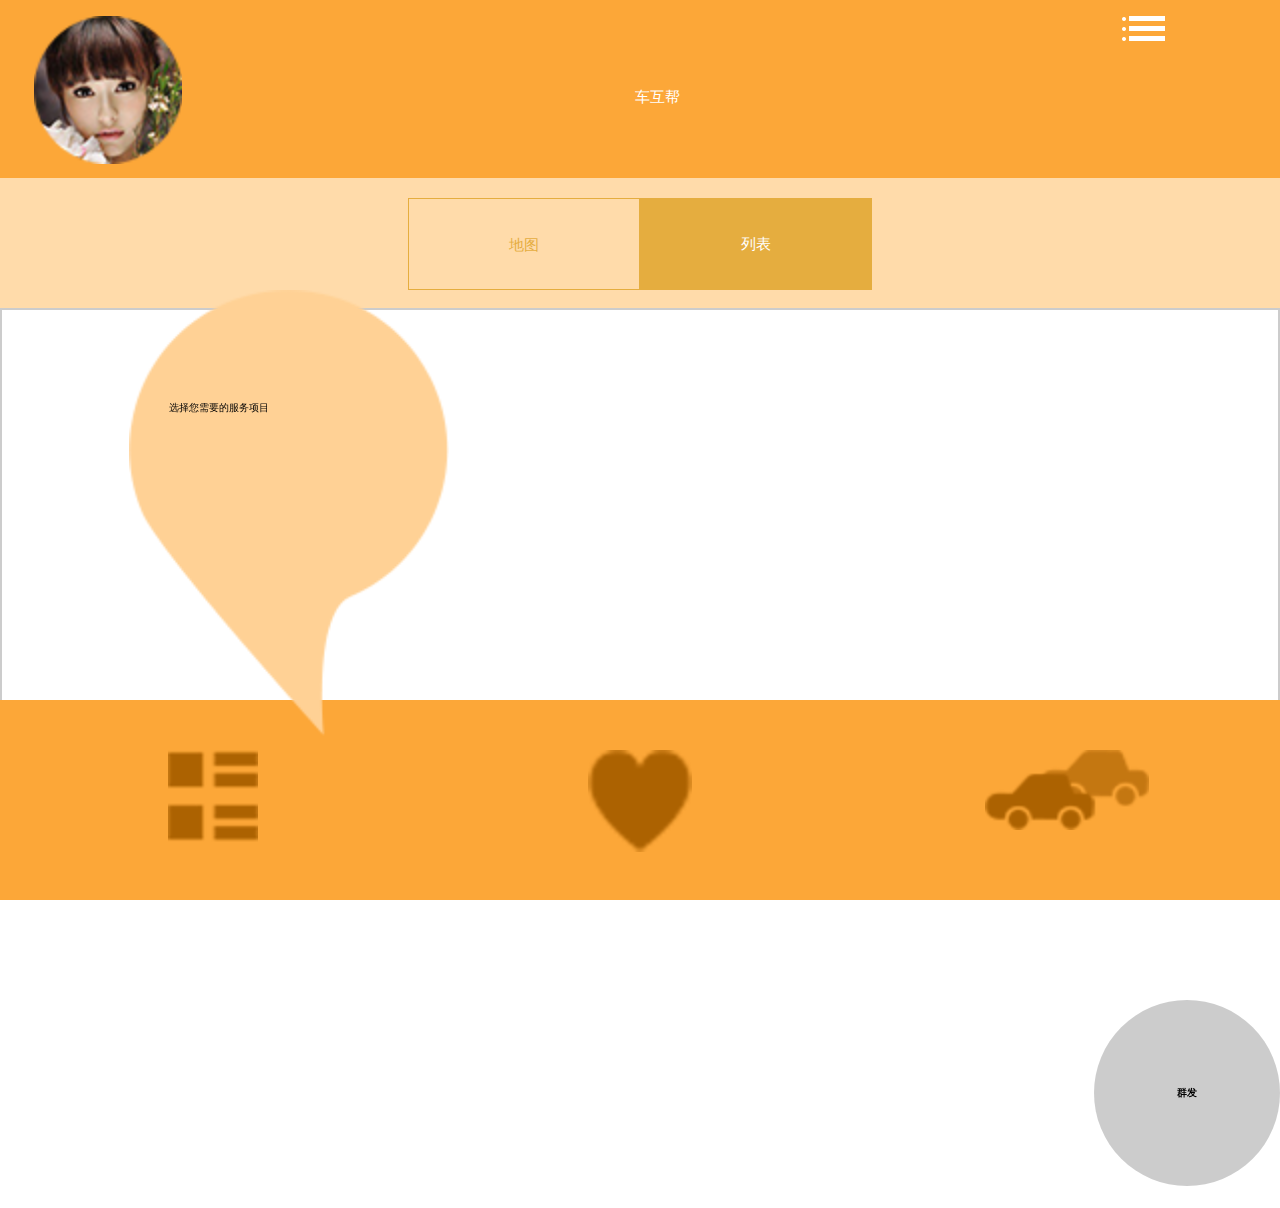
<file: index.html>
<!DOCTYPE html>
<html lang="en">

	<head>
		<meta charset="UTF-8">
		<meta name="viewport" content="width=device-width, initial-scale=1.0">
		<meta http-equiv="X-UA-Compatible" content="ie=edge">
		<title>首页</title>
		<link rel="stylesheet" href="css/index.css">
		<script src="js/index.js"></script>
		<script src="js/index.min.js"></script>
		<script type="text/javascript" src="http://api.map.baidu.com/api?key=&v=1.1&services=true"></script>
	</head>

	<body>
		<header>
			<a href="personalcenter.html" class="header-left"><img src="images/o-touxiang_03.png" alt=""> </a>
			<p>车互帮</p>
			<a href="zhuce.html" class="header-right">
				<img src="images/o-xuanxiangkuang_06.jpg" alt="">
				<!-- <div class="tuoyuan-top">
					<img src="images/o-xiaoqiche.png" alt="">
					选择您的车型
				</div> -->
			</a>
		</header>
		<div class="nav">
			<div class="nav-left">
				<a href="index.html">
					<span>
						地图
					</span>
				</a>
			</div>
			<div class="nav-right">
				<a href="o-liebiao.html" class="nav-right-a">
					<span>
						列表
					</span>
				</a>
			</div>
		</div>
		<!-- 地图 -->
		<div class="map">
			<div style="width:10rem; border:#ccc solid 0.015625rem;" id="dituContent" class=""></div>
		</div>
		
		
		
		<a href="o-qunfayemian.html" class="qunfa">
			群发
		</a>
		<footer>
			<a href="chehubang.html" class="fpic1"><img src="images/footer1.png" alt="">
				
				<div class="tuoyuan-bottom">
					<p>
						选择您需要的服务项目
					</p>
				</div>
			
			</a>
			<a href="xuanzepinpai.html" class="fpic2"><img src="images/footer2.png" alt=""></a>
			<a href="clicktuangou_state.html" class="fpic3"><img src="images/footer3.png" alt=""></a>
		</footer>
	</body>
	<script type="text/javascript">
		//创建和初始化地图函数：
		function initMap() {
			createMap(); //创建地图
			setMapEvent(); //设置地图事件
			addMapControl(); //向地图添加控件
		}

		//创建地图函数：
		function createMap() {
			var map = new BMap.Map("dituContent"); //在百度地图容器中创建一个地图
			var point = new BMap.Point(116.395645, 39.929986); //定义一个中心点坐标
			map.centerAndZoom(point, 12); //设定地图的中心点和坐标并将地图显示在地图容器中
			window.map = map; //将map变量存储在全局
		}

		//地图事件设置函数：
		function setMapEvent() {
			map.enableDragging(); //启用地图拖拽事件，默认启用(可不写)
			map.enableScrollWheelZoom(); //启用地图滚轮放大缩小
			map.enableDoubleClickZoom(); //启用鼠标双击放大，默认启用(可不写)
			map.enableKeyboard(); //启用键盘上下左右键移动地图
		}

		//地图控件添加函数：
		function addMapControl() {
			//向地图中添加缩放控件
			var ctrl_nav = new BMap.NavigationControl({
				anchor: BMAP_ANCHOR_TOP_LEFT,
				type: BMAP_NAVIGATION_CONTROL_LARGE
			});
			map.addControl(ctrl_nav);
			//向地图中添加缩略图控件
			var ctrl_ove = new BMap.OverviewMapControl({
				anchor: BMAP_ANCHOR_BOTTOM_RIGHT,
				isOpen: 0
			});
			map.addControl(ctrl_ove);
			//向地图中添加比例尺控件
			var ctrl_sca = new BMap.ScaleControl({
				anchor: BMAP_ANCHOR_BOTTOM_LEFT
			});
			map.addControl(ctrl_sca);
			// map.enableAutoResize();
			
		}


		initMap(); //创建和初始化地图
		
	</script>

</html>
</file>
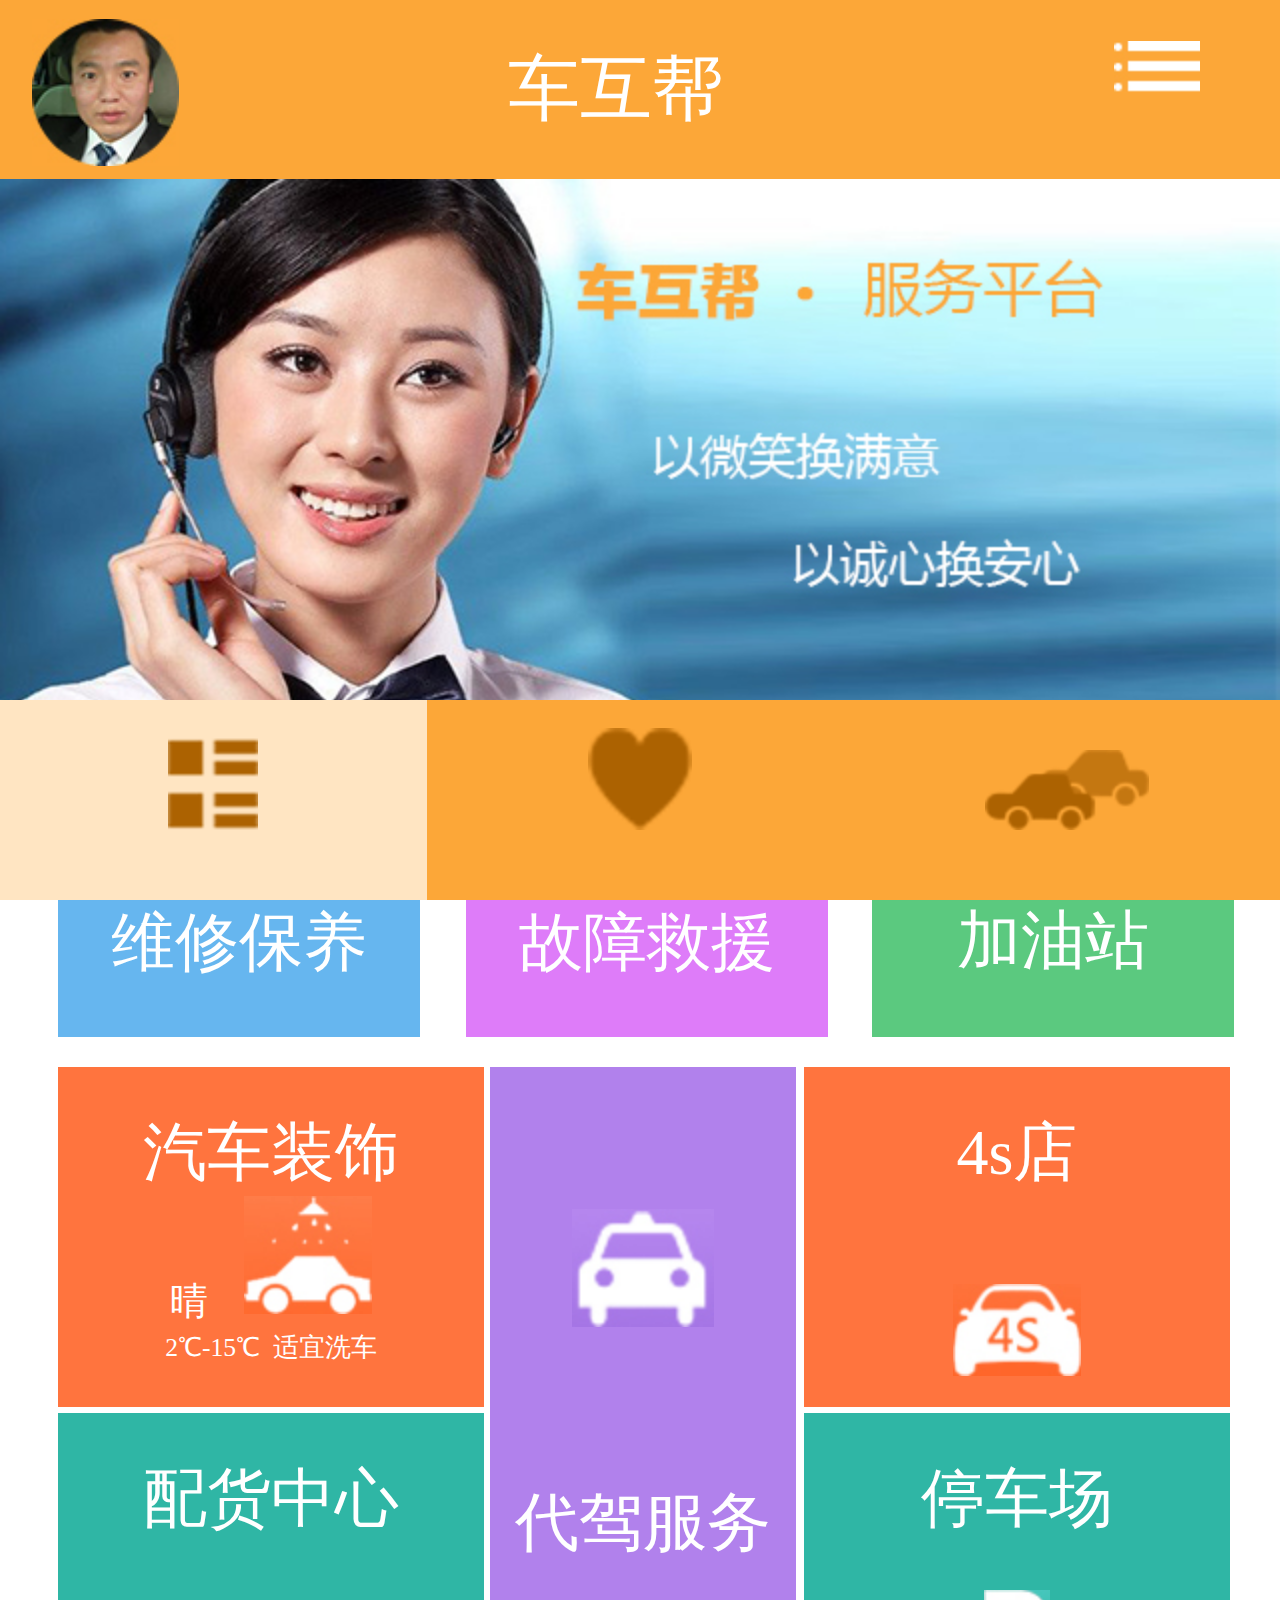
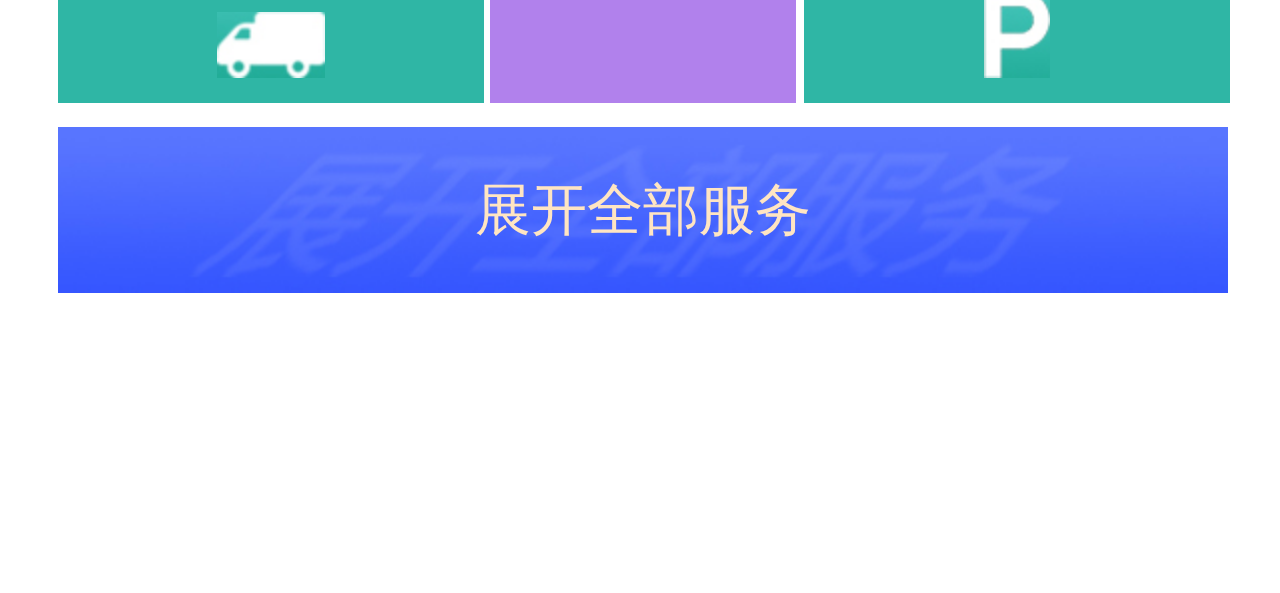
<file: chehubang.html>
<!DOCTYPE html>
<html lang="en">
<head>
    <meta charset="UTF-8">
    <meta name="viewport" content="width=device-width, initial-scale=1.0">
    <meta http-equiv="X-UA-Compatible" content="ie=edge">
    <title>车互帮</title>
    <!-- 链接外部样式表 -->
    <link rel="stylesheet" href="css/chehubang.css">
    <script src="js/index.js"></script>
</head>
<body>
    <div class="wrap">
        <!-- top -->
        <div class="top">
            <ul>
                <li>
                    <a href="daijiaxiangqing.html">
                        <img src="images/chb_yonghu.jpg" alt="">
                    </a>
                </li>
                <li>车互帮</li>
                <li>
                    <a href="index.html">
                        <img src="images/chb_nav.jpg" alt="">
                    </a>
                </li>
            </ul>
        </div>
        <!-- top -->
        <!-- banner -->
        <div class="banner">
            <a href="index.html">
                <img src="images/banner.jpg" alt="">
            </a>
        </div>
        <!-- banner -->
        <!-- main -->
        <div class="main">
            <div class="m_top">
                <a href="index.html">
                    <img src="images/fuwu_pic1.jpg" alt="">
                    <p>维修保养</p>
                </a>
                <a href="index.html">
                    <img src="images/fuwu_pic2.jpg" alt="">
                    <p>故障救援</p>
                </a>
                <a href="index.html">
                    <img src="images/fuwu_pic3.jpg" alt="">
                    <p>加油站</p>
                </a>
            </div>
            <div class="m_bottom">
                <a href="index.html">
                    <p>汽车装饰</p>
                    <span>晴</span>
                    <img src="images/fuwu_pic4.jpg" alt="">
                    <p style="margin-top: 0;font-size:.2rem;">2℃-15℃&nbsp;&nbsp;适宜洗车</p>
                </a>

                <a href="index.html">
                    <img src="images/fuwu_pic5.jpg" alt="">
                    <p>代驾服务</p>
                </a>

                <a href="index.html">
                    <p>4s店</p>
                    <img src="images/fuwu_pic6.jpg" alt="">
                </a>

                <a href="">
                    <p>配货中心</p>
                    <img src="images/fuwu_pic7.jpg" alt="">
                </a>
                <a href="index.html">
                    <p>停车场</p>
                    <img src="images/fuwu_pic8.jpg" alt="">
                </a>
            </div>
            <div class="zkfw">
                <a href="">展开全部服务</a>
            </div>
        </div>
        <!-- main -->
        <!-- footer -->
        <div class="footer">
            <a href="chehubang.html"><img src="images/footer1.png" alt=""></a>
            <a href="xuanzepinpai.html"><img src="images/footer2.png" alt=""></a>
            <a href="clicktuangou_state.html"><img src="images/footer3.png" alt=""></a>
        </div>
        <!-- footer -->
    </div>
</body>
</html>
</file>
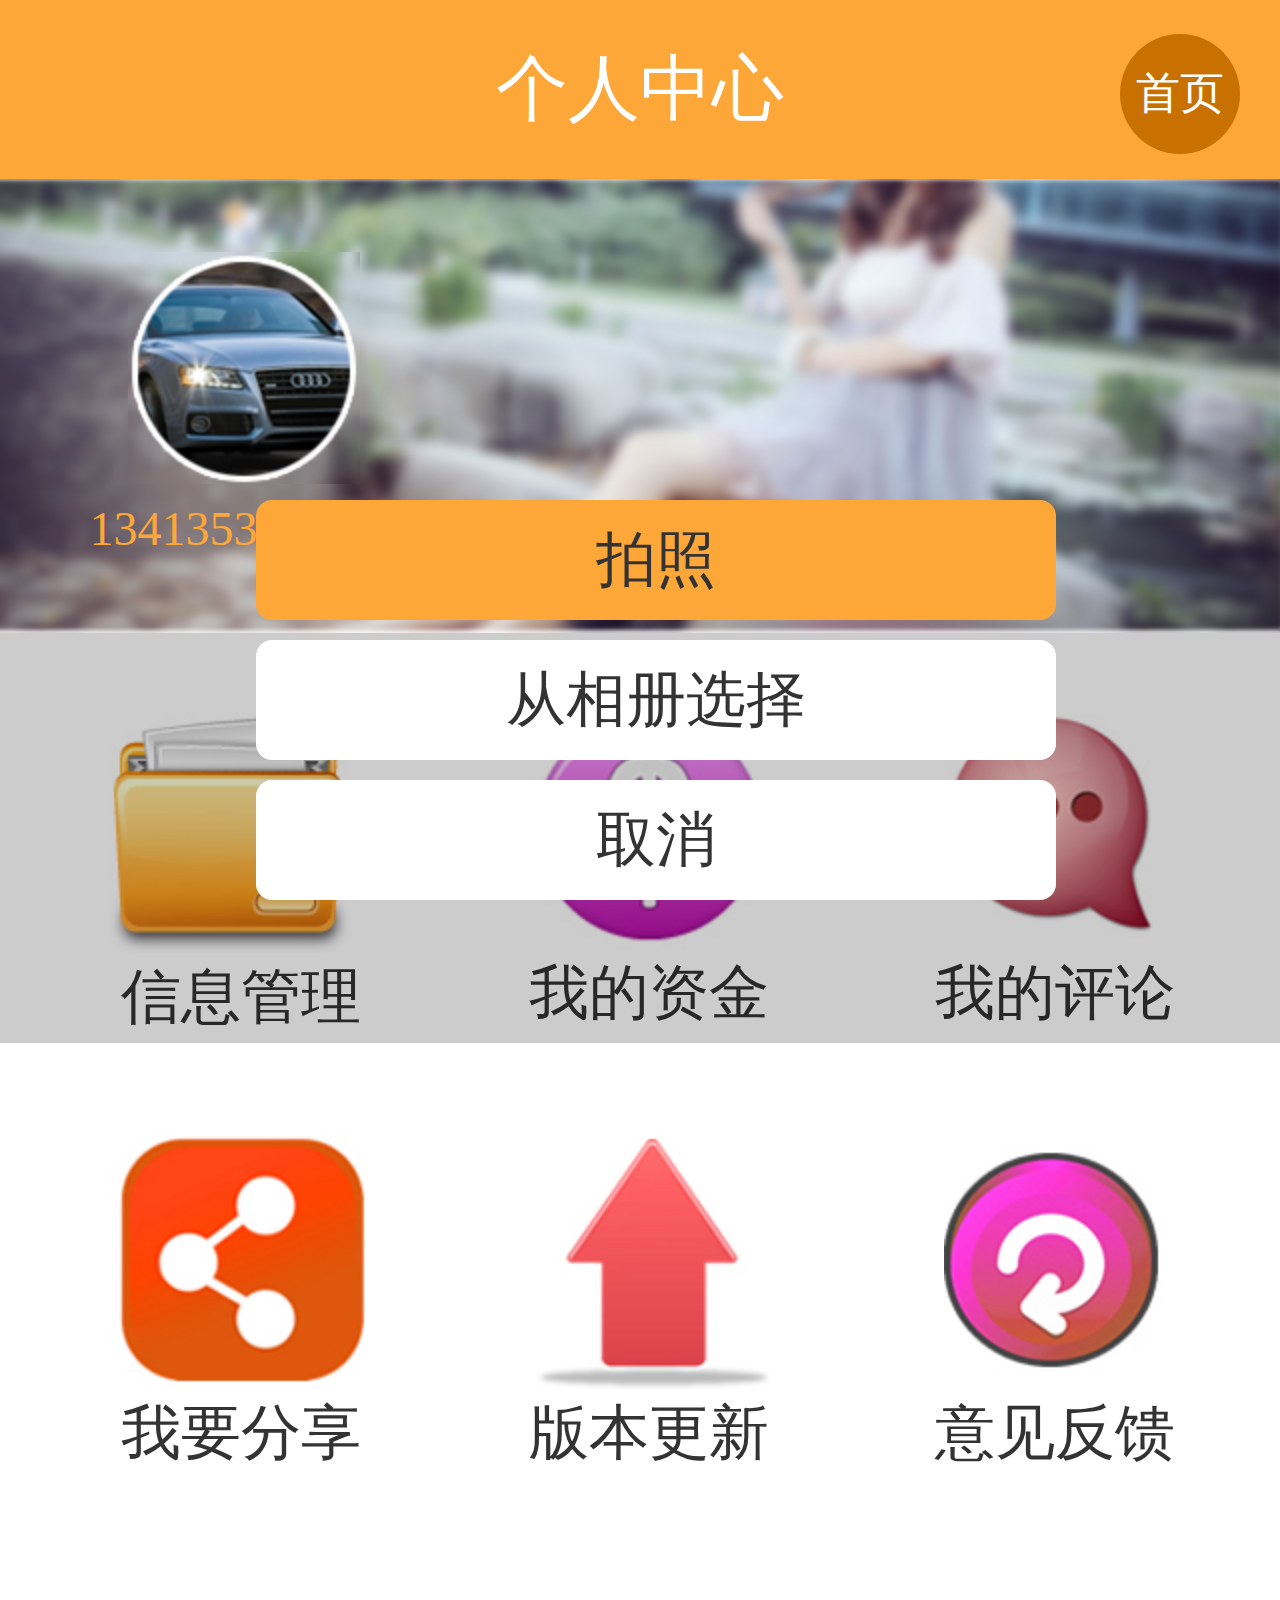
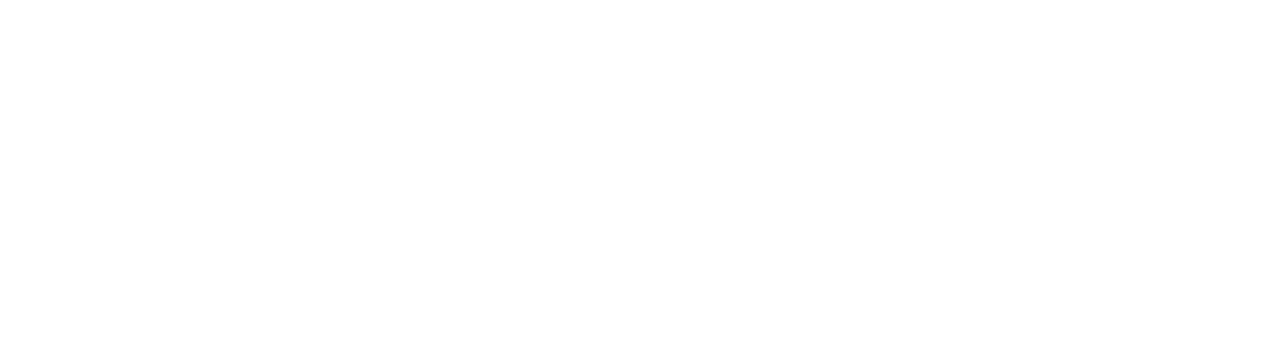
<file: clickhead.html>
<!DOCTYPE html>
<html lang="en">
<head>
    <meta charset="UTF-8">
    <meta name="viewport" content="width=device-width, initial-scale=1.0">
    <meta http-equiv="X-UA-Compatible" content="ie=edge">
    <title>个人中心-点击头像</title>
    <link rel="stylesheet" href="css/clickhead.css">
    <script text="script" src="js/index.js"></script>
</head>
<body>
    <div class="wrap">
        <div class="header">
            <p>个人中心</p>
            <a href="index.html">首页</a>
        </div>
        <div class="empty"></div>
        <div class="banner">
            <a href="clickhead.html">
                <img src="images/personalcenter_carpic.jpg" alt="">
              <p>13413536549</p>
            </a>
        </div>
        <div class="main">
            <div class="main_inner">
                <a href="">
                    <img src="images/personalcenter_list_pic1.jpg" alt="">
                    <p>信息管理</p>
                </a>
                <a href="">
                    <img src="images/personalcenter_list_pic2.jpg" alt="">
                    <p>我的资金</p>
                </a>
                <a href="">
                    <img src="images/personalcenter_list_pic3.jpg" alt="">
                    <p>我的评论</p>
                </a>
                <a href="">
                    <img src="images/personalcenter_list_pic4.jpg" alt="">
                    <p>我要分享</p>
                </a>
                <a href="">
                    <img src="images/personalcenter_list_pic5.jpg" alt="">
                    <p>版本更新</p>
                </a>
                <a href="">
                    <img src="images/personalcenter_list_pic6.jpg" alt="">
                    <p>意见反馈</p>
                </a>
            </div>
        </div>
    </div>
    <div class="footer">
        <ul>
            <li><a href="personalcenter.html">拍照</a></li>
            <li><a href="personalcenter.html">从相册选择</a></li>
            <li><a href="replacehead.html">取消</a></li>
        </ul>
    </div>
</body>
</html>
</file>
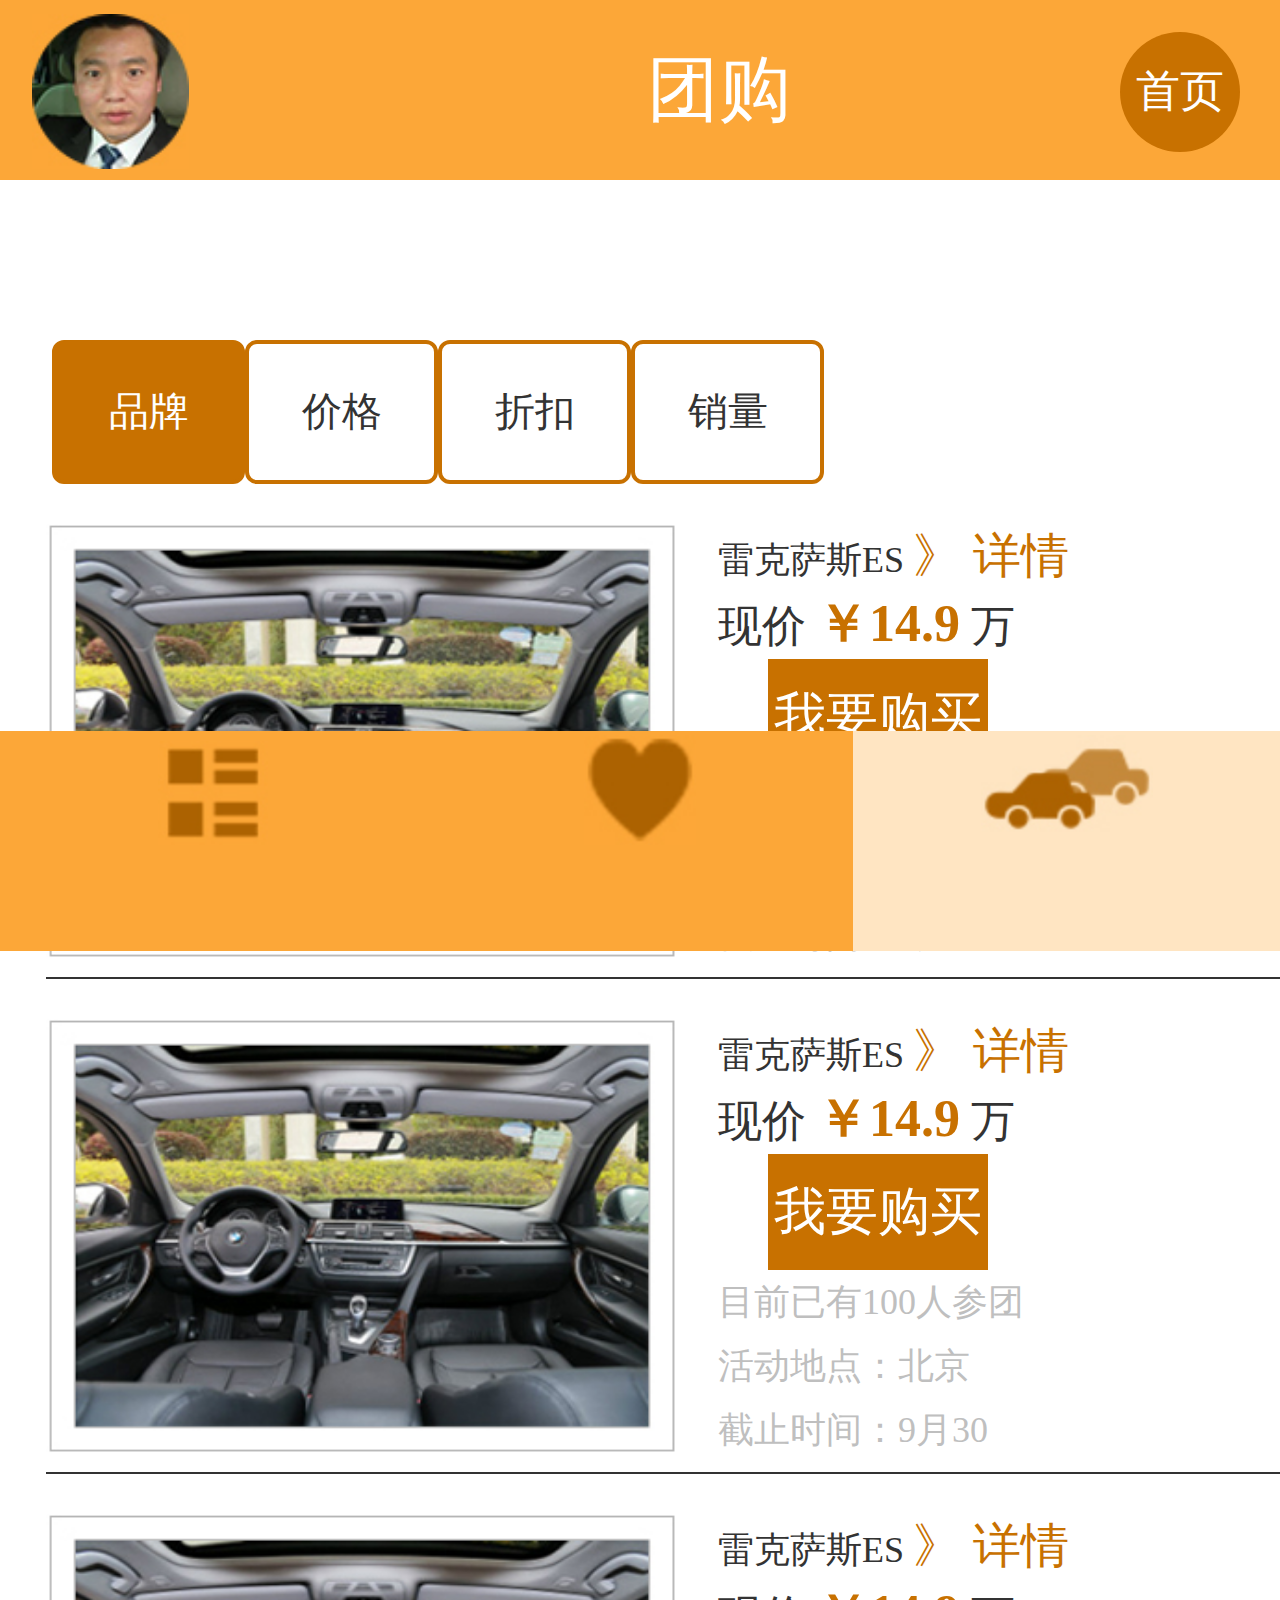
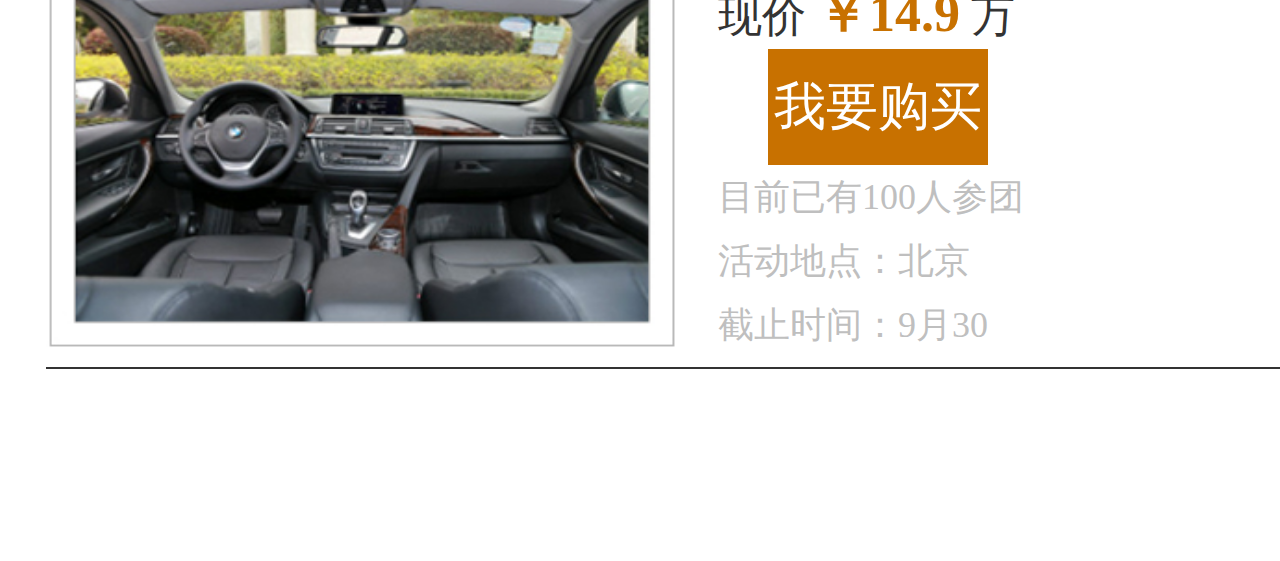
<file: clicktuangou.html>
<!DOCTYPE html>
<html lang="en">
<head>
    <meta charset="UTF-8">
    <meta name="viewport" content="width=device-width, initial-scale=1.0">
    <meta http-equiv="X-UA-Compatible" content="ie=edge">
    <title>点击团购2状态</title>
    <link rel="stylesheet" href="css/clicktuangou.css">
    <script text="script" src="js/index.js"></script>
</head>
<body>
    <div class="wrap">
        <div class="header">
            <a href="">
                <img src="images/clicktuangou_state.jpg" alt="">
            </a>
            <p>团购</p>
            <a href="" class="header_a">首页</a>
        </div>
        <div class="main">
            <div class="main_top">
               <ul>
                   <li><a href="">品牌</a></li>
                   <li><a href="">价格</a></li>
                   <li><a href="">折扣</a></li>
                   <li><a href="">销量</a></li>
               </ul>
            </div>
            <div class="main_car">
                <div class="car_left">
                    <a href="tuangou.html">
                        <img src="images/tuangou_car.jpg" alt="">
                    </a>
                </div>
                <div class="car_right">
                    <a href="">
                        雷克萨斯ES
                        <span>》 详情</span>
                    </a>
                    <a href="">
                        现价
                        <span>￥14.9</span>
                        万
                    </a>
                    <a href="">我要购买</a>
                    <a href="">
                        目前已有100人参团 <br/>
                        活动地点：北京 <br/>
                        截止时间：9月30 <br/>
                    </a>
                </div>
            </div>
            <div class="main_car">
                <div class="car_left">
                    <a href="">
                        <img src="images/tuangou_car.jpg" alt="">
                    </a>
                </div>
                <div class="car_right">
                    <a href="">
                        雷克萨斯ES
                        <span>》 详情</span>
                    </a>
                    <a href="">
                        现价
                        <span>￥14.9</span>
                        万
                    </a>
                    <a href="">我要购买</a>
                    <a href="">
                        目前已有100人参团 <br/>
                        活动地点：北京 <br/>
                        截止时间：9月30 <br/>
                    </a>
                </div>
            </div>
            <div class="main_car">
                <div class="car_left">
                    <a href="">
                        <img src="images/tuangou_car.jpg" alt="">
                    </a>
                </div>
                <div class="car_right">
                    <a href="">
                        雷克萨斯ES
                        <span>》 详情</span>
                    </a>
                    <a href="">
                        现价
                        <span>￥14.9</span>
                        万
                    </a>
                    <a href="">我要购买</a>
                    <a href="">
                        目前已有100人参团 <br/>
                        活动地点：北京 <br/>
                        截止时间：9月30 <br/>
                    </a>
                </div>
            </div>
        </div>
        <div class="footer">
            <ul>
                <li><a href=""><img src="images/menulist_pic1.jpg" alt="" class="pic1"></a></li>
                <li><a href=""><img src="images/menulist_pic2.jpg" alt="" class="pic2"></a></li>
                <li><a href=""><img src="images/menulist_pic3.jpg" alt="" class="pic3"></a></li>
            </ul>
        </div>
    </div>
</body>
</html>
</file>
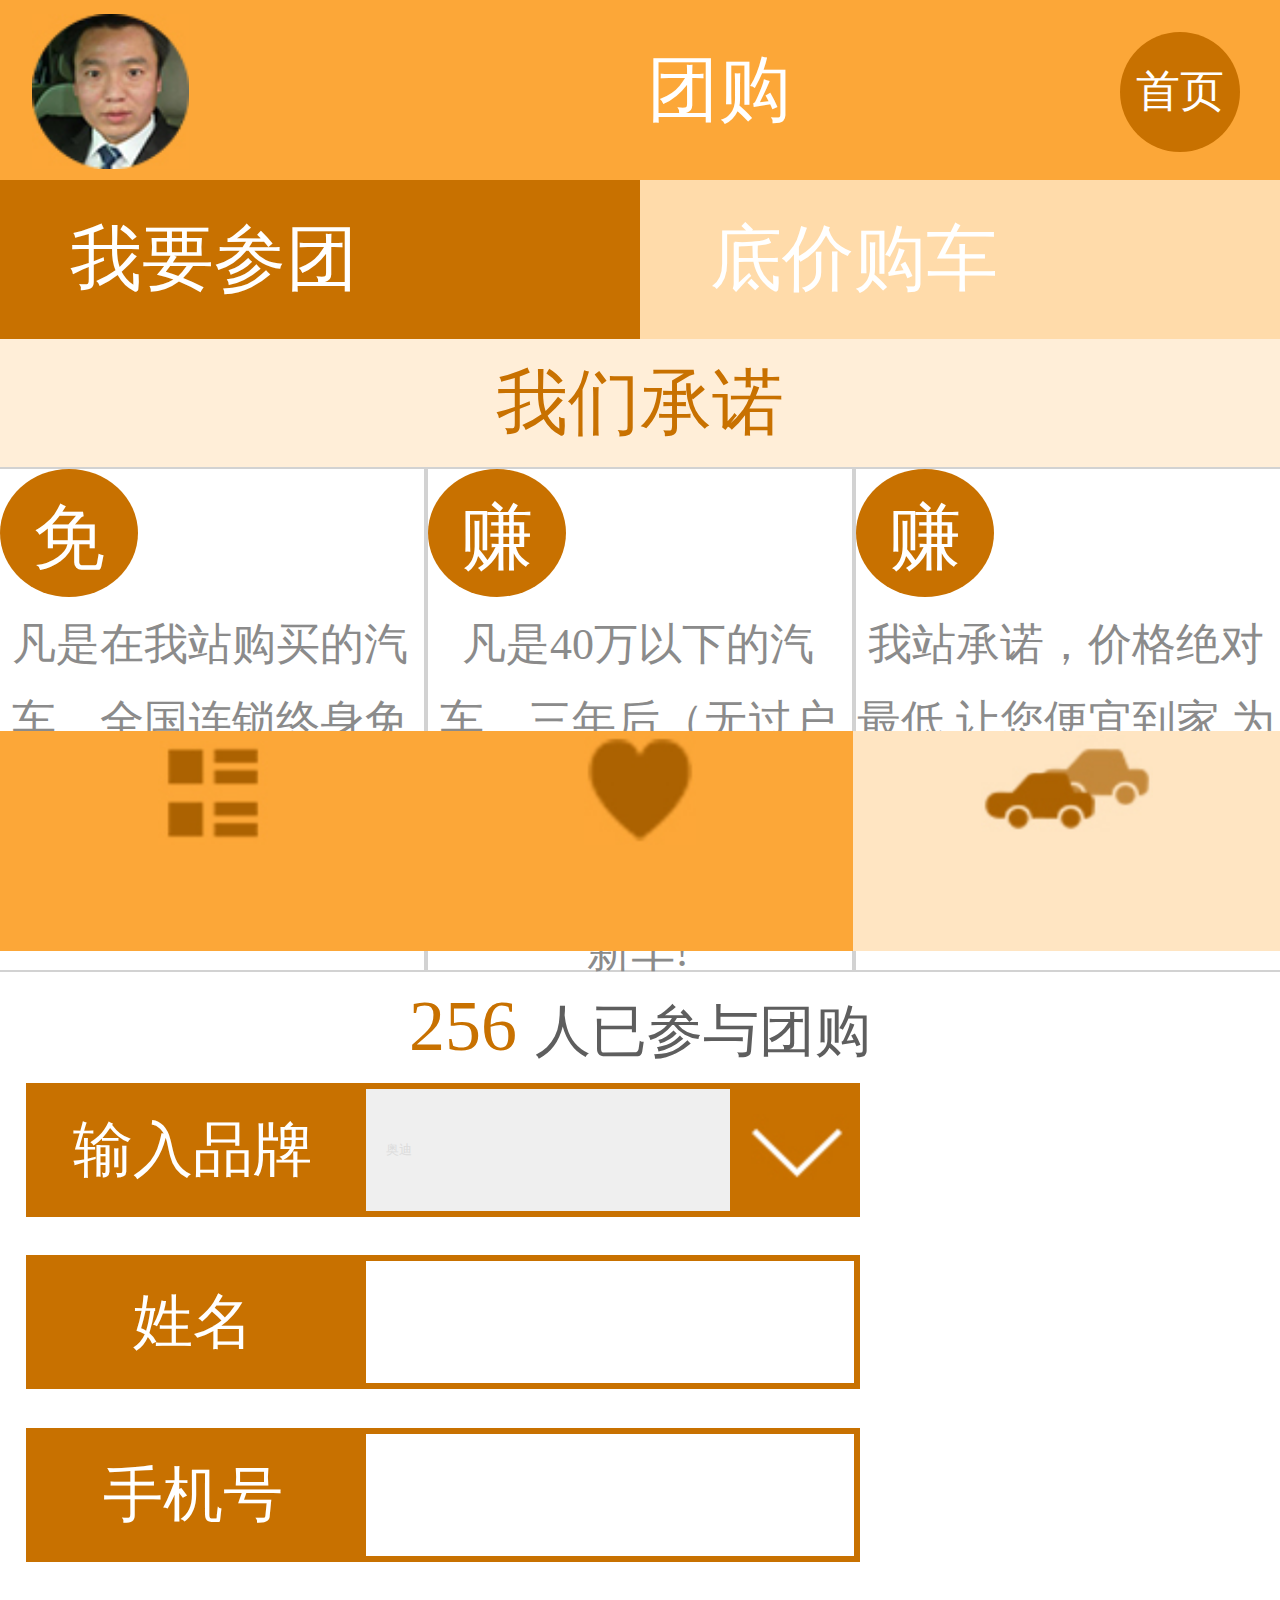
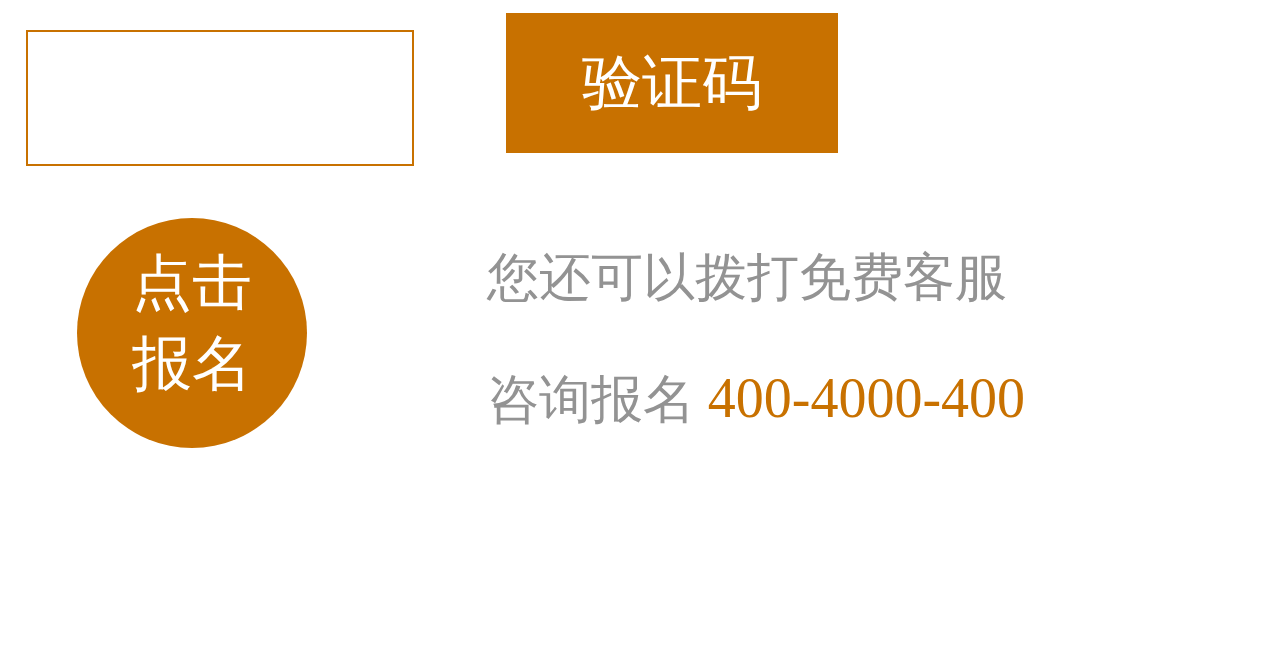
<file: clicktuangou_state.html>
<!DOCTYPE html>
<html lang="en">
<head>
    <meta charset="UTF-8">
    <meta name="viewport" content="width=device-width, initial-scale=1.0">
    <meta http-equiv="X-UA-Compatible" content="ie=edge">
    <title>点击团购1时状态</title>
    <link rel="stylesheet" href="css/clicktuangou_state.css">
    <script text="script" src="js/index.js"></script>
</head>
<body>
    <div class="wrap">
        <div class="header">
            <a href="daijiaxiangqing.html">
                <img src="images/clicktuangou_state.jpg" alt="">
            </a>
            <p>团购</p>
            <a href="index.html" class="header_a">首页</a>
        </div>
        <div class="nav">
            <ul>
                <li><a href="clicktuangou_state.html">我要参团</a></li>
                <li><a href="tuangou.html" style="background: #ffdbaa;">底价购车</a></li>
            </ul>
        </div>
        <div class="menu">
            <a href="">我们承诺</a>
            <ul>
                <li>
                    <a href="">
                        <span>免</span>
                        <p>
                            凡是在我站购买的汽车，全国连锁终身免费洗车注：(每辆车一年限60次）
                        </p>
                    </a>
                </li>
                <li>
                    <a href="">
                        <span>赚</span>
                        <p>
                            凡是40万以下的汽车，三年后（无过户的情况下）拿旧车退全款或换同等价位的新车!
                        </p>
                    </a>
                </li>
                <li>
                    <a href="">
                        <span>赚</span>
                        <p>
                            我站承诺，价格绝对最低,让您便宜到家,为您省之又省！
                        </p>
                    </a>
                </li>
            </ul>
        </div>
        <div class="main">
            <a href="">
                256
                <span>人已参与团购</span>
            </a>
           <div class="main_inner">
                <div class="mian_input">
                    <span>输入品牌</span><select name="" id="">
                        <option value="奥迪">奥迪</option>
                        <option value="奥迪">奥迪</option>
                        <option value="奥迪">奥迪</option>
                        <option value="奥迪">奥迪</option>
                        <option value="奥迪">奥迪</option>
                        <option value="奥迪">奥迪</option>
                    </select><img src="images/clicktuangou_state_jiantou.jpg" alt="">
                </div>
                <div class="mian_input">
                    <span>姓名</span><input type="text">
                </div>
                <div class="mian_input">
                    <span>手机号</span><input type="text">
                </div>
                <div class="yanzhengma">
                    <input type="text">
                    <a href="">验证码</a>
                </div>
                <div class="baoming">
                    <a href="">
                        点击报名
                    </a>
                    <a href="">
                        您还可以拨打免费客服<br/>咨询报名
                        <span>400-4000-400</span>
                    </a>
                </div>
            </div>
        </div>
        <div class="footer">
            <ul>
                <li><a href="chehubang.html"><img src="images/menulist_pic1.jpg" alt="" class="pic1"></a></li>
                <li><a href="xuanzepinpai.html"><img src="images/menulist_pic2.jpg" alt="" class="pic2"></a></li>
                <li><a href="clicktuangou_state.html"><img src="images/menulist_pic3.jpg" alt="" class="pic3"></a></li>
            </ul>
        </div>
    </div>
</body>
</html>
</file>
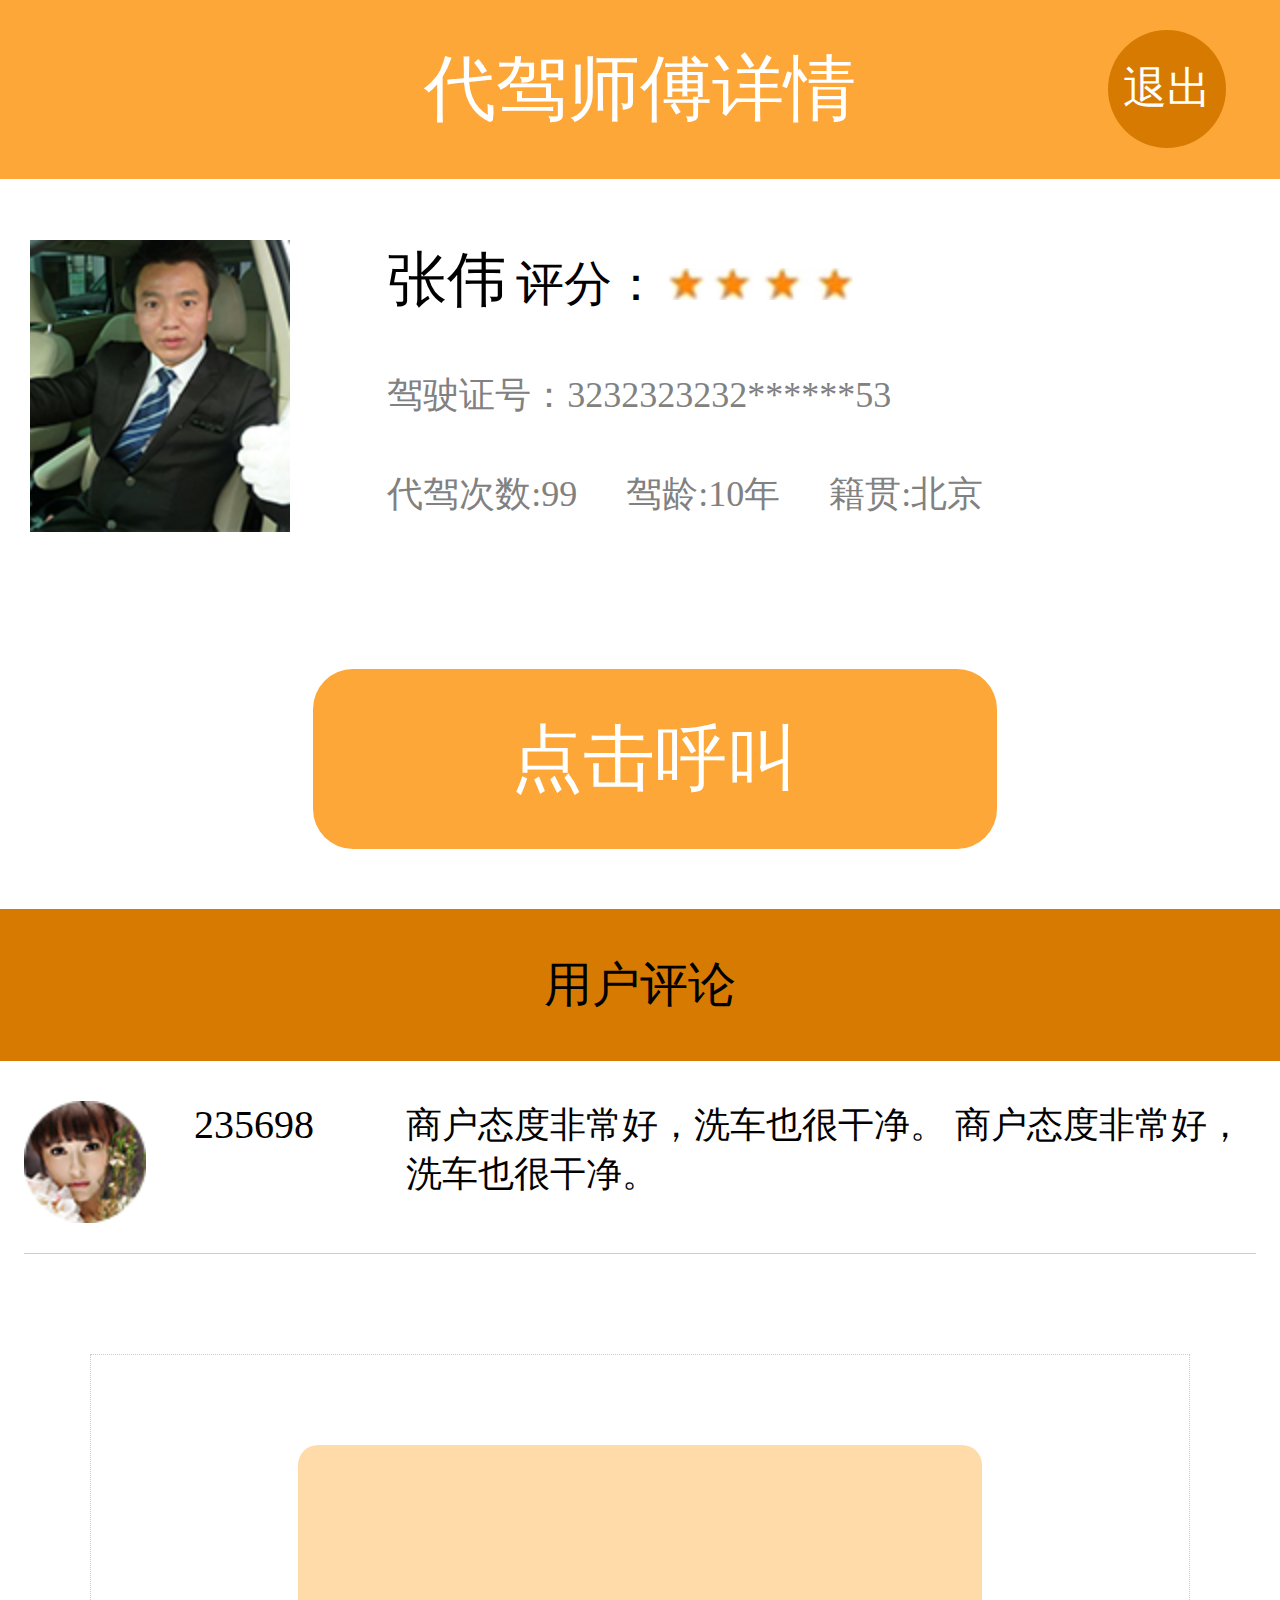
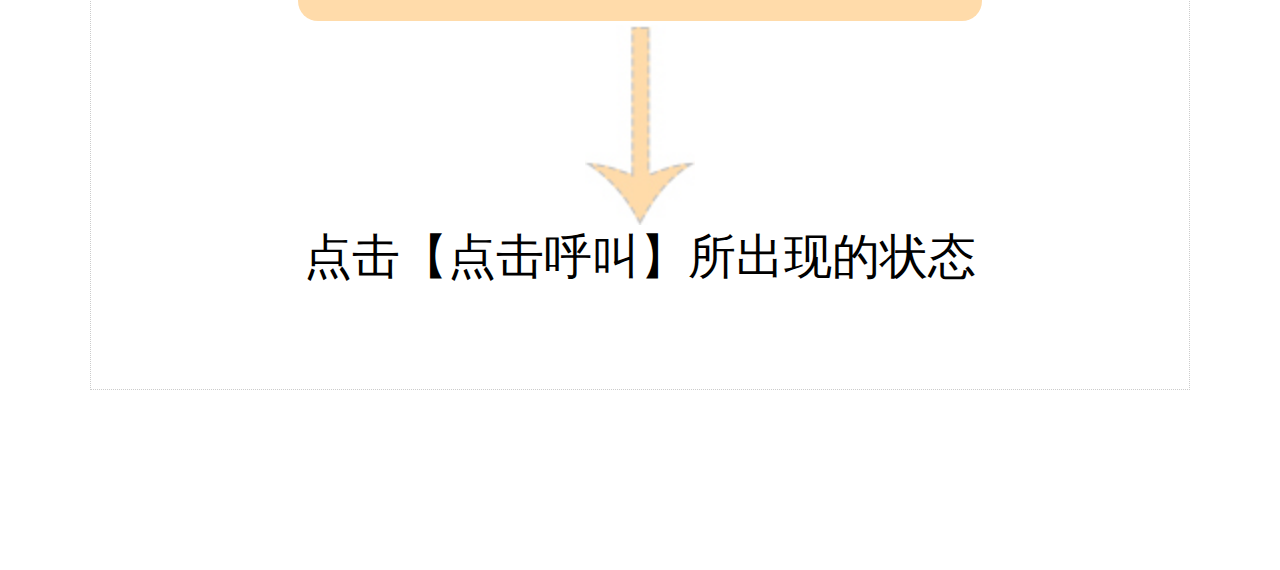
<file: daijiaxiangqing.html>
<!DOCTYPE html>
<html lang="en">
<head>
    <meta charset="UTF-8">
    <meta name="viewport" content="width=device-width, initial-scale=1.0">
    <meta http-equiv="X-UA-Compatible" content="ie=edge">
    <title>代驾详情</title>
    <!-- 链接外部样式表 -->
    <link rel="stylesheet" href="css/daijiaxiangqing.css">

    <script src="js/index.js"></script>
</head>
<body>
    <div class="wrap">
        <!-- top -->
        <div class="top">
            <h2>代驾师傅详情</h2>
            <a href="chehubang.html">退出</a>
        </div>
        <!-- top -->
        <!-- main -->
        <div class="main">
            <div class="m_top">
                <div class="m_t_left">
                    <img src="images/sjxiangqing.png" alt="">
                </div>
                <div class="m_t_right">
                    <p>
                        <a href="">张伟</a>
                        <span>评分：</span>
                        <a href=""><img src="images/xingji.jpg" alt=""></a> 
                    </p>
                    <p>
                        驾驶证号：3232323232******53
                    </p>
                    <p>
                        <span>代驾次数:99</span>
                        <span>驾龄:10年</span>
                        <span>籍贯:北京</span>
                    </p>
                    
                </div>
            </div>

            <div class="m_bottom">
                <a href="">点击呼叫</a>
            </div>
        </div>
        <!-- main -->
        <!-- 评论 -->
        <div class="pinglun">
            <div class="pl_top">
                <a href="">用户评论</a>
            </div>
            <div class="pl_bottom">
                <div class="pl_b_top">
                    <div class="pl_b_t_left">
                        <a href="">
                            <img src="images/yonghu.png" alt="">
                        </a>
                    </div>
                    <div class="pl_b_t_middle">
                        <span>235698</span>
                    </div>
                    <div class="pl_b_t_right">
                        <p>
                                商户态度非常好，洗车也很干净。
                                商户态度非常好，洗车也很干净。
                        </p>
                    </div>
                </div>
                <div class="pl_b_bottom">
                    <p>
                        <a href=""></a>
                    </p>
                    <p>
                        <img src="images/jiantou.jpg" alt="">
                    </p>
                    <p>
                        点击【点击呼叫】所出现的状态
                    </p>
                </div>
            </div>
        </div>
        <!-- 评论 -->
    </div>
</body>
</html>
</file>
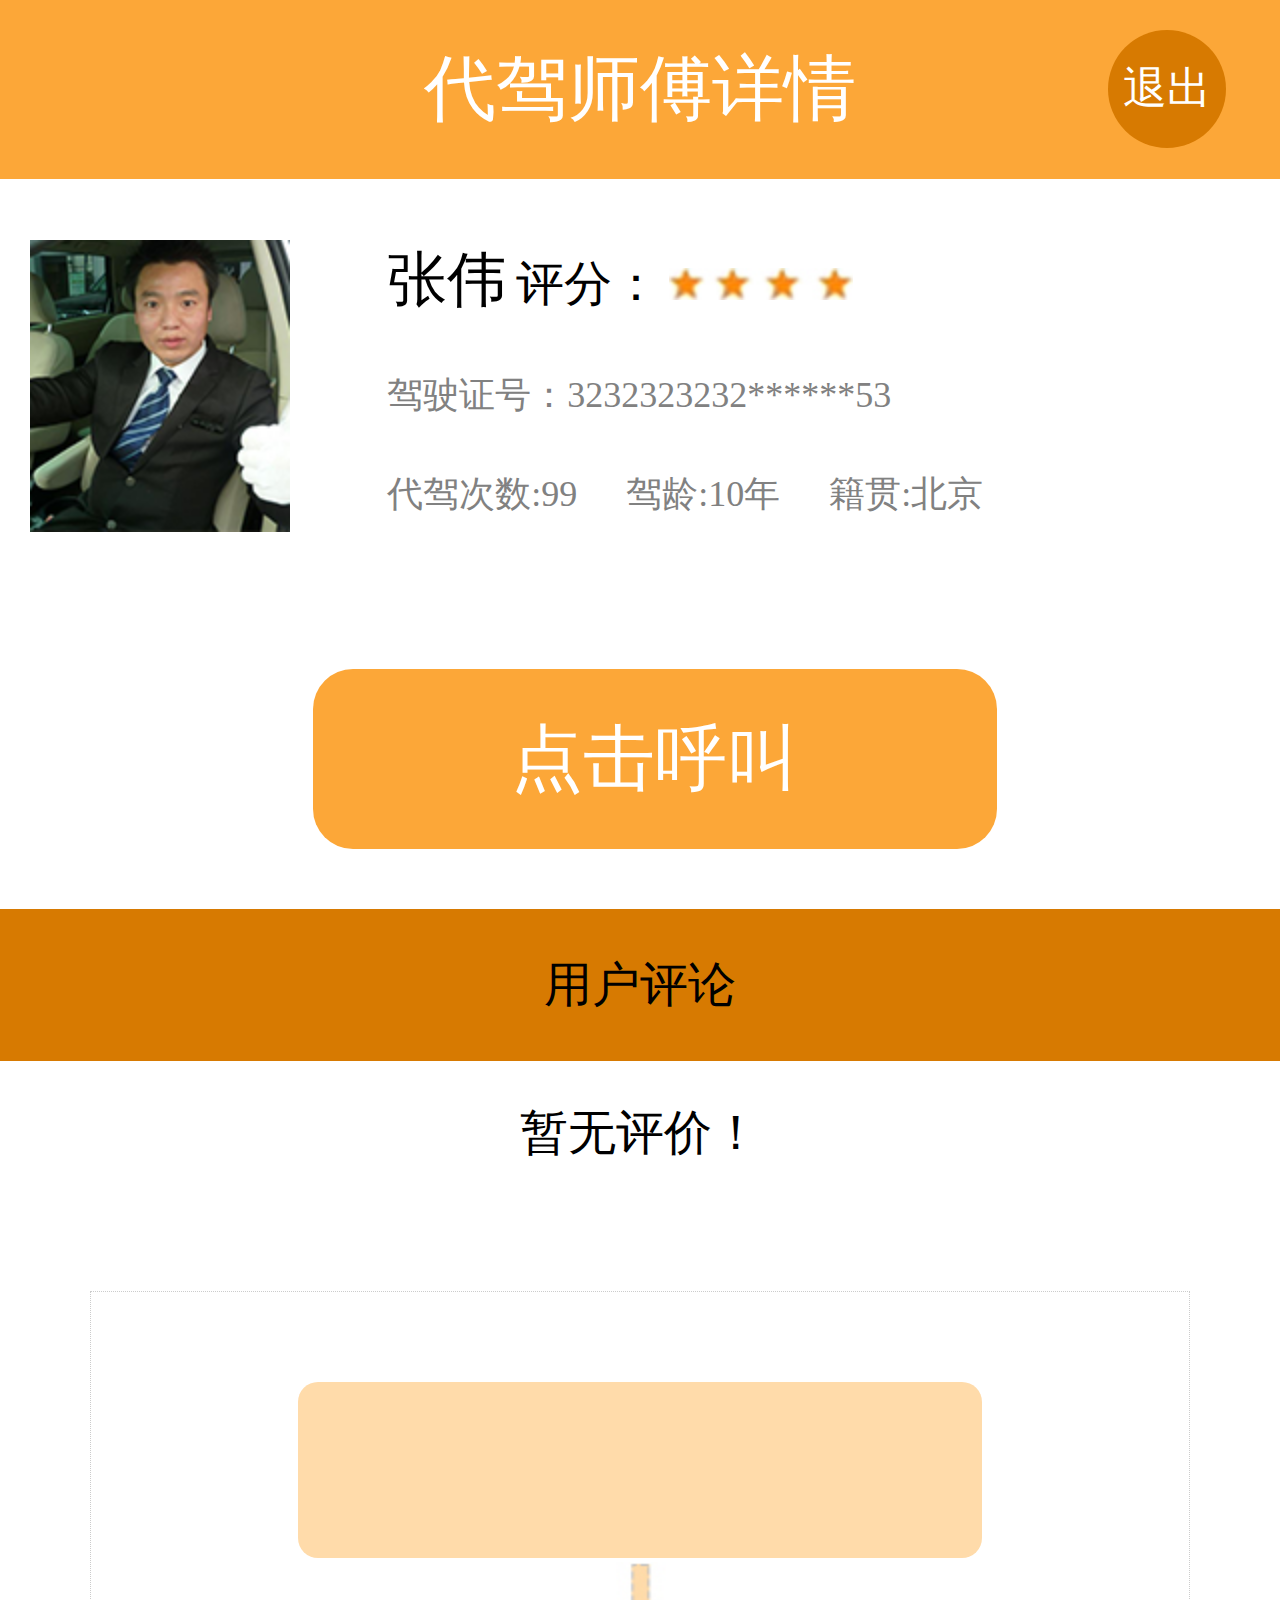
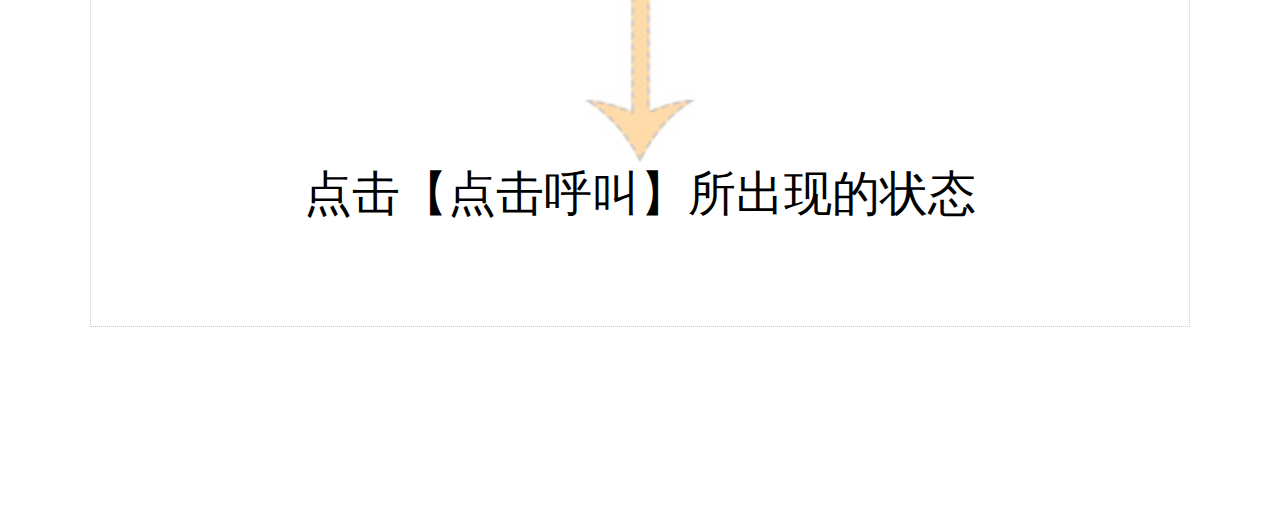
<file: daijiaxiangqing1.html>
<!DOCTYPE html>
<html lang="en">
<head>
    <meta charset="UTF-8">
    <meta name="viewport" content="width=device-width, initial-scale=1.0">
    <meta http-equiv="X-UA-Compatible" content="ie=edge">
    <title>代驾详情1</title>
    <!-- 链接外部样式表 -->
    <link rel="stylesheet" href="css/daijiaxiangqing.css">

    <script src="js/index.js"></script>
</head>
<body>
    <div class="wrap">
        <!-- top -->
        <div class="top">
            <h2>代驾师傅详情</h2>
            <a href="">退出</a>
        </div>
        <!-- top -->
        <!-- main -->
        <div class="main">
            <div class="m_top">
                <div class="m_t_left">
                    <img src="images/sjxiangqing.png" alt="">
                </div>
                <div class="m_t_right">
                    <p>
                        <a href="">张伟</a>
                        <span>评分：</span>
                        <a href=""><img src="images/xingji.jpg" alt=""></a> 
                    </p>
                    <p>
                        驾驶证号：3232323232******53
                    </p>
                    <p>
                        <span>代驾次数:99</span>
                        <span>驾龄:10年</span>
                        <span>籍贯:北京</span>
                    </p>
                    
                </div>
            </div>

            <div class="m_bottom">
                <a href="">点击呼叫</a>
            </div>
        </div>
        <!-- main -->
        <!-- 评论 -->
        <div class="pinglun">
            <div class="pl_top">
                <a href="">用户评论</a>
            </div>
            <div class="pl_bottom">
                <div class="pl_b_top" style="border: 0;">
                    <p style="font-size: .375rem;margin: 0 auto;">暂无评价！</p>
                </div>
                <div class="pl_b_bottom">
                    <p>
                        <a href=""></a>
                    </p>
                    <p>
                        <img src="images/jiantou.jpg" alt="">
                    </p>
                    <p>
                        点击【点击呼叫】所出现的状态
                    </p>
                </div>
            </div>
        </div>
        <!-- 评论 -->
    </div>
</body>
</html>
</file>
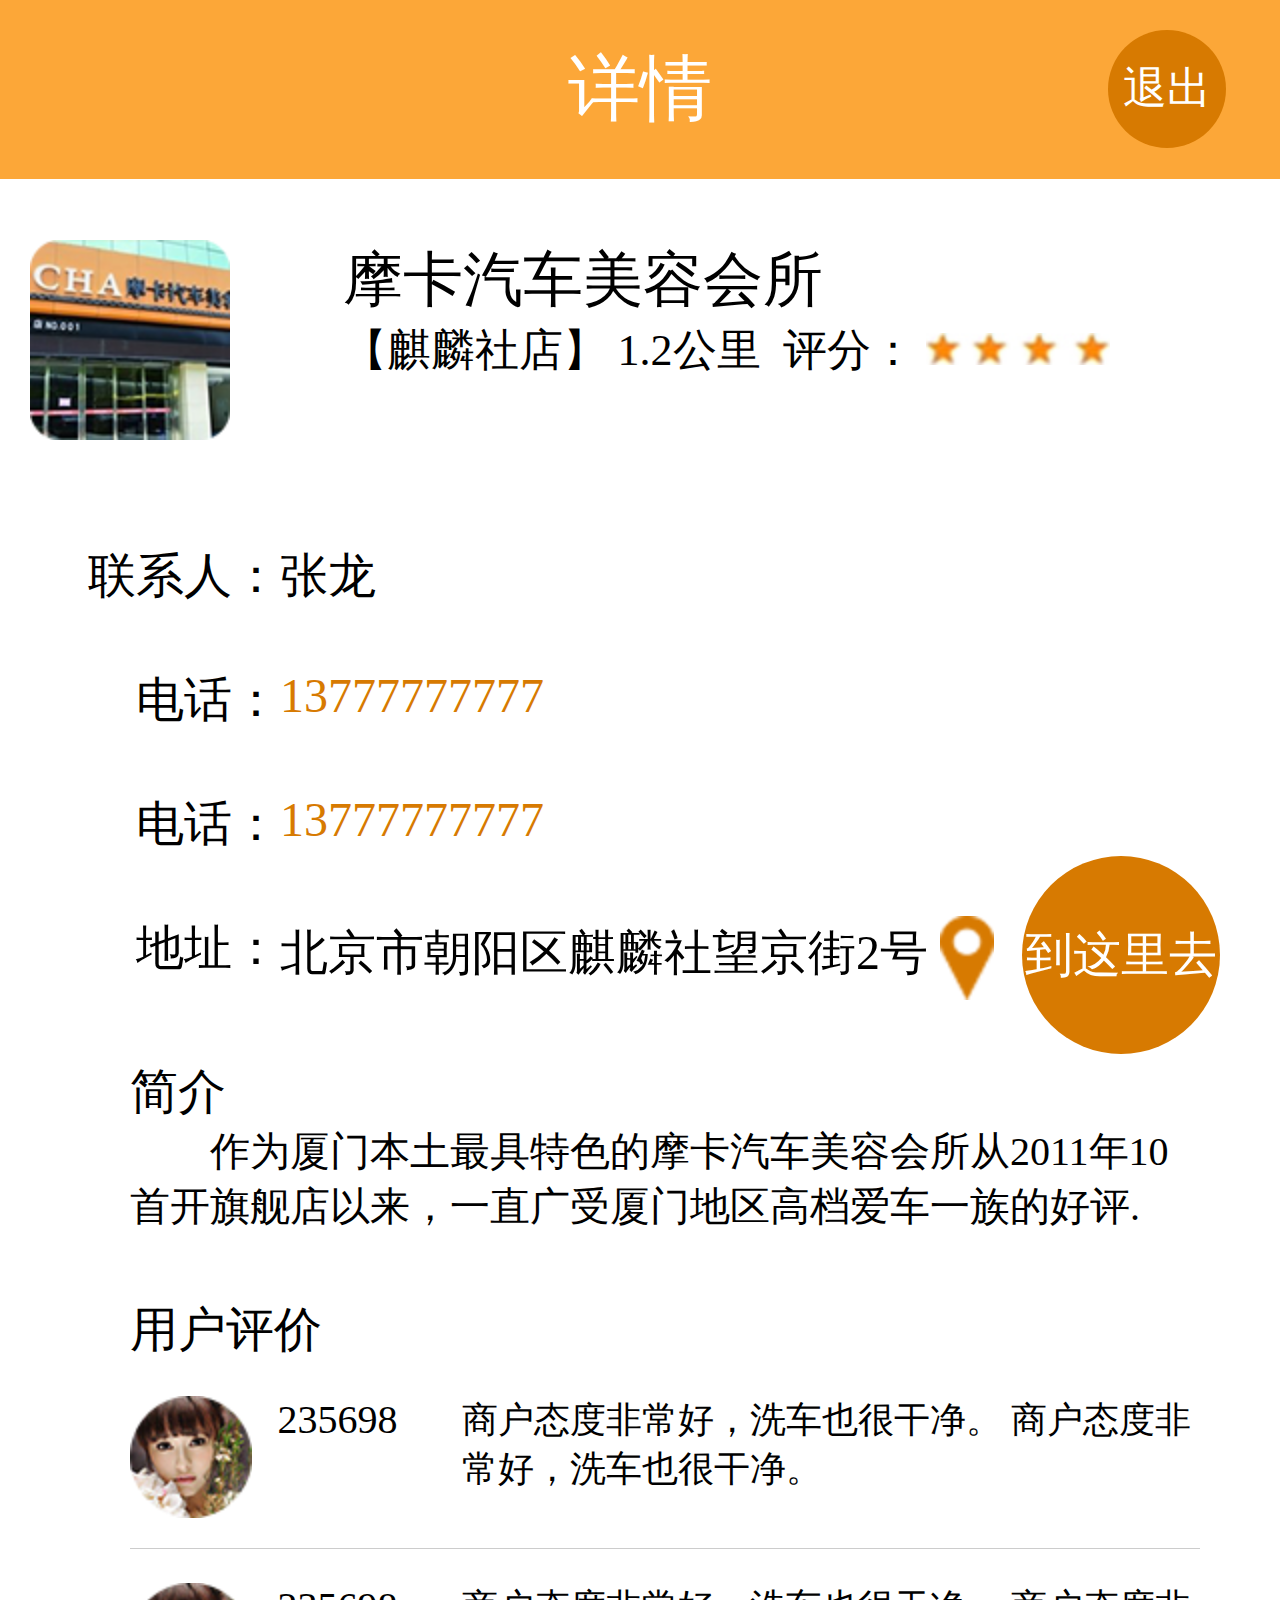
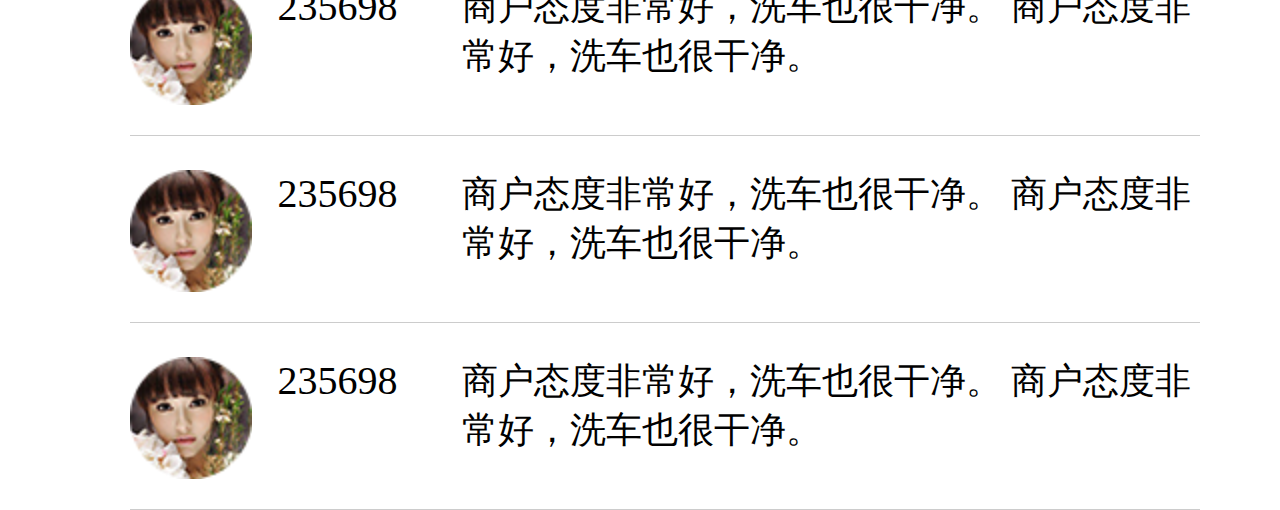
<file: dianmianxiangqing.html>
<!DOCTYPE html>
<html lang="en">
<head>
    <meta charset="UTF-8">
    <meta name="viewport" content="width=device-width, initial-scale=1.0">
    <meta http-equiv="X-UA-Compatible" content="ie=edge">
    <title>店面详情</title>
    <!-- 链接外部样式表 -->
    <link rel="stylesheet" href="css/dianmianxiangqing.css">
    <script src="js/index.js"></script>
</head>
<body>
    <div class="wrap">
        <!-- top -->
        <div class="top">
            <h2>详情</h2>
            <a href="o-liebiao.html">退出</a>
        </div>
        <!-- top -->
        <!-- main -->
        <div class="main">
            <div class="m_top">
                <div class="m_t_left">
                    <a href="">
                        <img src="images/dianmian.png" alt="">
                    </a>
                </div>
                <div class="m_t_right">
                    <p>
                        <a href="">摩卡汽车美容会所</a>
                    </p>
                    <p>
                        <a href="">【麒麟社店】</a>
                        <span>1.2公里</span>&nbsp;
                        <span>评分：</span>
                        <a href=""><img src="images/xingji.jpg" alt=""></a> 
                    </p>
                </div>
            </div>

            <div class="m_bottom">
                <p>
                    <span>联系人：</span>
                    <a href="" style="color: black;">张龙</a>
                </p>
                <p>
                    <span>电话：</span>
                    <a href="">13777777777</a>
                </p>
                <p>
                    <span>电话：</span>
                    <a href="">13777777777</a>
                </p>
                <p>
                    <span>地址：</span>
                    <a href="" style="color: black;">
                        北京市朝阳区麒麟社望京街2号
                        <img src="images/dingwei.png" alt="">
                    </a>
                    <a href="index.html" class="daozhe">到这里去</a>
                </p>
            </div>

            <div class="jianjie">
                <h2>简介</h2>
                <p>
                    作为厦门本土最具特色的摩卡汽车美容会所从2011年10首开旗舰店以来，一直广受厦门地区高档爱车一族的好评.
                </p>
            </div>

            <div class="pingjia">
                <h2>用户评价</h2>
                <div class="pl_b_top">
                    <div class="pl_b_t_left">
                        <a href="">
                            <img src="images/yonghu.png" alt="">
                        </a>
                    </div>
                    <div class="pl_b_t_middle">
                        <span>235698</span>
                    </div>
                    <div class="pl_b_t_right">
                        <p>
                                商户态度非常好，洗车也很干净。
                                商户态度非常好，洗车也很干净。
                        </p>
                    </div>
                </div>
                <div class="pl_b_top">
                    <div class="pl_b_t_left">
                        <a href="">
                            <img src="images/yonghu.png" alt="">
                        </a>
                    </div>
                    <div class="pl_b_t_middle">
                        <span>235698</span>
                    </div>
                    <div class="pl_b_t_right">
                        <p>
                                商户态度非常好，洗车也很干净。
                                商户态度非常好，洗车也很干净。
                        </p>
                    </div>
                </div>
                <div class="pl_b_top">
                    <div class="pl_b_t_left">
                        <a href="">
                            <img src="images/yonghu.png" alt="">
                        </a>
                    </div>
                    <div class="pl_b_t_middle">
                        <span>235698</span>
                    </div>
                    <div class="pl_b_t_right">
                        <p>
                                商户态度非常好，洗车也很干净。
                                商户态度非常好，洗车也很干净。
                        </p>
                    </div>
                </div>
                <div class="pl_b_top">
                    <div class="pl_b_t_left">
                        <a href="">
                            <img src="images/yonghu.png" alt="">
                        </a>
                    </div>
                    <div class="pl_b_t_middle">
                        <span>235698</span>
                    </div>
                    <div class="pl_b_t_right">
                        <p>
                                商户态度非常好，洗车也很干净。
                                商户态度非常好，洗车也很干净。
                        </p>
                    </div>
                </div>
            </div>
        </div>
        <!-- main -->
    </div>
</body>
</html>
</file>
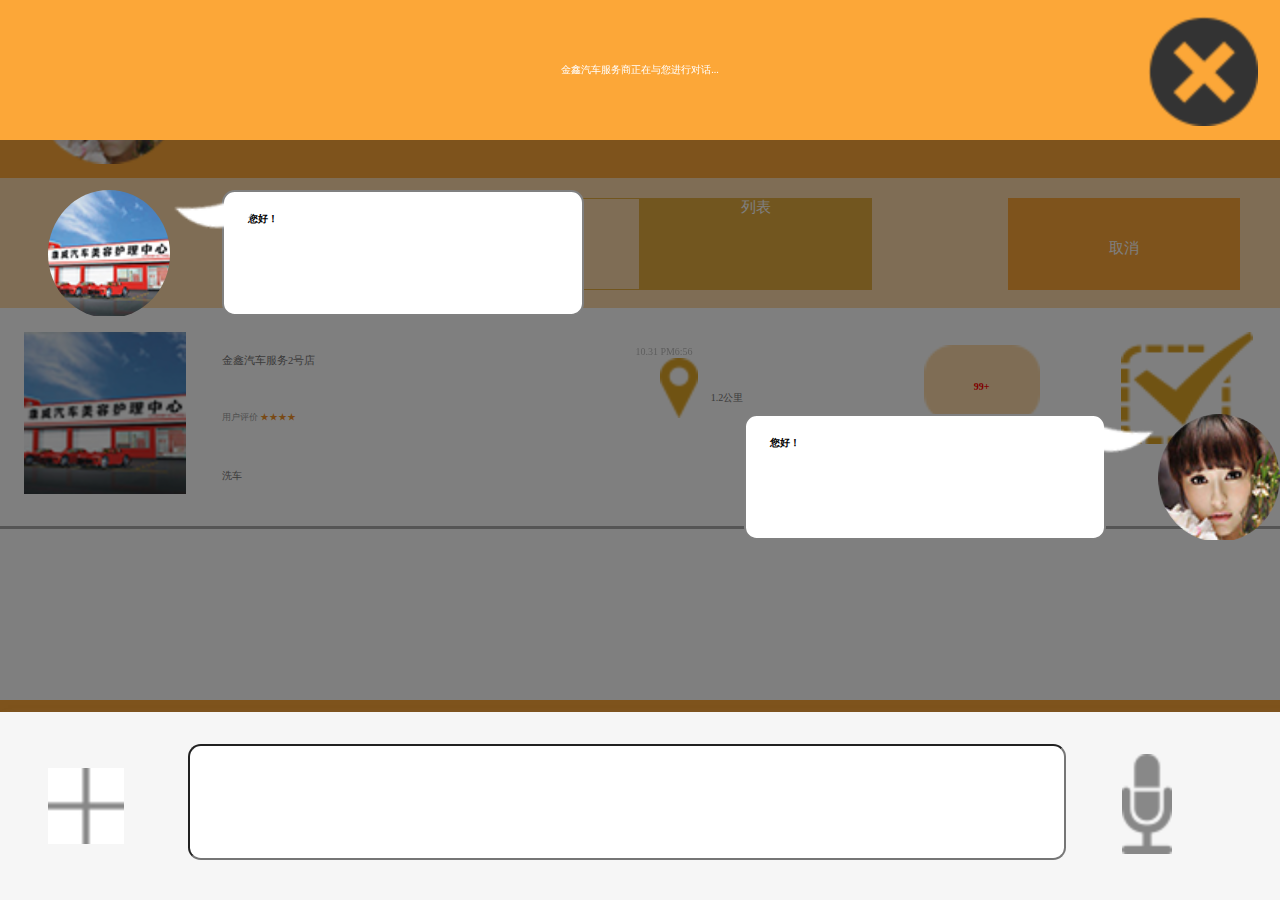
<file: o-dangeduihua1.html>
<!DOCTYPE html>
<html lang="en">

<head>
    <meta charset="UTF-8">
    <meta name="viewport" content="width=device-width, initial-scale=1.0">
	<meta content="initial-scale=1.0, minimum-scale=1.0, maximum-scale=2.0, user-scalable=no, width=device-width" name="viewport">
    <meta http-equiv="X-UA-Compatible" content="ie=edge">
    <title>单个对话1</title>
    <link rel="stylesheet" href="css/o-dangeduihua1.css">
    <script src="js/index.js"></script>
    <script src="js/index.min.js"></script>
</head>

<body>
    <header>
        <a href="" class="header-left"><img src="images/o-touxiang_03.png" alt=""> </a>
        <p>车互帮</p>
        <a href="" class="header-right"><img src="images/o-xuanxiangkuang_06.jpg" alt=""></a>
    </header>
    <div class="nav">
        <div class="nav-left">
            <a>
                <span>
                    地图
                </span>
            </a>
        </div>
        <div class="nav-right">
            <a class="nav-right-a">
                <span>
                    列表
                </span>
            </a>
            <a href="全部取消">取消</a>
        </div>
    </div>
    <!-- liebiao -->
    <div class="liebiao">
        <a href="" class="liebiao-pic1"> <img src="images/o-xiche_15.png" alt=""></a>
        <a href="" class="liebiao-xiangqing">
            <p class="liebiao-title">金鑫汽车服务2号店</p>
            <p class="liebiao-pingjia">
                用户评价
                <span>★★★★</span>
            </p>
            <p class="liebiao-tese">洗车</p>
        </a>
        <a href="" class="liebiao-weizhi">
            <img src="images/o-dingwei.png" alt="">
            <p>1.2公里</p>
        </a>
        <a href="" class="xiaoxi">

            <div class="xiaoxi-pic">
                <p>99+</p>
            </div>
        </a>
        <a href="" class="gouxuan">
            <img src="images/o-gouxuan.png" alt="">
        </a>
    </div>
    <a href="" class="qunfa">
        群发
    </a>
    <a href="" class="qunfa qunfaleft">
        群发
    </a>
    <footer>
        <a class="fpic1"><img src="images/footer1.png" alt=""></a>
        <a class="fpic2"><img src="images/footer2.png" alt=""></a>
        <a class="fpic3"><img src="images/footer3.png" alt=""></a>
    </footer>

    <div class="opacity">
        <div class="o-header">
            <p>
                金鑫汽车服务商正在与您进行对话...
            </p>
            <a href="o-liebiao.html"> <img src="images/o-cha.png" alt=""></a>
        </div>
        <!-- 对话开始 -->
        <div class="o-content">
            <!-- 对话1 -->
            <div class="duihua-left">
                <img src="images/o-xiche_15.png" alt="">
                <p>
                    您好！
                    <span>
                        <img src="images/o-tuoyuan.png" alt="">
                    </span>
                </p>
            </div>
            <!-- 对话时间 -->
            <p class="dhsj">10.31 PM6:56</p>
            <!-- 对话2 -->
            <div class="duihua-right">
                <img src="images/o-touxiang_03.png" alt="">
                <p>
                    您好！
                    <span>
                        <img src="images/o-youjiaobiao.png" alt="">
                    </span>
                </p>
            </div>
        </div>
        <!-- 对话结束 -->
        <!-- 底部输入文字/语音框  /键盘-->
        <div class="shuruba">
            <div class="shurukuang">
                <a href="o-dangeduihua2.html" class="kuang-left"> <img src="images/o-yuyinkuang-left_03.jpg" alt=""> </a>
                <p> <input type="text"></p>
                <a href="o-dangeduihua3.html" class="kuang-right"> <img src="images/o-yuyinkuang-right.png" alt=""> </a>
            </div>
            <!-- 底部输入文字/语音框结束 -->
           <!-- <div class="jianpan">
                <h3>
                    我是键盘
                </h3>
            </div> -->

        </div>





    </div>
</body>

</html>
</file>
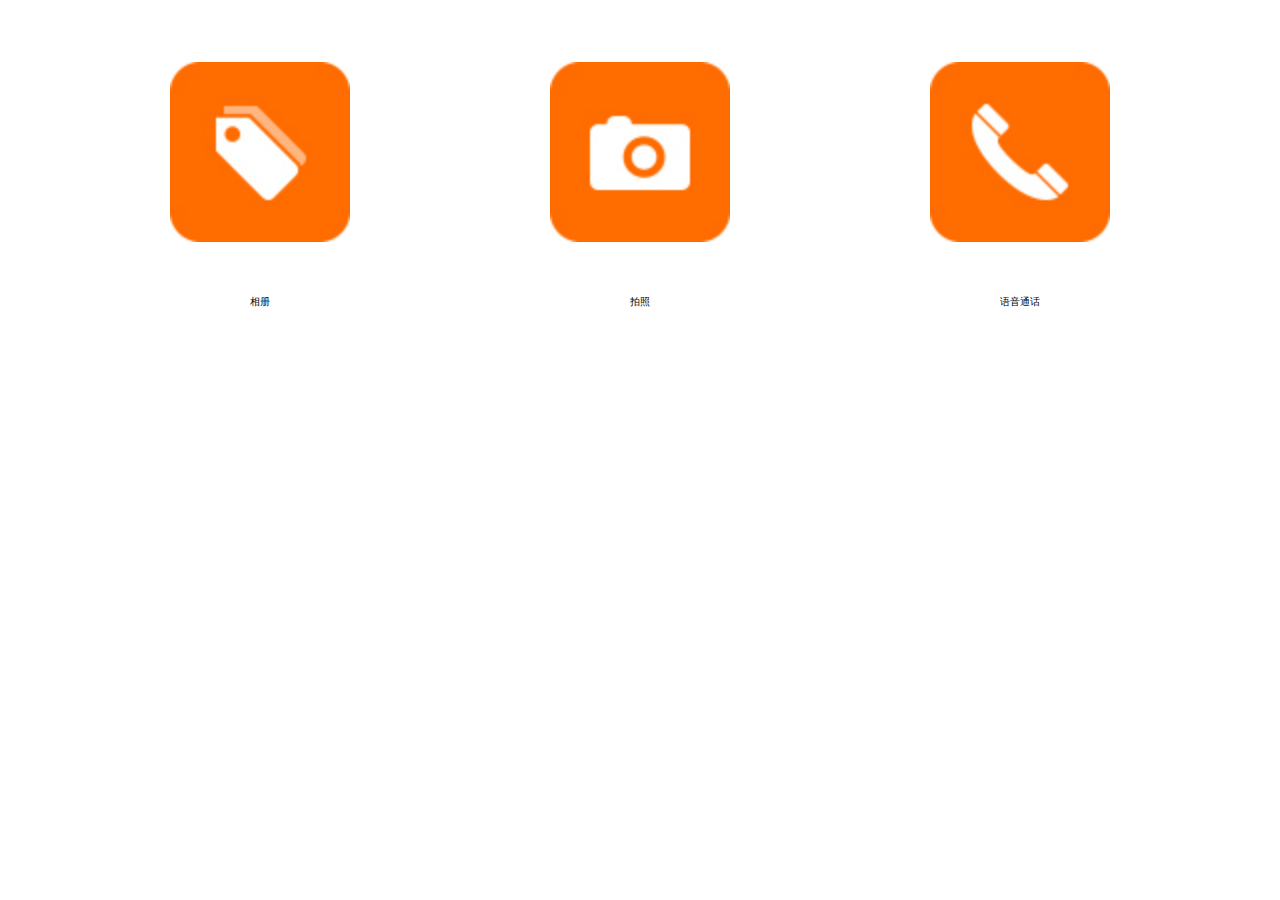
<file: o-dangeduihua2.html>
<!DOCTYPE html>
<html lang="en">

<head>
    <meta charset="UTF-8">
    <meta name="viewport" content="width=device-width, initial-scale=1.0">
    <meta http-equiv="X-UA-Compatible" content="ie=edge">
    <title>单个对话2</title>
    <link rel="stylesheet" href="css/o-dangeduihua2.css">
    <script src="js/index.js"></script>
    <script src="js/index.min.js"></script>
</head>

<body>
    <header>
        <a href="" class="header-left"><img src="images/o-touxiang_03.png" alt=""> </a>
        <p>车互帮</p>
        <a href="" class="header-right"><img src="images/o-xuanxiangkuang_06.jpg" alt=""></a>
    </header>
    <div class="nav">
        <div class="nav-left">
            <a>
                <span>
                    地图
                </span>
            </a>
        </div>
        <div class="nav-right">
            <a class="nav-right-a">
                <span>
                    列表
                </span>
            </a>
            <a href="全部取消">取消</a>
        </div>
    </div>
    <!-- liebiao -->
    <div class="liebiao">
        <a href="" class="liebiao-pic1"> <img src="images/o-xiche_15.png" alt=""></a>
        <a href="" class="liebiao-xiangqing">
            <p class="liebiao-title">金鑫汽车服务2号店</p>
            <p class="liebiao-pingjia">
                用户评价
                <span>★★★★</span>
            </p>
            <p class="liebiao-tese">洗车</p>
        </a>
        <a href="" class="liebiao-weizhi">
            <img src="images/o-dingwei.png" alt="">
            <p>1.2公里</p>
        </a>
        <a href="" class="xiaoxi">

            <div class="xiaoxi-pic">
                <p>99+</p>
            </div>
        </a>
        <a href="" class="gouxuan">
            <img src="images/o-gouxuan.png" alt="">
        </a>
    </div>
    <a href="" class="qunfa">
        群发
    </a>
    <a href="" class="qunfa qunfaleft">
        群发
    </a>
    <footer>
        <a class="fpic1"><img src="images/footer1.png" alt=""></a>
        <a class="fpic2"><img src="images/footer2.png" alt=""></a>
        <a class="fpic3"><img src="images/footer3.png" alt=""></a>
    </footer>

    <div class="opacity">
        <div class="o-header">
            <p>
                金鑫汽车服务商正在与您进行对话...
            </p>
            <a href="o-liebiao.html"> <img src="images/o-cha.png" alt=""></a>
        </div>
        <!-- 对话开始 -->
        <div class="o-content">
            <!-- 对话1 -->
            <div class="duihua-left">
                <img src="images/o-xiche_15.png" alt="">
                <p>
                    您好！
                    <span>
                        <img src="images/o-tuoyuan.png" alt="">
                    </span>
                </p>
            </div>
            <!-- 对话时间 -->
            <p class="dhsj">10.31 PM6:56</p>
            <!-- 对话2 -->
            <div class="duihua-right">
                <img src="images/o-touxiang_03.png" alt="">
                <p>
                    您好！
                    <span>
                        <img src="images/o-youjiaobiao.png" alt="">
                    </span>
                </p>
            </div>
        </div>
        <!-- 对话结束 -->
        <!-- 底部输入文字/语音框  /键盘-->
        <div class="shuruba">
            <div class="shurukuang">
                <a href="o-dangeduihua1.html" class="kuang-left"> <img src="images/o-yuyinkuang-left_03.jpg" alt=""> </a>
                <p> <input type="text"></p>
                <a href="o-dangeduihua3.html" class="kuang-right"> <img src="images/o-yuyinkuang-right.png" alt=""> </a>
            </div>
            <!-- 底部输入文字/语音框结束 -->
            <div class="jianpan">
                <a class="jianpan-xc">
                    <img src="images/o-xiangce_03.jpg" alt="">
                    <p>相册</p>
                </a>
                <a class="jianpan-pz">
                    <img src="images/o-paizhao_03.jpg" alt="">
                    <p>拍照</p>
                </a>
                <a class="jianpan-yyth">
                    <img src="images/o-yuyintonghua_03.jpg" alt="">
                    <p>语音通话</p>
                </a>
            </div>

        </div>





    </div>
</body>

</html>
</file>
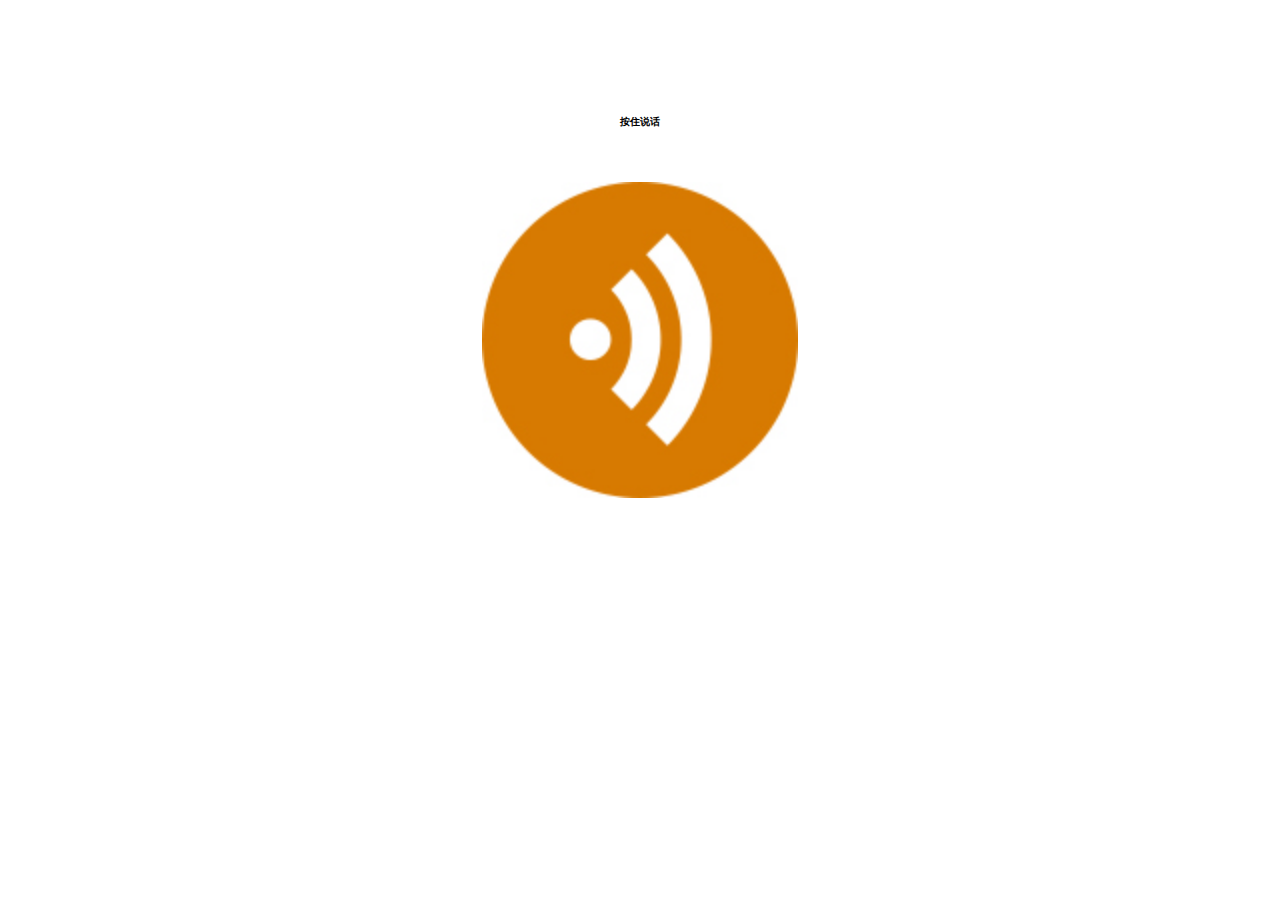
<file: o-dangeduihua3.html>
<!DOCTYPE html>
<html lang="en">

<head>
    <meta charset="UTF-8">
    <meta name="viewport" content="width=device-width, initial-scale=1.0">
    <meta http-equiv="X-UA-Compatible" content="ie=edge">
    <title>单个对话3</title>
    <link rel="stylesheet" href="css/o-dangeduihua3.css">
    <script src="js/index.js"></script>
    <script src="js/index.min.js"></script>
</head>

<body>
    <header>
        <a href="" class="header-left"><img src="images/o-touxiang_03.png" alt=""> </a>
        <p>车互帮</p>
        <a href="" class="header-right"><img src="images/o-xuanxiangkuang_06.jpg" alt=""></a>
    </header>
    <div class="nav">
        <div class="nav-left">
            <a>
                <span>
                    地图
                </span>
            </a>
        </div>
        <div class="nav-right">
            <a class="nav-right-a">
                <span>
                    列表
                </span>
            </a>
            <a href="全部取消">取消</a>
        </div>
    </div>
    <!-- liebiao -->
    <div class="liebiao">
        <a href="" class="liebiao-pic1"> <img src="images/o-xiche_15.png" alt=""></a>
        <a href="" class="liebiao-xiangqing">
            <p class="liebiao-title">金鑫汽车服务2号店</p>
            <p class="liebiao-pingjia">
                用户评价
                <span>★★★★</span>
            </p>
            <p class="liebiao-tese">洗车</p>
        </a>
        <a href="" class="liebiao-weizhi">
            <img src="images/o-dingwei.png" alt="">
            <p>1.2公里</p>
        </a>
        <a href="" class="xiaoxi">

            <div class="xiaoxi-pic">
                <p>99+</p>
            </div>
        </a>
        <a href="" class="gouxuan">
            <img src="images/o-gouxuan.png" alt="">
        </a>
    </div>
    <a href="" class="qunfa">
        群发
    </a>
    <a href="" class="qunfa qunfaleft">
        群发
    </a>
    <footer>
        <a class="fpic1"><img src="images/footer1.png" alt=""></a>
        <a class="fpic2"><img src="images/footer2.png" alt=""></a>
        <a class="fpic3"><img src="images/footer3.png" alt=""></a>
    </footer>

    <div class="opacity">
        <div class="o-header">
            <p>
                金鑫汽车服务商正在与您进行对话...
            </p>
            <a href="o-liebiao.html"> <img src="images/o-cha.png" alt=""></a>
        </div>
        <!-- 对话开始 -->
        <div class="o-content">
            <!-- 对话1 -->
            <div class="duihua-left">
                <img src="images/o-xiche_15.png" alt="">
                <p>
                    您好！
                    <span>
                        <img src="images/o-tuoyuan.png" alt="">
                    </span>
                </p>
            </div>
            <!-- 对话时间 -->
            <p class="dhsj">10.31 PM6:56</p>
            <!-- 对话2 -->
            <div class="duihua-right">
                <img src="images/o-touxiang_03.png" alt="">
                <p>
                    您好！
                    <span>
                        <img src="images/o-youjiaobiao.png" alt="">
                    </span>
                </p>
            </div>
        </div>
        <!-- 对话结束 -->
        <!-- 底部输入文字/语音框  /键盘-->
        <div class="shuruba">
            <div class="shurukuang">
                <a href="o-dangeduihua2.html" class="kuang-left"> <img src="images/o-yuyinkuang-left_03.jpg" alt=""> </a>
                <p>
                    <a href=""> <img src="images/o-xiajiantou.png" alt=""> </a>
                </p>
                <a href="o-dangeduihua1.html" class="kuang-right"> <img src="images/o-xiaojianpan.png" alt=""> </a>
            </div>
            <!-- 底部输入文字/语音框结束 -->
            <div class="jianpan">
                <a href="o-dangeduihua4.html" class="jianpan-xc">
                    <p>按住说话</p>
                    <img src="images/anzhushuohua_03.jpg" alt="">
                </a>
            </div>

        </div>





    </div>
</body>

</html>
</file>
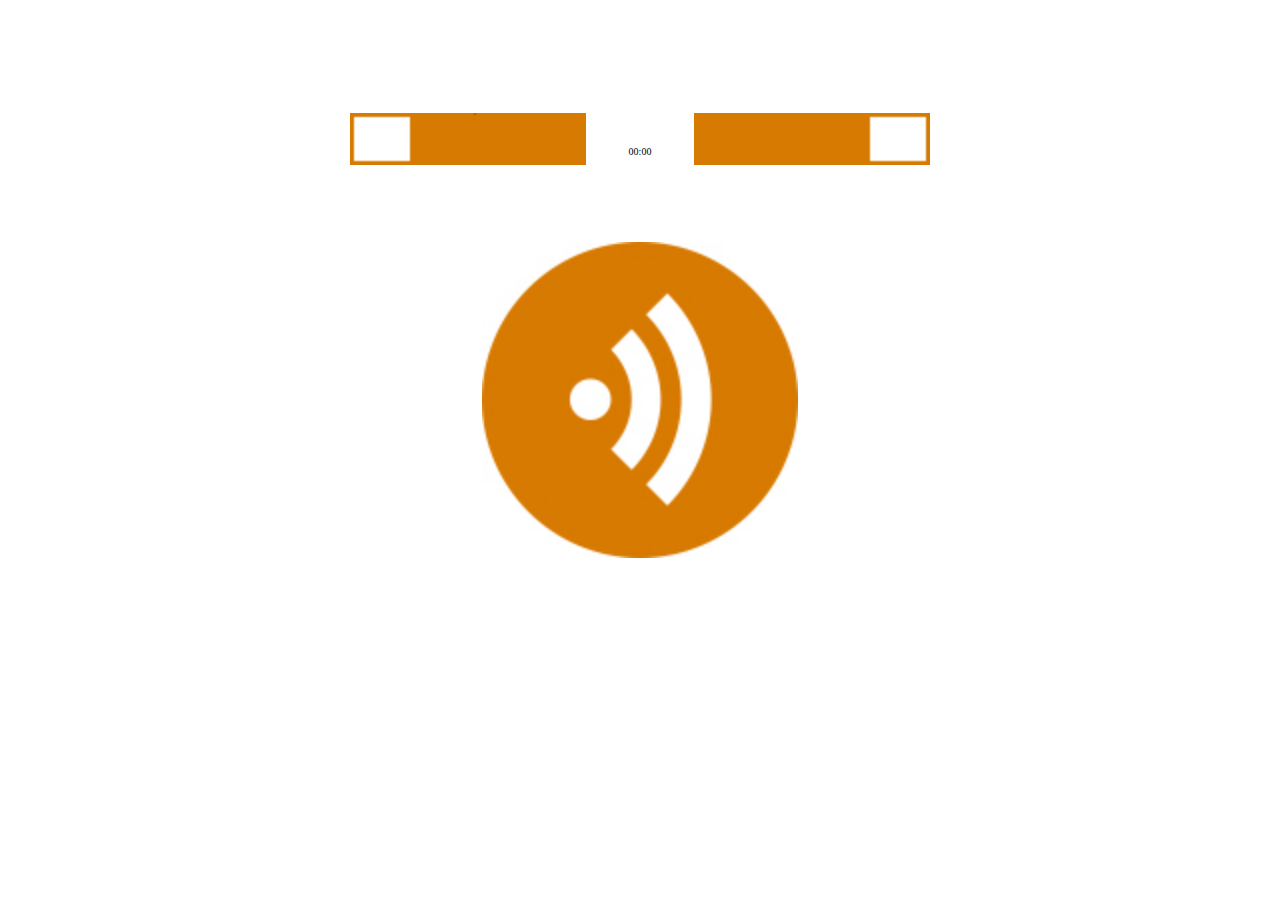
<file: o-dangeduihua4.html>
<!DOCTYPE html>
<html lang="en">

<head>
    <meta charset="UTF-8">
    <meta name="viewport" content="width=device-width, initial-scale=1.0">
    <meta http-equiv="X-UA-Compatible" content="ie=edge">
    <title>单个对话4</title>
    <link rel="stylesheet" href="css/o-dangeduihua4.css">
    <script src="js/index.js"></script>
    <script src="js/index.min.js"></script>
</head>

<body>
    <header>
        <a href="" class="header-left"><img src="images/o-touxiang_03.png" alt=""> </a>
        <p>车互帮</p>
        <a href="" class="header-right"><img src="images/o-xuanxiangkuang_06.jpg" alt=""></a>
    </header>
    <div class="nav">
        <div class="nav-left">
            <a>
                <span>
                    地图
                </span>
            </a>
        </div>
        <div class="nav-right">
            <a class="nav-right-a">
                <span>
                    列表
                </span>
            </a>
            <a href="全部取消">取消</a>
        </div>
    </div>
    <!-- liebiao -->
    <div class="liebiao">
        <a href="" class="liebiao-pic1"> <img src="images/o-xiche_15.png" alt=""></a>
        <a href="" class="liebiao-xiangqing">
            <p class="liebiao-title">金鑫汽车服务2号店</p>
            <p class="liebiao-pingjia">
                用户评价
                <span>★★★★</span>
            </p>
            <p class="liebiao-tese">洗车</p>
        </a>
        <a href="" class="liebiao-weizhi">
            <img src="images/o-dingwei.png" alt="">
            <p>1.2公里</p>
        </a>
        <a href="" class="xiaoxi">

            <div class="xiaoxi-pic">
                <p>99+</p>
            </div>
        </a>
        <a href="" class="gouxuan">
            <img src="images/o-gouxuan.png" alt="">
        </a>
    </div>
    <a href="" class="qunfa">
        群发
    </a>
    <a href="" class="qunfa qunfaleft">
        群发
    </a>
    <footer>
        <a class="fpic1"><img src="images/footer1.png" alt=""></a>
        <a class="fpic2"><img src="images/footer2.png" alt=""></a>
        <a class="fpic3"><img src="images/footer3.png" alt=""></a>
    </footer>

    <div class="opacity">
        <div class="o-header">
            <p>
                金鑫汽车服务商正在与您进行对话...
            </p>
            <a href="o-liebiao.html"> <img src="images/o-cha.png" alt=""></a>
        </div>
        <!-- 对话开始 -->
        <div class="o-content">
            <!-- 对话1 -->
            <div class="duihua-left">
                <img src="images/o-xiche_15.png" alt="">
                <p>
                    您好！
                    <span>
                        <img src="images/o-tuoyuan.png" alt="">
                    </span>
                </p>
            </div>
            <!-- 对话时间 -->
            <p class="dhsj">10.31 PM6:56</p>
            <!-- 对话2 -->
            <div class="duihua-right">
                <img src="images/o-touxiang_03.png" alt="">
                <p>
                    您好！
                    <span>
                        <img src="images/o-youjiaobiao.png" alt="">
                    </span>
                </p>
            </div>
        </div>
        <!-- 对话结束 -->
        <!-- 底部输入文字/语音框  /键盘-->
        <div class="shuruba">
            <div class="shurukuang">
                <a href="o-dangeduihua2.html" class="kuang-left"> <img src="images/o-yuyinkuang-left_03.jpg" alt=""> </a>
                <p>
                    <a href=""> <img src="images/o-xiajiantou.png" alt=""> </a>
                </p>
                <a href="o-dangeduihua1.html" class="kuang-right"> <img src="images/o-xiaojianpan.png" alt=""> </a>
            </div>
            <!-- 底部输入文字/语音框结束 -->
            <div class="jianpan">
                <p>
                    <img src="images/shengyinfenbeiqi_03.jpg" alt="">
                    <span>
                        00:00
                    </span>
                    <img src="images/shengyinfenbeiqi2_03.jpg" alt="">
                </p>
                <a href="" class="jianpan-xc">
                    <img src="images/anzhushuohua_03.jpg" alt="">
                </a>
            </div>

        </div>





    </div>
</body>

</html>
</file>
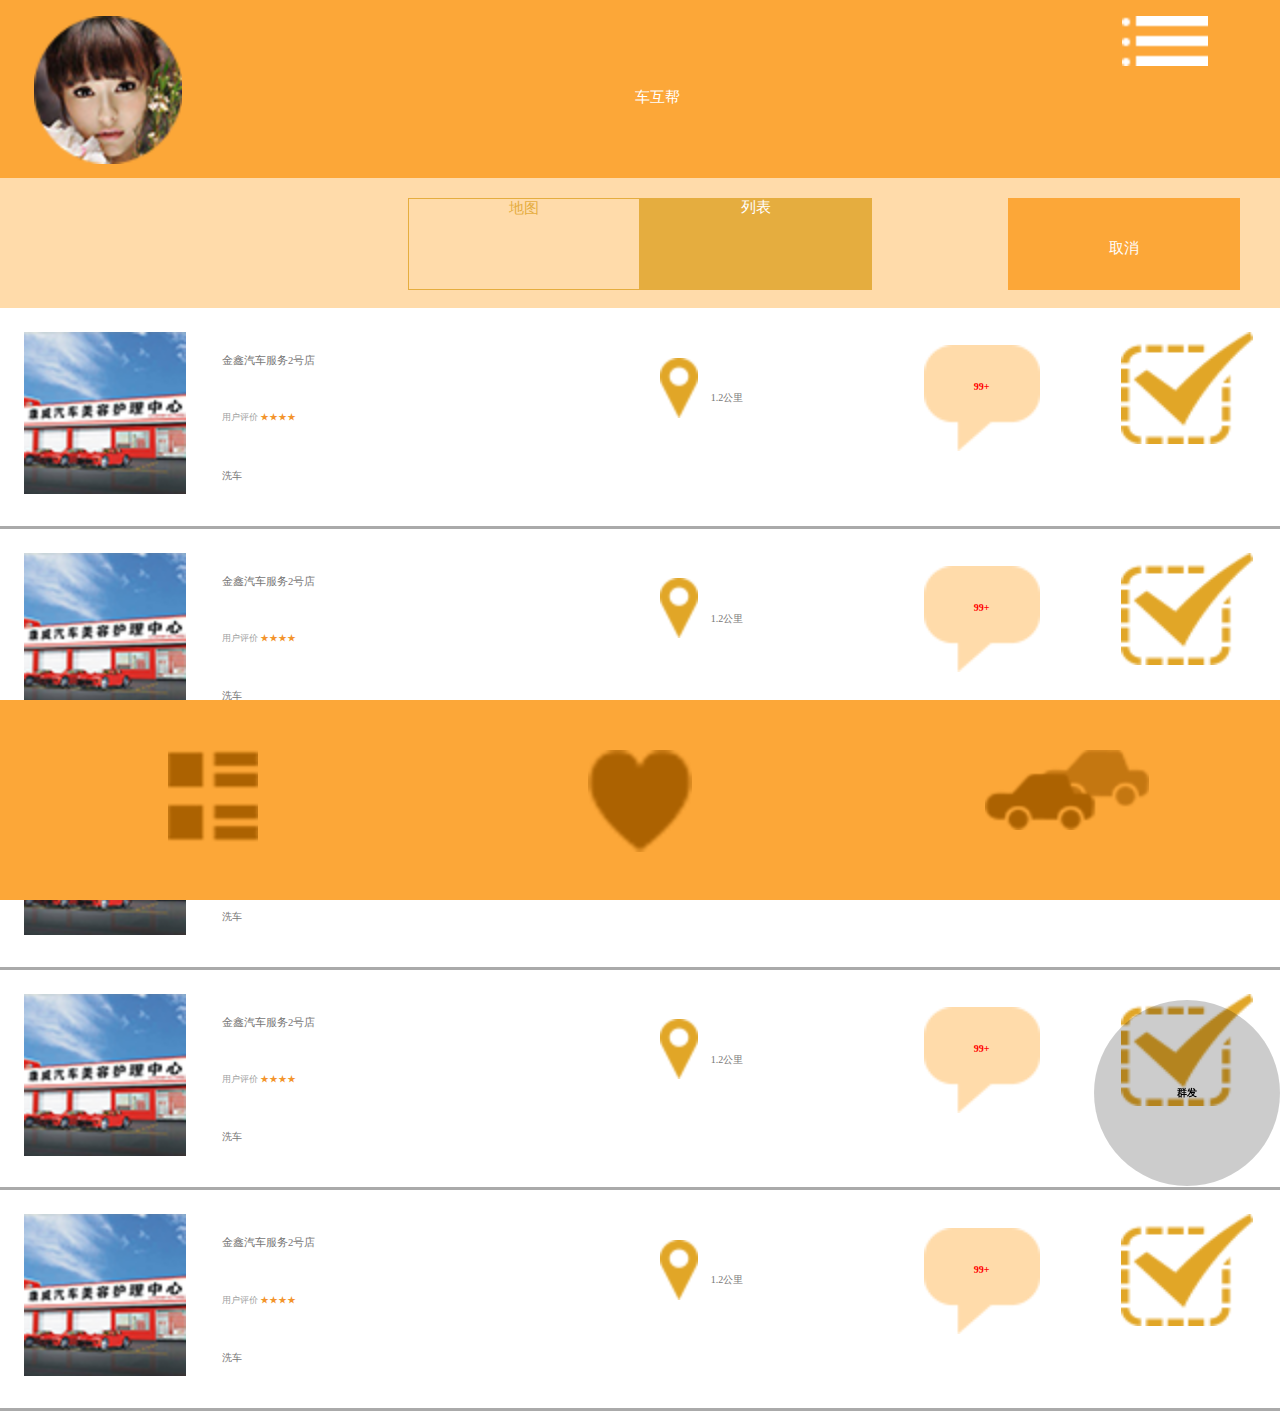
<file: o-liebiao.html>
<!DOCTYPE html>
<html lang="en">

<head>
    <meta charset="UTF-8">
    <meta name="viewport" content="width=device-width, initial-scale=1.0">
    <meta http-equiv="X-UA-Compatible" content="ie=edge">
    <title>车互帮</title>
    <link rel="stylesheet" href="css/o-liebiao.css">
    <script src="js/index.js"></script>
    <script src="js/index.min.js"></script>
</head>

<body>
    <header>
        <a href="personalcenter.html" class="header-left"><img src="images/o-touxiang_03.png" alt=""> </a>
        <p>车互帮</p>
        <a href="wodezijin.html" class="header-right"><img src="images/o-xuanxiangkuang_06.jpg" alt=""></a>
    </header>
    <div class="nav">
        <div class="nav-left">
            <a href="index.html" class="nav-left-a">
                <span>
                    地图
                </span>
            </a>
        </div>
        <div class="nav-right">
            <a href="o-liebiao.html" class="nav-right-a">
                <span>
                    列表
                </span>
            </a>
            <a href="o-liebiaodianji.html">取消</a>
        </div>
    </div>
    <!-- liebiao -->
    <div class="liebiao">
        <a href="dianmianxiangqing.html" class="liebiao-pic1"> <img src="images/o-xiche_15.png" alt=""></a>
        <a href="dianmianxiangqing.html" class="liebiao-xiangqing">
            <p class="liebiao-title">金鑫汽车服务2号店</p>
            <p class="liebiao-pingjia">
                用户评价
                <span>★★★★</span>
            </p>
            <p class="liebiao-tese">洗车</p>
        </a>
        <a href="dianmianxiangqing.html" class="liebiao-weizhi">
            <img src="images/o-dingwei.png" alt="">
            <p>1.2公里</p>
        </a>
        <a href="o-dangeduihua1.html" class="xiaoxi">
            <div class="xiaoxi-pic">
                <p>99+</p>
            </div>
        </a>
        <a href="o-liebiaodianji.html" class="gouxuan">
            <img src="images/o-gouxuan.png" alt="">
        </a>
    </div>
    <div class="liebiao">
        <a href="dianmianxiangqing.html" class="liebiao-pic1"> <img src="images/o-xiche_15.png" alt=""></a>
        <a href="dianmianxiangqing.html" class="liebiao-xiangqing">
            <p class="liebiao-title">金鑫汽车服务2号店</p>
            <p class="liebiao-pingjia">
                用户评价
                <span>★★★★</span>
            </p>
            <p class="liebiao-tese">洗车</p>
        </a>
        <a href="dianmianxiangqing.html" class="liebiao-weizhi">
            <img src="images/o-dingwei.png" alt="">
            <p>1.2公里</p>
        </a>
        <a href="o-dangeduihua1.html" class="xiaoxi">
            <div class="xiaoxi-pic">
                <p>99+</p>
            </div>
        </a>
        <a href="o-liebiaodianji.html" class="gouxuan">
            <img src="images/o-gouxuan.png" alt="">
        </a>
    </div>
	 <div class="liebiao">
	    <a href="dianmianxiangqing.html" class="liebiao-pic1"> <img src="images/o-xiche_15.png" alt=""></a>
	    <a href="dianmianxiangqing.html" class="liebiao-xiangqing">
	        <p class="liebiao-title">金鑫汽车服务2号店</p>
	        <p class="liebiao-pingjia">
	            用户评价
	            <span>★★★★</span>
	        </p>
	        <p class="liebiao-tese">洗车</p>
	    </a>
	    <a href="dianmianxiangqing.html" class="liebiao-weizhi">
	        <img src="images/o-dingwei.png" alt="">
	        <p>1.2公里</p>
	    </a>
	    <a href="o-dangeduihua1.html" class="xiaoxi">
	        <div class="xiaoxi-pic">
	            <p>99+</p>
	        </div>
	    </a>
	    <a href="o-liebiaodianji.html" class="gouxuan">
	        <img src="images/o-gouxuan.png" alt="">
	    </a>
	</div>
	 <div class="liebiao">
	    <a href="dianmianxiangqing.html" class="liebiao-pic1"> <img src="images/o-xiche_15.png" alt=""></a>
	    <a href="dianmianxiangqing.html" class="liebiao-xiangqing">
	        <p class="liebiao-title">金鑫汽车服务2号店</p>
	        <p class="liebiao-pingjia">
	            用户评价
	            <span>★★★★</span>
	        </p>
	        <p class="liebiao-tese">洗车</p>
	    </a>
	    <a href="dianmianxiangqing.html" class="liebiao-weizhi">
	        <img src="images/o-dingwei.png" alt="">
	        <p>1.2公里</p>
	    </a>
	    <a href="o-dangeduihua1.html" class="xiaoxi">
	        <div class="xiaoxi-pic">
	            <p>99+</p>
	        </div>
	    </a>
	    <a href="o-liebiaodianji.html" class="gouxuan">
	        <img src="images/o-gouxuan.png" alt="">
	    </a>
	</div>
	 <div class="liebiao">
	    <a href="dianmianxiangqing.html" class="liebiao-pic1"> <img src="images/o-xiche_15.png" alt=""></a>
	    <a href="dianmianxiangqing.html" class="liebiao-xiangqing">
	        <p class="liebiao-title">金鑫汽车服务2号店</p>
	        <p class="liebiao-pingjia">
	            用户评价
	            <span>★★★★</span>
	        </p>
	        <p class="liebiao-tese">洗车</p>
	    </a>
	    <a href="dianmianxiangqing.html" class="liebiao-weizhi">
	        <img src="images/o-dingwei.png" alt="">
	        <p>1.2公里</p>
	    </a>
	    <a href="o-dangeduihua1.html" class="xiaoxi">
	        <div class="xiaoxi-pic">
	            <p>99+</p>
	        </div>
	    </a>
	    <a href="o-liebiaodianji.html" class="gouxuan">
	        <img src="images/o-gouxuan.png" alt="">
	    </a>
	</div>
    <a href="o-qunfayemian.html" class="qunfa">
        群发
    </a>
    <footer>
        <a href="index.html" class="fpic1"><img src="images/footer1.png" alt=""></a>
        <a href="xuanzepinpai.html" class="fpic2"><img src="images/footer2.png" alt=""></a>
        <a href="clicktuangou_state.html" class="fpic3"><img src="images/footer3.png" alt=""></a>
    </footer>
</body>


</html>
</file>
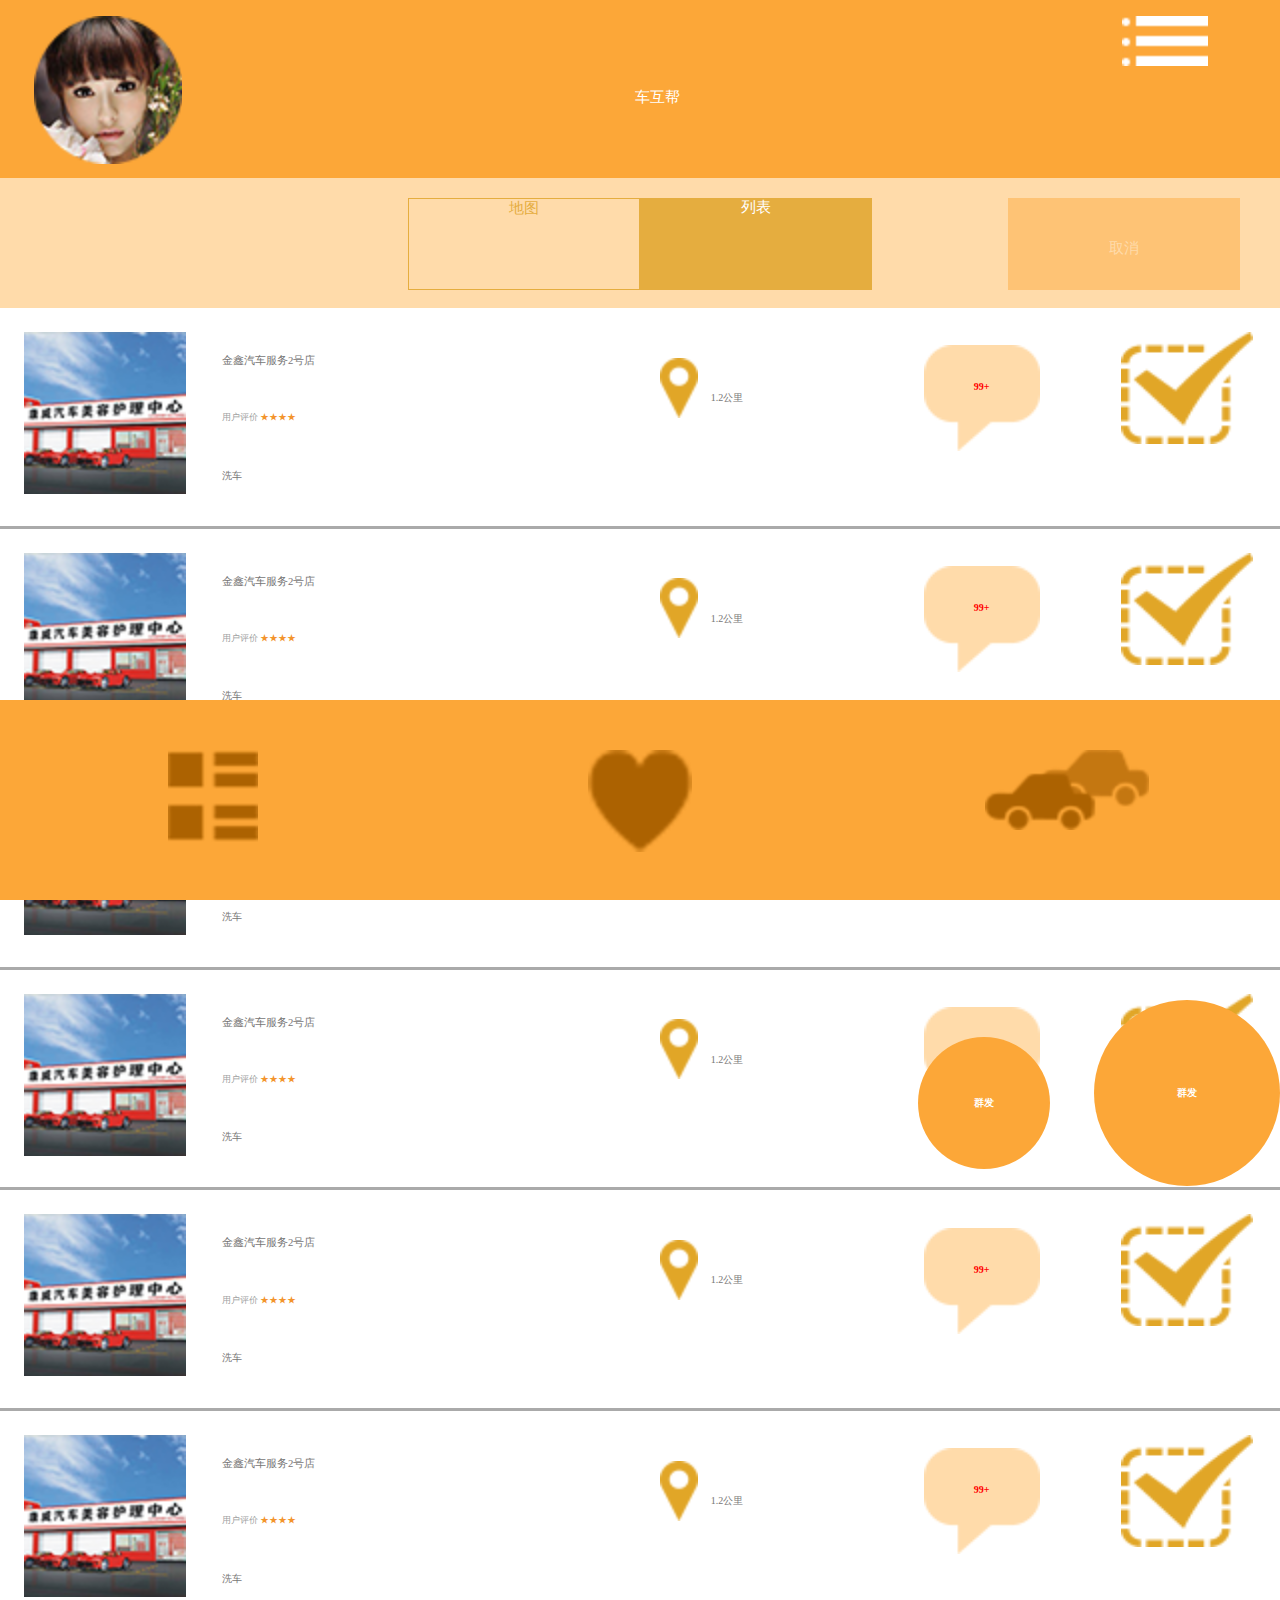
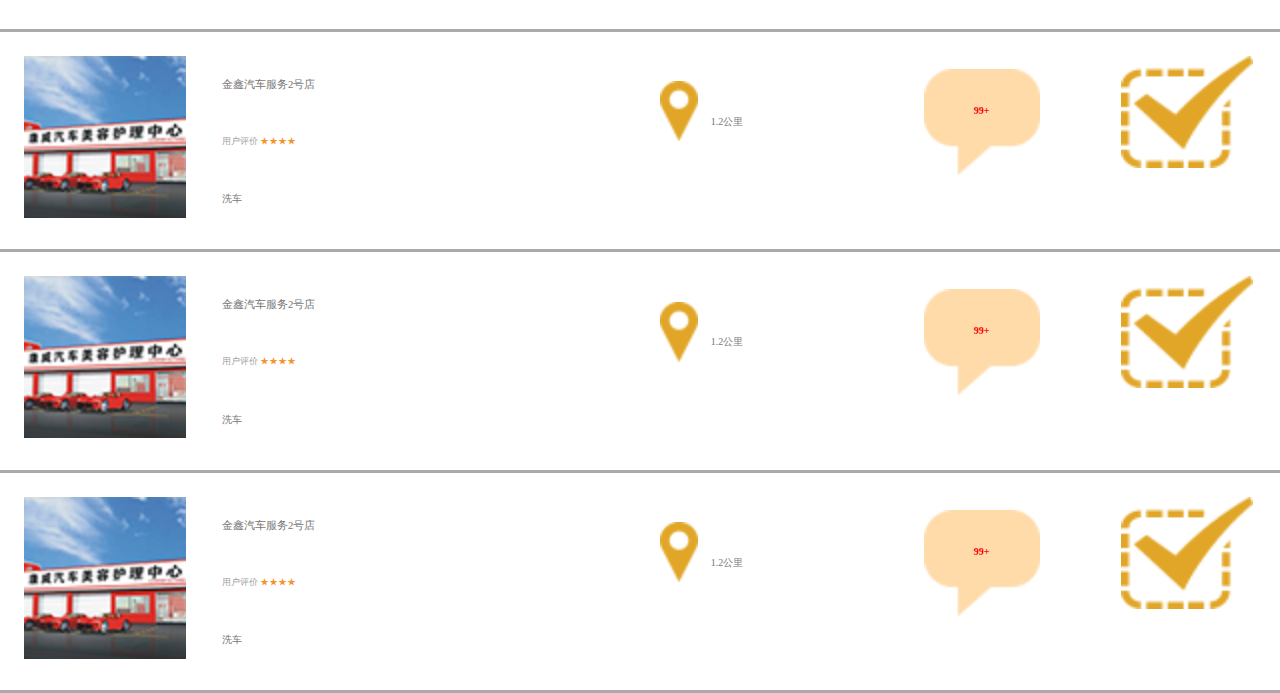
<file: o-liebiaodianji.html>
<!DOCTYPE html>
<html lang="en">

<head>
    <meta charset="UTF-8">
    <meta name="viewport" content="width=device-width, initial-scale=1.0">
    <meta http-equiv="X-UA-Compatible" content="ie=edge">
    <title>列表点击时的状态</title>
    <link rel="stylesheet" href="css/o-liebiaodianji.css">
    <script src="js/index.js"></script>
    <script src="js/index.min.js"></script>
</head>

<body>
    <header>
        <a href="personalcenter.html" class="header-left"><img src="images/o-touxiang_03.png" alt=""> </a>
        <p>车互帮</p>
        <a href="wodezijin.html" class="header-right"><img src="images/o-xuanxiangkuang_06.jpg" alt=""></a>
    </header>
    <div class="nav">
        <div class="nav-left">
            <a href="index.html">
                <span>
                    地图
                </span>
            </a>
        </div>
        <div class="nav-right">
            <a href="o-liebiaodianji.html" class="nav-right-a">
                <span>
                    列表
                </span>
            </a>
            <a href="全部取消" class="quxiao">取消</a>
        </div>
    </div>
    <!-- liebiao -->
    <div class="liebiao">
        <a href="dianmianxiangqing.html" class="liebiao-pic1"> <img src="images/o-xiche_15.png" alt=""></a>
        <a href="dianmianxiangqing.html" class="liebiao-xiangqing">
            <p class="liebiao-title">金鑫汽车服务2号店</p>
            <p class="liebiao-pingjia">
                用户评价
                <span>★★★★</span>
            </p>
            <p class="liebiao-tese">洗车</p>
        </a>
        <a href="index.html" class="liebiao-weizhi">
            <img src="images/o-dingwei.png" alt="">
            <p>1.2公里</p>
        </a>
        <a href="o-dangeduihua1.html" class="xiaoxi">
            <div class="xiaoxi-pic">
                <p>99+</p>
            </div>
        </a>
        <a href="" class="gouxuan">
            <img src="images/o-gouxuan.png" alt="">
        </a>
    </div>
	<div class="liebiao">
	    <a href="dianmianxiangqing.html" class="liebiao-pic1"> <img src="images/o-xiche_15.png" alt=""></a>
	    <a href="dianmianxiangqing.html" class="liebiao-xiangqing">
	        <p class="liebiao-title">金鑫汽车服务2号店</p>
	        <p class="liebiao-pingjia">
	            用户评价
	            <span>★★★★</span>
	        </p>
	        <p class="liebiao-tese">洗车</p>
	    </a>
	    <a href="index.html" class="liebiao-weizhi">
	        <img src="images/o-dingwei.png" alt="">
	        <p>1.2公里</p>
	    </a>
	    <a href="o-dangeduihua1.html" class="xiaoxi">
	
	        <div class="xiaoxi-pic">
	            <p>99+</p>
	        </div>
	    </a>
	    <a href="" class="gouxuan">
	        <img src="images/o-gouxuan.png" alt="">
	    </a>
	</div>
	<div class="liebiao">
	    <a href="dianmianxiangqing.html" class="liebiao-pic1"> <img src="images/o-xiche_15.png" alt=""></a>
	    <a href="dianmianxiangqing.html" class="liebiao-xiangqing">
	        <p class="liebiao-title">金鑫汽车服务2号店</p>
	        <p class="liebiao-pingjia">
	            用户评价
	            <span>★★★★</span>
	        </p>
	        <p class="liebiao-tese">洗车</p>
	    </a>
	    <a href="index.html" class="liebiao-weizhi">
	        <img src="images/o-dingwei.png" alt="">
	        <p>1.2公里</p>
	    </a>
	    <a href="o-dangeduihua1.html" class="xiaoxi">
	
	        <div class="xiaoxi-pic">
	            <p>99+</p>
	        </div>
	    </a>
	    <a href="" class="gouxuan">
	        <img src="images/o-gouxuan.png" alt="">
	    </a>
	</div>
	<div class="liebiao">
	    <a href="dianmianxiangqing.html" class="liebiao-pic1"> <img src="images/o-xiche_15.png" alt=""></a>
	    <a href="dianmianxiangqing.html" class="liebiao-xiangqing">
	        <p class="liebiao-title">金鑫汽车服务2号店</p>
	        <p class="liebiao-pingjia">
	            用户评价
	            <span>★★★★</span>
	        </p>
	        <p class="liebiao-tese">洗车</p>
	    </a>
	    <a href="index.html" class="liebiao-weizhi">
	        <img src="images/o-dingwei.png" alt="">
	        <p>1.2公里</p>
	    </a>
	    <a href="o-dangeduihua1.html" class="xiaoxi">
	
	        <div class="xiaoxi-pic">
	            <p>99+</p>
	        </div>
	    </a>
	    <a href="" class="gouxuan">
	        <img src="images/o-gouxuan.png" alt="">
	    </a>
	</div>
	<div class="liebiao">
	    <a href="dianmianxiangqing.html" class="liebiao-pic1"> <img src="images/o-xiche_15.png" alt=""></a>
	    <a href="dianmianxiangqing.html" class="liebiao-xiangqing">
	        <p class="liebiao-title">金鑫汽车服务2号店</p>
	        <p class="liebiao-pingjia">
	            用户评价
	            <span>★★★★</span>
	        </p>
	        <p class="liebiao-tese">洗车</p>
	    </a>
	    <a href="index.html" class="liebiao-weizhi">
	        <img src="images/o-dingwei.png" alt="">
	        <p>1.2公里</p>
	    </a>
	    <a href="o-dangeduihua1.html" class="xiaoxi">
	        <div class="xiaoxi-pic">
	            <p>99+</p>
	        </div>
	    </a>
	    <a href="" class="gouxuan">
	        <img src="images/o-gouxuan.png" alt="">
	    </a>
	</div>
	<div class="liebiao">
	    <a href="dianmianxiangqing.html" class="liebiao-pic1"> <img src="images/o-xiche_15.png" alt=""></a>
	    <a href="dianmianxiangqing.html" class="liebiao-xiangqing">
	        <p class="liebiao-title">金鑫汽车服务2号店</p>
	        <p class="liebiao-pingjia">
	            用户评价
	            <span>★★★★</span>
	        </p>
	        <p class="liebiao-tese">洗车</p>
	    </a>
	    <a href="index.html" class="liebiao-weizhi">
	        <img src="images/o-dingwei.png" alt="">
	        <p>1.2公里</p>
	    </a>
	    <a href="o-dangeduihua1.html" class="xiaoxi">
	        <div class="xiaoxi-pic">
	            <p>99+</p>
	        </div>
	    </a>
	    <a href="" class="gouxuan">
	        <img src="images/o-gouxuan.png" alt="">
	    </a>
	</div>
	<div class="liebiao">
	    <a href="dianmianxiangqing.html" class="liebiao-pic1"> <img src="images/o-xiche_15.png" alt=""></a>
	    <a href="dianmianxiangqing.html" class="liebiao-xiangqing">
	        <p class="liebiao-title">金鑫汽车服务2号店</p>
	        <p class="liebiao-pingjia">
	            用户评价
	            <span>★★★★</span>
	        </p>
	        <p class="liebiao-tese">洗车</p>
	    </a>
	    <a href="index.html" class="liebiao-weizhi">
	        <img src="images/o-dingwei.png" alt="">
	        <p>1.2公里</p>
	    </a>
	    <a href="o-dangeduihua1.html" class="xiaoxi">
	        <div class="xiaoxi-pic">
	            <p>99+</p>
	        </div>
	    </a>
	    <a href="" class="gouxuan">
	        <img src="images/o-gouxuan.png" alt="">
	    </a>
	</div>
	<div class="liebiao">
	    <a href="dianmianxiangqing.html" class="liebiao-pic1"> <img src="images/o-xiche_15.png" alt=""></a>
	    <a href="dianmianxiangqing.html" class="liebiao-xiangqing">
	        <p class="liebiao-title">金鑫汽车服务2号店</p>
	        <p class="liebiao-pingjia">
	            用户评价
	            <span>★★★★</span>
	        </p>
	        <p class="liebiao-tese">洗车</p>
	    </a>
	    <a href="index.html" class="liebiao-weizhi">
	        <img src="images/o-dingwei.png" alt="">
	        <p>1.2公里</p>
	    </a>
	    <a href="o-dangeduihua1.html" class="xiaoxi">
	        <div class="xiaoxi-pic">
	            <p>99+</p>
	        </div>
	    </a>
	    <a href="" class="gouxuan">
	        <img src="images/o-gouxuan.png" alt="">
	    </a>
	</div>
	<div class="liebiao">
	    <a href="dianmianxiangqing.html" class="liebiao-pic1"> <img src="images/o-xiche_15.png" alt=""></a>
	    <a href="dianmianxiangqing.html" class="liebiao-xiangqing">
	        <p class="liebiao-title">金鑫汽车服务2号店</p>
	        <p class="liebiao-pingjia">
	            用户评价
	            <span>★★★★</span>
	        </p>
	        <p class="liebiao-tese">洗车</p>
	    </a>
	    <a href="index.html" class="liebiao-weizhi">
	        <img src="images/o-dingwei.png" alt="">
	        <p>1.2公里</p>
	    </a>
	    <a href="o-dangeduihua1.html" class="xiaoxi">
	        <div class="xiaoxi-pic">
	            <p>99+</p>
	        </div>
	    </a>
	    <a href="" class="gouxuan">
	        <img src="images/o-gouxuan.png" alt="">
	    </a>
	</div>
    <a href="o-qunfayemian.html" class="qunfa">
        群发
    </a>
    <a href="o-qunfayemian2.html" class="qunfa qunfaleft">
        群发
    </a>
    <footer>
        <a href="index.html" class="fpic1"><img src="images/footer1.png" alt=""></a>
        <a href="xuanzepinpai.html" class="fpic2"><img src="images/footer2.png" alt=""></a>
        <a href="clicktuangou_state.html" class="fpic3"><img src="images/footer3.png" alt=""></a>
    </footer>
</body>

</html>
</file>
<file: css/index.css>
* {
  box-sizing: border-box; }

body {
  background: white; }

body,
ul,
div,
img,
p,
a,
h3,
h4,
span {
  padding: 0;
  margin: 0;
  text-decoration: none; }

header {
  width: 100%;
  padding: 0.125rem 0.265625rem 0 0.265625rem;
  height: 1.390625rem;
  background-color: #fca738;
  display: grid;
  grid-template-columns: 1.234375rem 7.265625rem 1.09375rem; }
  header .header-left {
    display: block;
    width: 1.15625rem;
    height: 1.15625rem;
    padding-right: 0.265625rem; }
    header .header-left img {
      width: 1.15625rem;
      height: 1.15625rem; }
  header p {
    font-size: 15px;
    color: white;
    line-height: 1.265625rem;
    text-align: center;
    left: 0.265625rem; }
  header .header-right {
    display: block;
    width: 1.15625rem;
    height: 1.15625rem;
    position: relative img;
      position-width: 0.671875rem;
      position-height: 0.390625rem; }
    header .header-right .tuoyuan-top {
      width: 2.46875rem;
      height: 3.21875rem;
      background: url(../images/o-tuoyuan-top.png) no-repeat;
      background-size: 100% 100%;
      position: absolute;
      top: 3.6875rem;
      right: 37px; }

.nav {
  width: 100vw;
  height: 1.015625rem;
  background: #ffdbaa;
  display: grid;
  grid-template-columns: 5rem 5rem;
  grid-template-rows: 1.015625rem; }
  .nav .nav-left {
    height: 1.015625rem;
    position: relative; }
    .nav .nav-left a {
      display: block;
      width: 1.8125rem;
      height: 0.71875rem;
      line-height: 0.71875rem;
      border: 1px solid #e5ad3f;
      position: absolute;
      right: 0;
      top: 0.15625rem; }
      .nav .nav-left a span {
        display: block;
        font-size: 15px;
        color: #e5ad3f;
        text-align: center; }
  .nav .nav-right {
    position: relative; }
    .nav .nav-right .nav-right-a {
      display: block;
      width: 1.8125rem;
      height: 0.71875rem;
      line-height: 0.71875rem;
      background: #e5ad3f;
      position: absolute;
      left: 0;
      top: 0.15625rem; }
      .nav .nav-right .nav-right-a span {
        display: block;
        font-size: 15px;
        color: #fff;
        text-align: center; }
    .nav .nav-right a:nth-child(2) {
      display: block;
      width: 1.8125rem;
      height: 0.71875rem;
      background: #fca738;
      color: white;
      position: absolute;
      right: 0.3125rem;
      top: 0.15625rem;
      font-size: 15px;
      text-align: center;
      line-height: 0.78125rem; }

body,
html,
#dituContent {
  width: 100%;
  min-height: 100%;
  overflow: hidden;
  margin: 0;
  position: absolute; }

.iw_poi_title {
  color: #cc5522;
  font-size: 14px;
  font-weight: bold;
  overflow: hidden;
  padding-right: 0.2031rem;
  white-space: nowrap; }

.iw_poi_content {
  font: 12px arial, sans-serif;
  overflow: visible;
  padding-top: 0.0625rem;
  white-space: -moz-pre-wrap;
  word-wrap: break-word; }

.qunfa {
  display: block;
  width: 1.453125rem;
  height: 1.453125rem;
  background: rgba(0, 0, 0, 0.2);
  border-radius: 50%;
  font-size: 10px;
  color: black;
  font-weight: 600;
  text-align: center;
  line-height: 1.453125rem;
  position: fixed;
  right: 0;
  top: 7.8125rem; }

footer {
  width: 100%;
  height: 1.5625rem;
  background: #fca738;
  display: flex;
  padding-top: 0.390625rem;
  position: fixed;
  bottom: 0; }
  footer a {
    display: block;
    flex: 1; }
    footer a img {
      display: block;
      margin: 0 auto; }
  footer .fpic1 {
    position: relative; }
    footer .fpic1 img {
      width: 0.703125rem;
      height: 0.71875rem; }
    footer .fpic1 .tuoyuan-bottom {
      width: 2.5rem;
      height: 3.484375rem;
      background: url(../images/xuanzexiangmu.png) no-repeat;
      background-size: 100% 100%;
      position: absolute;
      top: -3.59375rem;
      left: 1.006875rem;
      display: flex; }
      footer .fpic1 .tuoyuan-bottom p {
        height: 1.75rem;
        width: 1.875rem;
        font-size: 10px;
        color: black;
        margin: auto; }
  footer .fpic2 img {
    width: 0.8125rem;
    height: 0.796875rem; }
  footer .fpic3 img {
    width: 1.28125rem;
    height: 0.625rem; }
</file>
<file: css/chehubang.css>
* { margin: 0; padding: 0; list-style: none; text-decoration: none; }

.clear { clear: both; }

.wrap .top { width: 100%; height: 1.4rem; background: #fca738; box-sizing: border-box; line-height: 1.4rem; padding-left: 0.25rem; padding-right: .625rem; }
.wrap .top ul { display: flex; }
.wrap .top ul li:nth-child(1) { margin-top: 0.15rem; text-align: left; flex: 1; }
.wrap .top ul li:nth-child(1) img { width: 1.15rem; height: 1.15rem; }
.wrap .top ul li:nth-child(2) { text-align: center; color: white; font-size: .5625rem; flex: 2; }
.wrap .top ul li:nth-child(3) { text-align: right; color: white; flex: 1; }
.wrap .top ul li:nth-child(3) img { width: .671875rem; height: .40625rem; }
.wrap .banner { width: 10rem; height: 4.125rem; }
.wrap .banner a img { width: 100%; height: 100%; }
.wrap .main { box-sizing: border-box; padding: 0 .40625rem 0 .453125rem; margin: .359375rem 0 2.34375rem 0; }
.wrap .main .m_top { width: 100%; display: grid; grid-template-columns: 3.1875rem 3.171875rem 2.828125rem; grid-template-rows: 2.21875rem; }
.wrap .main .m_top a { display: inline-block; }
.wrap .main .m_top a p { font-size: .5rem; color: white; }
.wrap .main .m_top a:nth-child(1) { width: 2.828125rem; height: 100%; background: #66b6ef; text-align: center; box-sizing: border-box; }
.wrap .main .m_top a:nth-child(1) img { width: .71875rem; height: .734375rem; margin-top: .375rem; }
.wrap .main .m_top a:nth-child(2) { width: 2.828125rem; height: 100%; background: #de7cf9; text-align: center; box-sizing: border-box; }
.wrap .main .m_top a:nth-child(2) img { width: 1.109375rem; height: .734375rem; margin-top: .375rem; }
.wrap .main .m_top a:nth-child(3) { width: 2.828125rem; height: 100%; background: #5bc97f; text-align: center; box-sizing: border-box; }
.wrap .main .m_top a:nth-child(3) img { width: .59375rem; height: .71875rem; margin-top: .375rem; }
.wrap .main .m_bottom { width: 100%; display: grid; grid-template-columns: 3.375rem 2.453125rem 3.328125rem; grid-template-rows: 2.65625rem 2.3125rem; box-sizing: border-box; margin-top: .234375rem; }
.wrap .main .m_bottom a { display: inline-block; color: white; font-size: .5rem; }
.wrap .main .m_bottom a p { font-size: .5rem; color: white; margin-top: .328125rem; }
.wrap .main .m_bottom a:nth-child(1) { width: 3.328125rem; background: #ff743e; text-align: center; }
.wrap .main .m_bottom a:nth-child(1) img { width: 1rem; height: .921875rem; }
.wrap .main .m_bottom a:nth-child(1) span { font-size: .3rem; display: inline-block; margin-right: .15625rem; }
.wrap .main .m_bottom a:nth-child(2) { width: 2.390625rem; text-align: center; box-sizing: border-box; background: #b181ec; grid-row: 1/3; grid-column: 2/3; }
.wrap .main .m_bottom a:nth-child(2) img { width: 1.109375rem; height: .921875rem; margin-top: 1.109375rem; }
.wrap .main .m_bottom a:nth-child(2) p { margin-top: 1.0625rem; }
.wrap .main .m_bottom a:nth-child(3) { width: 3.328125rem; background: #ff743e; text-align: center; }
.wrap .main .m_bottom a:nth-child(3) img { width: 1rem; height: .71875rem; margin-top: .6875rem; }
.wrap .main .m_bottom a:nth-child(4) { width: 3.328125rem; background: #2fb6a5; text-align: center; box-sizing: border-box; margin-top: .046875rem; }
.wrap .main .m_bottom a:nth-child(4) img { width: .84375rem; height: .515625rem; margin-top: .546875rem; }
.wrap .main .m_bottom a:nth-child(5) { width: 3.328125rem; background: #2fb6a5; text-align: center; box-sizing: border-box; margin-top: .046875rem; }
.wrap .main .m_bottom a:nth-child(5) img { width: .515625rem; height: .6875rem; margin-top: .375rem; }
.wrap .main .zkfw { width: 100%; height: 1.296875rem; background: url(../images/zkfuwu.jpg) no-repeat; background-size: 100% 100%; box-sizing: border-box; margin-top: .1875rem; text-align: center; }
.wrap .main .zkfw a { display: inline-block; font-size: .4375rem; color: #ffe5c2; line-height: 1.296875rem; }
.wrap .footer { width: 100%; height: 1.5625rem; display: flex; text-align: center; line-height: 1.5625rem; background: #fca738; box-sizing: border-box; position: fixed; left: 0; bottom: 0; }
.wrap .footer a { display: block; flex: 1; padding-top: 0.2rem; box-sizing: border-box; }
.wrap .footer a:nth-child(1) { background: #ffe5c2; }
.wrap .footer a:nth-child(1) img { width: .703125rem; height: 0.71875rem; }
.wrap .footer a:nth-child(2) img { width: .8125rem; height: .796875rem; }
.wrap .footer a:nth-child(3) img { width: 1.28125rem; height: .625rem; }
</file>
<file: css/clickhead.css>
body, html, p, span, a, ul, li {
  margin: 0;
  padding: 0;
  text-decoration: none;
  list-style: none; }

body {
  padding-bottom: 3rem; }

.wrap {
  width: 100%; }
  .wrap .empty {
    width: 100%;
    height: 100%;
    position: fixed;
    top: 143px;
    left: 0;
    background: rgba(0, 0, 0, 0.2); }
  .wrap .header {
    width: 100%;
    background: #fca738;
    padding: 0 0.25rem;
    box-sizing: border-box;
    position: fixed;
    top: 0;
    left: 0;
    z-index: 1; }
    .wrap .header p {
      height: 1.4rem;
      line-height: 1.4rem;
      text-align: center;
      color: white;
      font-size: .5625rem; }
    .wrap .header a {
      position: absolute;
      top: .265625rem;
      right: .3125rem;
      width: .9375rem;
      line-height: .9375rem;
      text-align: center;
      display: inline-block;
      font-size: .34375rem;
      color: white;
      background: #c87100;
      border-radius: 50%; }
  .wrap .banner {
    width: 100%;
    height: 3.546875rem;
    position: relative;
    background: url(../images/personalcenter_banner.jpg) no-repeat;
    background-size: 100%  100%;
    margin-top: 1.4rem;
    box-sizing: border-box; }
    .wrap .banner img {
      width: 1.8125rem;
      height: 1.8125rem;
      position: absolute;
      left: 10%;
      top: 16%; }
    .wrap .banner p {
      position: absolute;
      left: 7%;
      bottom: 17%;
      color: #fca738;
      font-size: .375rem; }
  .wrap .main .main_inner {
    width: 100%;
    display: grid;
    grid-template-columns: 3.1875rem 3.171875rem 2.828125rem;
    grid-template-rows: 2.21875rem;
    padding: .625rem .46875rem;
    box-sizing: border-box; }
    .wrap .main .main_inner a {
      display: inline-block; }
      .wrap .main .main_inner a p {
        font-size: .46875rem;
        color: #333333; }
    .wrap .main .main_inner a:nth-child(1) {
      width: 2.828125rem;
      height: 100%;
      text-align: center;
      box-sizing: border-box; }
      .wrap .main .main_inner a:nth-child(1) img {
        width: 2.046875rem;
        height: 1.875rem; }
    .wrap .main .main_inner a:nth-child(2) {
      width: 2.828125rem;
      height: 100%;
      text-align: center;
      box-sizing: border-box; }
      .wrap .main .main_inner a:nth-child(2) img {
        width: 1.90625rem;
        height: 1.84375rem; }
    .wrap .main .main_inner a:nth-child(3) {
      width: 2.828125rem;
      height: 100%;
      text-align: center;
      box-sizing: border-box; }
      .wrap .main .main_inner a:nth-child(3) img {
        width: 1.734375rem;
        height: 1.84375rem; }
    .wrap .main .main_inner a:nth-child(4) {
      width: 2.828125rem;
      height: 100%;
      text-align: center;
      box-sizing: border-box; }
      .wrap .main .main_inner a:nth-child(4) img {
        width: 2.046875rem;
        height: 2rem;
        margin-top: 1.0625rem;
        box-sizing: border-box; }
    .wrap .main .main_inner a:nth-child(5) {
      width: 2.828125rem;
      height: 100%;
      text-align: center;
      box-sizing: border-box; }
      .wrap .main .main_inner a:nth-child(5) img {
        width: 1.921875rem;
        height: 2rem;
        margin-top: 1.0625rem;
        box-sizing: border-box; }
    .wrap .main .main_inner a:nth-child(6) {
      width: 2.828125rem;
      height: 100%;
      text-align: center;
      box-sizing: border-box; }
      .wrap .main .main_inner a:nth-child(6) img {
        width: 1.734375rem;
        height: 2rem;
        margin-top: 1.0625rem;
        box-sizing: border-box; }

.footer {
  width: 6.25rem;
  position: fixed;
  bottom: 0;
  left: 20%;
  text-align: center;
  font-size: .46875rem;
  box-sizing: border-box; }
  .footer li {
    height: .9375rem;
    line-height: .9375rem;
    margin-bottom: .15625rem;
    box-sizing: border-box;
    background: white;
    border-radius: .125rem; }
  .footer li:nth-child(1) {
    background: #fca738; }
  .footer li:nth-child(3) {
    margin-bottom: 0; }
  .footer a {
    color: #333333; }
</file>
<file: css/clicktuangou.css>
body, html, p, span, a, ul, li {
  margin: 0;
  padding: 0;
  text-decoration: none;
  list-style: none; }

body {
  padding-bottom: 1.5rem; }

.wrap {
  width: 100%; }
  .wrap .header {
    width: 100%;
    height: 1.40625rem;
    line-height: 1.40625rem;
    background: #fca738;
    position: fixed;
    top: 0;
    left: 0;
    overflow: hidden;
    padding: 0 0.25rem;
    box-sizing: border-box; }
    .wrap .header p {
      color: white;
      font-size: .5625rem;
      text-align: center; }
    .wrap .header a:nth-child(1) img {
      float: left;
      width: 1.23rem;
      height: 1.21rem;
      margin-top: .109375rem;
      box-sizing: border-box; }
    .wrap .header .header_a {
      float: left;
      position: absolute;
      top: .25rem;
      right: .3125rem;
      width: .9375rem;
      line-height: .9375rem;
      text-align: center;
      display: inline-block;
      font-size: .34375rem;
      color: white;
      background: #c87100;
      border-radius: 50%; }
  .wrap .main {
    padding: .15625rem 0 0 .359375rem;
    margin-top: 2.5rem;
    box-sizing: border-box; }
    .wrap .main .main_top {
      width: 5.78125rem;
      padding-left: 0.05rem;
      box-sizing: border-box; }
      .wrap .main .main_top ul {
        display: flex; }
        .wrap .main .main_top ul li {
          flex: 1; }
          .wrap .main .main_top ul li a {
            width: 1.445313rem;
            height: 1.0625rem;
            line-height: 1.0625rem;
            text-align: center;
            color: #333333;
            font-size: .3125rem;
            display: inline-block;
            border: .03125rem solid #c87100;
            border-radius: .09375rem; }
        .wrap .main .main_top ul li:nth-child(1) a {
          color: white;
          background: #c87100; }
    .wrap .main .main_car {
      display: flex;
      border-bottom: .015625rem solid #333333;
      padding: .3125rem 0 .078125rem 0;
      box-sizing: border-box; }
      .wrap .main .main_car .car_left img {
        width: 4.9375rem;
        height: 3.390625rem; }
      .wrap .main .main_car .car_right {
        padding: 0 0 0 .3125rem;
        box-sizing: border-box; }
        .wrap .main .main_car .car_right a {
          line-height: .5rem; }
        .wrap .main .main_car .car_right a:nth-child(1) {
          color: #333333;
          font-size: .28125rem;
          display: block; }
          .wrap .main .main_car .car_right a:nth-child(1) span {
            color: #c87100;
            font-size: .375rem; }
        .wrap .main .main_car .car_right a:nth-child(2) {
          color: #333333;
          font-size: .34375rem;
          display: block; }
          .wrap .main .main_car .car_right a:nth-child(2) span {
            color: #c87100;
            font-size: .40625rem;
            font-weight: bold; }
        .wrap .main .main_car .car_right a:nth-child(3) {
          width: 1.71875rem;
          height: .90625rem;
          line-height: .90625rem;
          text-align: center;
          color: white;
          background: #c87100;
          font-size: .40625rem;
          display: block;
          margin-left: .390625rem;
          box-sizing: border-box; }
        .wrap .main .main_car .car_right a:nth-child(4) {
          width: 3rem;
          color: #bfbfbf;
          font-size: .28125rem;
          display: block; }
  .wrap .footer {
    width: 100%;
    height: 1.71875rem;
    line-height: 1.71875rem;
    position: fixed;
    bottom: 0;
    left: 0;
    text-align: center;
    padding: 0.4rem 0 0 0;
    box-sizing: border-box; }
    .wrap .footer ul {
      display: flex; }
      .wrap .footer ul li {
        flex: 1; }
      .wrap .footer ul li:nth-child(1) {
        background: #fca738; }
      .wrap .footer ul li:nth-child(2) {
        background: #fca738; }
      .wrap .footer ul li:nth-child(3) {
        background: #ffe5c2; }
      .wrap .footer ul .pic1 {
        width: .859375rem;
        height: .8125rem; }
      .wrap .footer ul .pic2 {
        width: .875rem;
        height: .859375rem; }
      .wrap .footer ul .pic3 {
        width: 1.34375rem;
        height: .859375rem; }
</file>
<file: css/clicktuangou_state.css>
body, html, p, span, a, ul, li {
  margin: 0;
  padding: 0;
  text-decoration: none;
  list-style: none; }

body {
  padding-bottom: 1.25rem; }

.wrap {
  width: 100%; }
  .wrap .header {
    width: 100%;
    height: 1.40625rem;
    line-height: 1.40625rem;
    background: #fca738;
    position: fixed;
    top: 0;
    left: 0;
    overflow: hidden;
    padding: 0 0.25rem;
    box-sizing: border-box; }
    .wrap .header p {
      color: white;
      font-size: .5625rem;
      text-align: center; }
    .wrap .header a:nth-child(1) img {
      float: left;
      width: 1.23rem;
      height: 1.21rem;
      margin-top: .109375rem;
      box-sizing: border-box; }
    .wrap .header .header_a {
      float: left;
      position: absolute;
      top: .25rem;
      right: .3125rem;
      width: .9375rem;
      line-height: .9375rem;
      text-align: center;
      display: inline-block;
      font-size: .34375rem;
      color: white;
      background: #c87100;
      border-radius: 50%; }
  .wrap .nav {
    width: 100%;
    height: 1.25rem;
    line-height: 1.25rem;
    color: white;
    font-size: .5625rem;
    overflow: hidden;
    margin-top: 1.4rem;
    box-sizing: border-box; }
    .wrap .nav li {
      float: left;
      width: 50%; }
    .wrap .nav a {
      color: white;
      display: block;
      background: #c87100;
      padding-left: .546875rem;
      box-sizing: border-box; }
  .wrap .menu a {
    height: 1rem;
    line-height: 1rem;
    display: block;
    text-align: center;
    color: #c87100;
    background: #ffeed8;
    font-size: .5625rem; }
  .wrap .menu ul {
    display: flex; }
    .wrap .menu ul li {
      flex: 1;
      border: .015625rem solid #d2d2d2; }
      .wrap .menu ul li a {
        width: 1.078125rem;
        line-height: 1.078125rem;
        text-align: center;
        display: inline-block;
        font-size: .5625rem;
        color: white;
        background: #c87100;
        border-radius: 50%; }
        .wrap .menu ul li a p {
          width: 3.28125rem;
          line-height: 0.6rem;
          font-size: .34375rem;
          color: #8b8b8b; }
    .wrap .menu ul li:nth-child(1) {
      border-left: none; }
    .wrap .menu ul li:last-child {
      border-right: none; }
  .wrap .main {
    width: 100%; }
    .wrap .main a {
      color: #c87100;
      text-align: center;
      display: block;
      font-size: .5625rem;
      margin: 0.1rem 0;
      box-sizing: border-box; }
      .wrap .main a span {
        color: #5e5e5e;
        font-size: .4375rem; }
    .wrap .main .main_inner .mian_input {
      margin: 0 0 0.3rem 0.2rem;
      box-sizing: border-box; }
      .wrap .main .main_inner .mian_input span {
        width: 2.609375rem;
        height: 1.046875rem;
        color: white;
        background: #c87100;
        text-align: center;
        line-height: 1.046875rem;
        font-size: .46875rem;
        display: inline-block;
        vertical-align: middle; }
      .wrap .main .main_inner .mian_input select {
        width: 2.9375rem;
        height: 1.046875rem;
        border: .046875rem solid #c87100;
        box-sizing: border-box;
        vertical-align: middle;
        padding-left: .15625rem;
        box-sizing: border-box;
        color: #dcdcdc;
        appearance: none;
        -moz-appearance: none;
        -webkit-appearance: none;
        -webkit-tap-highlight-color: rgba(255, 255, 255, 0);
        outline: none; }
      .wrap .main .main_inner .mian_input input {
        width: 3.90625rem;
        height: 1.046875rem;
        border: .046875rem solid #c87100;
        box-sizing: border-box;
        vertical-align: middle;
        padding-left: .15625rem;
        box-sizing: border-box;
        color: #dcdcdc;
        appearance: none;
        -moz-appearance: none;
        -webkit-appearance: none; }
      .wrap .main .main_inner .mian_input img {
        width: .96875rem;
        height: 1.046875rem;
        vertical-align: middle; }
    .wrap .main .main_inner .yanzhengma {
      margin: 0 0 0 0.2rem; }
      .wrap .main .main_inner .yanzhengma input {
        width: 2.96875rem;
        height: 1.015625rem;
        border: .015625rem solid #c87100; }
      .wrap .main .main_inner .yanzhengma a {
        width: 2.59375rem;
        height: 1.09375rem;
        text-align: center;
        line-height: 1.09375rem;
        display: inline-block;
        background: #c87100;
        color: white;
        font-size: .46875rem;
        margin-left: 0.7rem;
        box-sizing: border-box; }
    .wrap .main .main_inner .baoming {
      display: flex;
      padding: 0.3rem 0.6rem; }
      .wrap .main .main_inner .baoming a:nth-child(1) {
        width: 1.796875rem;
        height: 1.796875rem;
        color: white;
        background: #c87100;
        text-align: center;
        display: inline-block;
        font-size: .46875rem;
        border-radius: 50%;
        padding: 0.2rem 0.3rem;
        box-sizing: border-box; }
      .wrap .main .main_inner .baoming a:nth-child(2) {
        color: #939393;
        line-height: .9375rem;
        font-size: .40625rem;
        display: inline-block;
        margin-left: 1.40625rem;
        text-align: left;
        box-sizing: border-box; }
        .wrap .main .main_inner .baoming a:nth-child(2) span {
          color: #c87100; }
  .wrap .footer {
    width: 100%;
    height: 1.71875rem;
    line-height: 1.71875rem;
    position: fixed;
    bottom: 0;
    left: 0;
    text-align: center;
    padding: 0.4rem 0 0 0;
    box-sizing: border-box; }
    .wrap .footer ul {
      display: flex; }
      .wrap .footer ul li {
        flex: 1; }
      .wrap .footer ul li:nth-child(1) {
        background: #fca738; }
      .wrap .footer ul li:nth-child(2) {
        background: #fca738; }
      .wrap .footer ul li:nth-child(3) {
        background: #ffe5c2; }
      .wrap .footer ul .pic1 {
        width: .859375rem;
        height: .8125rem; }
      .wrap .footer ul .pic2 {
        width: .875rem;
        height: .859375rem; }
      .wrap .footer ul .pic3 {
        width: 1.34375rem;
        height: .859375rem; }
</file>
<file: css/daijiaxiangqing.css>
* {
  margin: 0;
  padding: 0;
  list-style: none;
  text-decoration: none; }

.clear {
  clear: both; }

.wrap {
  width: 100%; }
  .wrap .top {
    width: 100%;
    height: 1.4rem;
    background: #fca738;
    box-sizing: border-box;
    line-height: 1.4rem;
    text-align: center;
    position: relative;
    position: fixed;
    top: 0;
    bottom: 0; }
    .wrap .top h2 {
      font-size: .5625rem;
      text-align: center;
      color: white;
      font-weight: normal; }
    .wrap .top a {
      display: inline-block;
      width: .921875rem;
      height: .921875rem;
      background: #d77a01;
      border-radius: 50%;
      font-size: .34375rem;
      color: white;
      text-align: center;
      line-height: .921875rem;
      position: absolute;
      right: .421875rem;
      top: .234375rem; }
  .wrap .main {
    box-sizing: border-box;
    margin-top: 1.875rem;
    padding-left: .234375rem; }
    .wrap .main .m_top {
      display: flex; }
      .wrap .main .m_top .m_t_left {
        width: 2.03125rem;
        height: 2.28125rem;
        flex: 1; }
        .wrap .main .m_top .m_t_left img {
          width: 2.03125rem;
          height: 2.28125rem; }
      .wrap .main .m_top .m_t_right {
        flex: 2.5; }
        .wrap .main .m_top .m_t_right p {
          color: #818181;
          font-size: .28125rem;
          margin-bottom: .390625rem; }
        .wrap .main .m_top .m_t_right p:nth-child(1) a {
          font-size: .46875rem;
          color: black; }
        .wrap .main .m_top .m_t_right p:nth-child(1) span {
          font-size: .375rem;
          color: black; }
        .wrap .main .m_top .m_t_right p:nth-child(1) img {
          width: 1.4375rem;
          height: .25rem; }
        .wrap .main .m_top .m_t_right p:nth-child(3) span {
          display: inline-block;
          margin-right: .3125rem; }
    .wrap .main .m_bottom {
      margin-top: .78125rem;
      text-align: center; }
      .wrap .main .m_bottom a {
        width: 5.34375rem;
        height: 1.40625rem;
        background: #fca738;
        display: inline-block;
        box-sizing: border-box;
        font-size: .5625rem;
        color: white;
        text-align: center;
        line-height: 1.40625rem;
        border-radius: .3125rem; }
  .wrap .pinglun {
    margin-top: .46875rem; }
    .wrap .pinglun .pl_top {
      height: 1.1875rem;
      background: #d77a01;
      text-align: center; }
      .wrap .pinglun .pl_top a {
        color: black;
        font-size: .375rem;
        line-height: 1.1875rem; }
    .wrap .pinglun .pl_bottom {
      box-sizing: border-box;
      margin-top: .3125rem;
      padding: 0 .1875rem; }
      .wrap .pinglun .pl_bottom .pl_b_top {
        border-bottom: 1px solid #ccc;
        padding-bottom: .203125rem;
        box-sizing: border-box;
        display: flex; }
        .wrap .pinglun .pl_bottom .pl_b_top .pl_b_t_left {
          flex: 0.8; }
          .wrap .pinglun .pl_bottom .pl_b_top .pl_b_t_left img {
            width: .953125rem;
            height: .953125rem; }
        .wrap .pinglun .pl_bottom .pl_b_top .pl_b_t_middle {
          flex: 1;
          font-size: .3125rem; }
        .wrap .pinglun .pl_bottom .pl_b_top .pl_b_t_right {
          flex: 4;
          font-size: .28125rem; }
      .wrap .pinglun .pl_bottom .pl_b_bottom {
        width: 8.59375rem;
        height: 100%;
        margin: .78125rem auto 1.40625rem auto;
        box-sizing: border-box;
        border: 1px dotted #ccc;
        padding-bottom: .78125rem; }
        .wrap .pinglun .pl_bottom .pl_b_bottom p:nth-child(1) {
          text-align: center;
          margin-top: .703125rem;
          box-sizing: border-box; }
          .wrap .pinglun .pl_bottom .pl_b_bottom p:nth-child(1) a {
            width: 5.34375rem;
            height: 1.375rem;
            display: inline-block;
            background: #ffdbaa;
            border-radius: .15625rem; }
        .wrap .pinglun .pl_bottom .pl_b_bottom p:nth-child(2) {
          width: .859375rem;
          height: 1.5625rem;
          margin: 0 auto;
          text-align: center; }
          .wrap .pinglun .pl_bottom .pl_b_bottom p:nth-child(2) img {
            width: .859375rem;
            height: 1.5625rem; }
        .wrap .pinglun .pl_bottom .pl_b_bottom p:nth-child(3) {
          font-size: .375rem;
          text-align: center;
          margin: 0 auto; }
</file>
<file: css/dianmianxiangqing.css>
* {
  margin: 0;
  padding: 0;
  list-style: none;
  text-decoration: none; }

.clear {
  clear: both; }

.wrap {
  width: 100%; }
  .wrap .top {
    width: 100%;
    height: 1.4rem;
    background: #fca738;
    box-sizing: border-box;
    line-height: 1.4rem;
    text-align: center;
    position: relative;
    position: fixed;
    top: 0;
    bottom: 0; }
    .wrap .top h2 {
      font-size: .5625rem;
      text-align: center;
      color: white;
      font-weight: normal; }
    .wrap .top a {
      display: inline-block;
      width: .921875rem;
      height: .921875rem;
      background: #d77a01;
      border-radius: 50%;
      font-size: .34375rem;
      color: white;
      text-align: center;
      line-height: .921875rem;
      position: absolute;
      right: .421875rem;
      top: .234375rem; }
  .wrap .main {
    box-sizing: border-box;
    margin-top: 1.875rem;
    padding-left: .234375rem; }
    .wrap .main .m_top {
      display: flex; }
      .wrap .main .m_top .m_t_left {
        flex: 1; }
        .wrap .main .m_top .m_t_left a img {
          width: 1.5625rem;
          height: 1.5625rem; }
      .wrap .main .m_top .m_t_right {
        flex: 3; }
        .wrap .main .m_top .m_t_right p:nth-child(1) a {
          font-size: .46875rem;
          color: black; }
        .wrap .main .m_top .m_t_right p:nth-child(2) {
          font-size: .34375rem; }
          .wrap .main .m_top .m_t_right p:nth-child(2) a {
            color: black; }
            .wrap .main .m_top .m_t_right p:nth-child(2) a img {
              width: 1.4375rem;
              height: .25rem; }
    .wrap .main .m_bottom {
      box-sizing: border-box;
      margin-top: .78125rem; }
      .wrap .main .m_bottom p {
        display: flex;
        margin-bottom: .46875rem; }
        .wrap .main .m_bottom p span {
          display: inline-block;
          flex: 1;
          text-align: right;
          font-size: .375rem; }
        .wrap .main .m_bottom p > a {
          display: inline-block;
          flex: 4;
          font-size: .375rem;
          color: #d77a01; }
      .wrap .main .m_bottom p:nth-child(4) {
        position: relative; }
        .wrap .main .m_bottom p:nth-child(4) a:nth-child(2) img {
          width: .421875rem;
          height: .65625rem;
          vertical-align: middle; }
        .wrap .main .m_bottom p:nth-child(4) .daozhe {
          width: 1.546875rem;
          height: 1.546875rem;
          background: #d77a01;
          color: white;
          text-align: center;
          line-height: 1.546875rem;
          border-radius: 50%;
          position: absolute;
          right: .46875rem;
          top: -.46875rem; }
    .wrap .main .jianjie {
      box-sizing: border-box;
      padding-left: .78125rem;
      padding-right: .625rem; }
      .wrap .main .jianjie h2 {
        font-size: .375rem;
        font-weight: normal; }
      .wrap .main .jianjie p {
        font-size: .3125rem;
        text-indent: 2em; }
    .wrap .main .pingjia {
      box-sizing: border-box;
      padding-left: .78125rem;
      padding-right: .625rem;
      margin-top: .5rem; }
      .wrap .main .pingjia h2 {
        font-size: .375rem;
        font-weight: normal; }
      .wrap .main .pingjia .pl_b_top {
        border-bottom: 1px solid #ccc;
        padding-bottom: .203125rem;
        margin-top: .265625rem;
        box-sizing: border-box;
        display: flex; }
        .wrap .main .pingjia .pl_b_top .pl_b_t_left {
          flex: 0.8; }
          .wrap .main .pingjia .pl_b_top .pl_b_t_left img {
            width: .953125rem;
            height: .953125rem; }
        .wrap .main .pingjia .pl_b_top .pl_b_t_middle {
          flex: 1;
          font-size: .3125rem; }
        .wrap .main .pingjia .pl_b_top .pl_b_t_right {
          flex: 4;
          font-size: .28125rem; }
</file>
<file: css/o-dangeduihua1.css>
html {
  height: 100%; }

* {
  box-sizing: border-box; }

body {
  background: white; }

body,
ul,
div,
img,
p,
a,
h3,
h4,
span {
  padding: 0;
  margin: 0;
  text-decoration: none; }

header {
  width: 100%;
  padding: .125rem .265625rem 0 .265625rem;
  height: 1.390625rem;
  background-color: #fca738;
  display: grid;
  grid-template-columns: 1.234375rem 7.265625rem 1.09375rem; }
  header .header-left {
    display: block;
    width: 1.15625rem;
    height: 1.15625rem;
    padding-right: .265625rem; }
    header .header-left img {
      width: 1.15625rem;
      height: 1.15625rem; }
  header p {
    font-size: 15px;
    color: white;
    line-height: 1.265625rem;
    text-align: center;
    left: .265625rem; }
  header .header-right {
    display: block;
    width: 1.15625rem;
    height: 1.15625rem; }
    header .header-right img {
      width: .671875rem;
      height: .390625rem; }

.nav {
  width: 100vw;
  height: 1.015625rem;
  background: #ffdbaa;
  display: grid;
  grid-template-columns: 5rem 5rem;
  grid-template-rows: 1.015625rem; }
  .nav .nav-left {
    height: 1.015625rem;
    position: relative; }
    .nav .nav-left a {
      display: block;
      width: 1.8125rem;
      height: 0.71875rem;
      border: 1px solid #e5ad3f;
      position: absolute;
      right: 0;
      top: .15625rem; }
      .nav .nav-left a span {
        display: block;
        font-size: 15px;
        color: #e5ad3f;
        text-align: center; }
  .nav .nav-right {
    position: relative; }
    .nav .nav-right .nav-right-a {
      display: block;
      width: 1.8125rem;
      height: 0.71875rem;
      background: #e5ad3f;
      position: absolute;
      left: 0;
      top: .15625rem; }
      .nav .nav-right .nav-right-a span {
        display: block;
        font-size: 15px;
        color: #fff;
        text-align: center; }
    .nav .nav-right a:nth-child(2) {
      display: block;
      width: 1.8125rem;
      height: 0.71875rem;
      background: #fca738;
      color: white;
      position: absolute;
      right: .3125rem;
      top: .15625rem;
      font-size: 15px;
      text-align: center;
      line-height: .78125rem; }

.liebiao {
  width: 100vw;
  padding: 0 .1875rem 0 .1875rem;
  display: grid;
  grid-template-columns: 1.265625rem 3.7rem 2.0625rem .90625rem 1.665625rem;
  grid-template-rows: 1.7rem;
  border-bottom: 0.03rem solid #aaa; }
  .liebiao > a {
    display: block;
    height: 1.609375rem;
    padding: .1875rem 0 .1875rem 0; }
  .liebiao .liebiao-pic1 img {
    width: 1.265625rem;
    height: 1.265625rem; }
  .liebiao .liebiao-xiangqing {
    background: white;
    line-height: .4475rem;
    margin-left: .28125rem; }
    .liebiao .liebiao-xiangqing .liebiao-title {
      font-size: 10.7px;
      color: #777676; }
    .liebiao .liebiao-xiangqing .liebiao-pingjia {
      font-size: 9px;
      color: #a09f9f; }
      .liebiao .liebiao-xiangqing .liebiao-pingjia span {
        color: #f3942c; }
    .liebiao .liebiao-xiangqing .liebiao-tese {
      font-size: 10px;
      color: #777676; }
  .liebiao .liebiao-weizhi {
    height: 1.015625rem; }
    .liebiao .liebiao-weizhi img {
      display: block;
      width: .296875rem;
      height: .46875rem;
      position: relative;
      top: 0.2rem; }
    .liebiao .liebiao-weizhi p {
      font-size: 10px;
      line-height: 0.1rem;
      color: #777676;
      text-indent: 0.4rem; }
  .liebiao .xiaoxi {
    height: 1.609375rem; }
    .liebiao .xiaoxi .xiaoxi-pic {
      width: .90625rem;
      height: .828125rem;
      background: url(../images/o-xiaoxi.png) no-repeat center center;
      background-size: 100% 100%;
      margin-top: .103125rem; }
    .liebiao .xiaoxi p {
      font-size: 10px;
      color: #ff0000;
      font-weight: 700;
      line-height: 0.65rem;
      text-align: center; }
  .liebiao .gouxuan img {
    width: 1.03125rem;
    height: .875rem;
    float: right; }

.qunfa {
  display: block;
  width: 1.453125rem;
  height: 1.453125rem;
  background: #fca738;
  border-radius: 50%;
  font-size: 10px;
  color: white;
  font-weight: 600;
  text-align: center;
  line-height: 1.453125rem;
  position: fixed;
  right: 0;
  top: 7.8125rem; }

.qunfaleft {
  width: 1.03125rem;
  height: 1.03125rem;
  line-height: 1.03125rem;
  position: fixed;
  right: 1.8rem;
  top: 8.1rem; }

footer {
  width: 100%;
  height: 1.5625rem;
  background: #fca738;
  display: flex;
  padding-top: .390625rem;
  position: fixed;
  bottom: 0; }
  footer a {
    display: block;
    flex: 1; }
    footer a img {
      display: block;
      margin: 0 auto; }
  footer .fpic1 img {
    width: .703125rem;
    height: .71875rem; }
  footer .fpic2 img {
    width: .8125rem;
    height: .796875rem; }
  footer .fpic3 img {
    width: 1.28125rem;
    height: .625rem; }

.opacity {
  width: 100%;
  position: absolute;
  top: 0;
  left: 0;
  min-height: 100%;
  background: rgba(0, 0, 0, 0.5); }
  .opacity .o-header {
    height: 1.09375rem;
    background: #fca738; }
    .opacity .o-header p {
      font-size: 10px;
      color: white;
      text-align: center;
      line-height: 1.09375rem; }
    .opacity .o-header img {
      width: .859375rem;
      height: .859375rem;
      position: absolute;
      right: .171875rem;
      top: .125rem; }
  .opacity .o-content {
    padding: .390625rem 0 0 .375rem; }
    .opacity .o-content .duihua-left {
      height: .984375rem;
      overflow: hidden; }
      .opacity .o-content .duihua-left img {
        display: block;
        width: .953125rem;
        height: 1rem;
        border-radius: 50%;
        float: left; }
      .opacity .o-content .duihua-left p {
        float: left;
        display: block;
        width: 2.828125rem;
        height: 100%;
        background: white;
        border-radius: 0.1rem;
        margin-left: .40625rem;
        padding: .15625rem 0 0 .1875rem;
        border: .015625rem solid grey;
        position: relative;
        color: black;
        font-size: 10px;
        font-weight: 700; }
        .opacity .o-content .duihua-left p span {
          position: absolute;
          top: 0;
          left: -0.4rem; }
          .opacity .o-content .duihua-left p span img {
            width: .625rem;
            height: .296875rem; }
    .opacity .o-content .dhsj {
      height: .296875rem;
      font-size: 10px;
      color: #5e5e5e;
      text-align: center;
      margin: .234375rem 0; }
    .opacity .o-content .duihua-right {
      height: .984375rem;
      overflow: hidden; }
      .opacity .o-content .duihua-right img {
        display: block;
        width: .953125rem;
        height: 1rem;
        border-radius: 50%;
        float: right; }
      .opacity .o-content .duihua-right p {
        float: right;
        display: block;
        width: 2.828125rem;
        height: 100%;
        background: white;
        border-radius: 0.1rem;
        margin-right: .40625rem;
        padding: .15625rem 0 0 .1875rem;
        border: .015625rem solid grey;
        position: relative;
        color: black;
        font-size: 10px;
        font-weight: 700; }
        .opacity .o-content .duihua-right p span {
          position: absolute;
          top: 0;
          right: -0.4rem; }
          .opacity .o-content .duihua-right p span img {
            width: .625rem;
            height: .296875rem; }
  .opacity .shuruba {
    width: 100%;
    position: fixed;
    bottom: 0; }
    .opacity .shuruba .shurukuang {
      height: 1.46875rem;
      padding: .25rem .375rem 0 .375rem;
      background: #f6f6f6;
      box-shadow: .078125rem .078125rem .078125rem .015625rem #777676;
      display: flex; }
      .opacity .shuruba .shurukuang .kuang-left {
        display: block;
        width: .859375rem;
        height: .90625rem;
        margin: .1875rem .234375rem 0 0; }
        .opacity .shuruba .shurukuang .kuang-left img {
          width: .59375rem;
          height: .59375rem; }
      .opacity .shuruba .shurukuang p {
        flex: 1; }
        .opacity .shuruba .shurukuang p input[type=text] {
          width: 100%;
          height: .90625rem;
          border-radius: 0.1rem;
          padding: .1875rem .1125rem; }
      .opacity .shuruba .shurukuang .kuang-right {
        display: block;
        width: .859375rem;
        height: .90625rem;
        margin: .078125rem 0 0 .4375rem; }
        .opacity .shuruba .shurukuang .kuang-right img {
          width: .390625rem;
          height: .78125rem; }
    .opacity .shuruba .jianpan {
      width: 100%;
      border: .15625rem solid red;
      height: 7.078125rem; }
      .opacity .shuruba .jianpan h3 {
        text-align: center;
        line-height: 7.078125rem;
        font-family: sans-serif;
        font-size: 1.25rem; }
</file>
<file: css/o-dangeduihua2.css>
html {
  height: 100%; }

* {
  box-sizing: border-box; }

body {
  background: white; }

body,
ul,
div,
img,
p,
a,
h3,
h4,
span {
  padding: 0;
  margin: 0;
  text-decoration: none; }

header {
  width: 100%;
  padding: .125rem .265625rem 0 .265625rem;
  height: 1.390625rem;
  background-color: #fca738;
  display: grid;
  grid-template-columns: 1.234375rem 7.265625rem 1.09375rem; }
  header .header-left {
    display: block;
    width: 1.15625rem;
    height: 1.15625rem;
    padding-right: .265625rem; }
    header .header-left img {
      width: 1.15625rem;
      height: 1.15625rem; }
  header p {
    font-size: 15px;
    color: white;
    line-height: 1.265625rem;
    text-align: center;
    left: .265625rem; }
  header .header-right {
    display: block;
    width: 1.15625rem;
    height: 1.15625rem; }
    header .header-right img {
      width: .671875rem;
      height: .390625rem; }

.nav {
  width: 100vw;
  height: 1.015625rem;
  background: #ffdbaa;
  display: grid;
  grid-template-columns: 5rem 5rem;
  grid-template-rows: 1.015625rem; }
  .nav .nav-left {
    height: 1.015625rem;
    position: relative; }
    .nav .nav-left a {
      display: block;
      width: 1.8125rem;
      height: 0.71875rem;
      border: 1px solid #e5ad3f;
      position: absolute;
      right: 0;
      top: .15625rem; }
      .nav .nav-left a span {
        display: block;
        font-size: 15px;
        color: #e5ad3f;
        text-align: center; }
  .nav .nav-right {
    position: relative; }
    .nav .nav-right .nav-right-a {
      display: block;
      width: 1.8125rem;
      height: 0.71875rem;
      background: #e5ad3f;
      position: absolute;
      left: 0;
      top: .15625rem; }
      .nav .nav-right .nav-right-a span {
        display: block;
        font-size: 15px;
        color: #fff;
        text-align: center; }
    .nav .nav-right a:nth-child(2) {
      display: block;
      width: 1.8125rem;
      height: 0.71875rem;
      background: #fca738;
      color: white;
      position: absolute;
      right: .3125rem;
      top: .15625rem;
      font-size: 15px;
      text-align: center;
      line-height: .78125rem; }

.liebiao {
  width: 100vw;
  padding: 0 .1875rem 0 .1875rem;
  display: grid;
  grid-template-columns: 1.265625rem 3.7rem 2.0625rem .90625rem 1.665625rem;
  grid-template-rows: 1.7rem;
  border-bottom: 0.03rem solid #aaa; }
  .liebiao > a {
    display: block;
    height: 1.609375rem;
    padding: .1875rem 0 .1875rem 0; }
  .liebiao .liebiao-pic1 img {
    width: 1.265625rem;
    height: 1.265625rem; }
  .liebiao .liebiao-xiangqing {
    background: white;
    line-height: .4475rem;
    margin-left: .28125rem; }
    .liebiao .liebiao-xiangqing .liebiao-title {
      font-size: 10.7px;
      color: #777676; }
    .liebiao .liebiao-xiangqing .liebiao-pingjia {
      font-size: 9px;
      color: #a09f9f; }
      .liebiao .liebiao-xiangqing .liebiao-pingjia span {
        color: #f3942c; }
    .liebiao .liebiao-xiangqing .liebiao-tese {
      font-size: 10px;
      color: #777676; }
  .liebiao .liebiao-weizhi {
    height: 1.015625rem; }
    .liebiao .liebiao-weizhi img {
      display: block;
      width: .296875rem;
      height: .46875rem;
      position: relative;
      top: 0.2rem; }
    .liebiao .liebiao-weizhi p {
      font-size: 10px;
      line-height: 0.1rem;
      color: #777676;
      text-indent: 0.4rem; }
  .liebiao .xiaoxi {
    height: 1.609375rem; }
    .liebiao .xiaoxi .xiaoxi-pic {
      width: .90625rem;
      height: .828125rem;
      background: url(../images/o-xiaoxi.png) no-repeat center center;
      background-size: 100% 100%;
      margin-top: .103125rem; }
    .liebiao .xiaoxi p {
      font-size: 10px;
      color: #ff0000;
      font-weight: 700;
      line-height: 0.65rem;
      text-align: center; }
  .liebiao .gouxuan img {
    width: 1.03125rem;
    height: .875rem;
    float: right; }

.qunfa {
  display: block;
  width: 1.453125rem;
  height: 1.453125rem;
  background: #fca738;
  border-radius: 50%;
  font-size: 10px;
  color: white;
  font-weight: 600;
  text-align: center;
  line-height: 1.453125rem;
  position: fixed;
  right: 0;
  top: 7.8125rem; }

.qunfaleft {
  width: 1.03125rem;
  height: 1.03125rem;
  line-height: 1.03125rem;
  position: fixed;
  right: 1.8rem;
  top: 8.1rem; }

footer {
  width: 100%;
  height: 1.5625rem;
  background: #fca738;
  display: flex;
  padding-top: .390625rem;
  position: fixed;
  bottom: 0; }
  footer a {
    display: block;
    flex: 1; }
    footer a img {
      display: block;
      margin: 0 auto; }
  footer .fpic1 img {
    width: .703125rem;
    height: .71875rem; }
  footer .fpic2 img {
    width: .8125rem;
    height: .796875rem; }
  footer .fpic3 img {
    width: 1.28125rem;
    height: .625rem; }

.opacity {
  width: 100%;
  position: absolute;
  top: 0;
  left: 0;
  min-height: 100%;
  background: rgba(0, 0, 0, 0.5); }
  .opacity .o-header {
    height: 1.09375rem;
    background: #fca738; }
    .opacity .o-header p {
      font-size: 10px;
      color: white;
      text-align: center;
      line-height: 1.09375rem; }
    .opacity .o-header img {
      width: .859375rem;
      height: .859375rem;
      position: absolute;
      right: .171875rem;
      top: .125rem; }
  .opacity .o-content {
    padding: .390625rem 0 0 .375rem; }
    .opacity .o-content .duihua-left {
      height: .984375rem;
      overflow: hidden; }
      .opacity .o-content .duihua-left img {
        display: block;
        width: .953125rem;
        height: 1rem;
        border-radius: 50%;
        float: left; }
      .opacity .o-content .duihua-left p {
        float: left;
        display: block;
        width: 2.828125rem;
        height: 100%;
        background: white;
        border-radius: 0.1rem;
        margin-left: .40625rem;
        padding: .15625rem 0 0 .1875rem;
        border: .015625rem solid grey;
        position: relative;
        color: black;
        font-size: 10px;
        font-weight: 700; }
        .opacity .o-content .duihua-left p span {
          position: absolute;
          top: 0;
          left: -0.4rem; }
          .opacity .o-content .duihua-left p span img {
            width: .625rem;
            height: .296875rem; }
    .opacity .o-content .dhsj {
      height: .296875rem;
      font-size: 10px;
      color: #5e5e5e;
      text-align: center;
      margin: .234375rem 0; }
    .opacity .o-content .duihua-right {
      height: .984375rem;
      overflow: hidden; }
      .opacity .o-content .duihua-right img {
        display: block;
        width: .953125rem;
        height: 1rem;
        border-radius: 50%;
        float: right; }
      .opacity .o-content .duihua-right p {
        float: right;
        display: block;
        width: 2.828125rem;
        height: 100%;
        background: white;
        border-radius: 0.1rem;
        margin-right: .40625rem;
        padding: .15625rem 0 0 .1875rem;
        border: .015625rem solid grey;
        position: relative;
        color: black;
        font-size: 10px;
        font-weight: 700; }
        .opacity .o-content .duihua-right p span {
          position: absolute;
          top: 0;
          right: -0.4rem; }
          .opacity .o-content .duihua-right p span img {
            width: .625rem;
            height: .296875rem; }
  .opacity .shuruba {
    width: 100%;
    position: fixed;
    bottom: 0; }
    .opacity .shuruba .shurukuang {
      height: 1.46875rem;
      padding: .25rem .375rem 0 .375rem;
      background: #f6f6f6;
      box-shadow: .078125rem .078125rem .078125rem .015625rem #777676;
      display: flex; }
      .opacity .shuruba .shurukuang .kuang-left {
        display: block;
        width: .859375rem;
        height: .90625rem;
        margin: .1875rem .234375rem 0 0; }
        .opacity .shuruba .shurukuang .kuang-left img {
          width: .59375rem;
          height: .59375rem; }
      .opacity .shuruba .shurukuang p {
        flex: 1; }
        .opacity .shuruba .shurukuang p input[type=text] {
          width: 100%;
          height: .90625rem;
          border-radius: 0.1rem;
          padding: .1875rem .1125rem; }
      .opacity .shuruba .shurukuang .kuang-right {
        display: block;
        width: .859375rem;
        height: .90625rem;
        margin: .078125rem 0 0 .4375rem; }
        .opacity .shuruba .shurukuang .kuang-right img {
          width: .390625rem;
          height: .78125rem; }
    .opacity .shuruba .jianpan {
      width: 100%;
      background: #ffffff;
      height: 7.078125rem;
      padding: .53125rem .546875rem 0 .546875rem;
      display: flex; }
      .opacity .shuruba .jianpan > a {
        display: block;
        height: 2.1875rem;
        flex: 1; }
        .opacity .shuruba .jianpan > a img {
          display: block;
          width: 1.40625rem;
          height: 1.40625rem;
          margin: 0 auto; }
        .opacity .shuruba .jianpan > a p {
          display: block;
          height: .9375rem;
          font-size: 10px;
          color: black;
          text-align: center;
          line-height: .9375rem; }
</file>
<file: css/o-dangeduihua3.css>
html {
  height: 100%; }

* {
  box-sizing: border-box; }

body {
  background: white; }

body,
ul,
div,
img,
p,
a,
h3,
h4,
span {
  padding: 0;
  margin: 0;
  text-decoration: none; }

header {
  width: 100%;
  padding: .125rem .265625rem 0 .265625rem;
  height: 1.390625rem;
  background-color: #fca738;
  display: grid;
  grid-template-columns: 1.234375rem 7.265625rem 1.09375rem; }
  header .header-left {
    display: block;
    width: 1.15625rem;
    height: 1.15625rem;
    padding-right: .265625rem; }
    header .header-left img {
      width: 1.15625rem;
      height: 1.15625rem; }
  header p {
    font-size: 15px;
    color: white;
    line-height: 1.265625rem;
    text-align: center;
    left: .265625rem; }
  header .header-right {
    display: block;
    width: 1.15625rem;
    height: 1.15625rem; }
    header .header-right img {
      width: .671875rem;
      height: .390625rem; }

.nav {
  width: 100vw;
  height: 1.015625rem;
  background: #ffdbaa;
  display: grid;
  grid-template-columns: 5rem 5rem;
  grid-template-rows: 1.015625rem; }
  .nav .nav-left {
    height: 1.015625rem;
    position: relative; }
    .nav .nav-left a {
      display: block;
      width: 1.8125rem;
      height: 0.71875rem;
      border: 1px solid #e5ad3f;
      position: absolute;
      right: 0;
      top: .15625rem; }
      .nav .nav-left a span {
        display: block;
        font-size: 15px;
        color: #e5ad3f;
        text-align: center; }
  .nav .nav-right {
    position: relative; }
    .nav .nav-right .nav-right-a {
      display: block;
      width: 1.8125rem;
      height: 0.71875rem;
      background: #e5ad3f;
      position: absolute;
      left: 0;
      top: .15625rem; }
      .nav .nav-right .nav-right-a span {
        display: block;
        font-size: 15px;
        color: #fff;
        text-align: center; }
    .nav .nav-right a:nth-child(2) {
      display: block;
      width: 1.8125rem;
      height: 0.71875rem;
      background: #fca738;
      color: white;
      position: absolute;
      right: .3125rem;
      top: .15625rem;
      font-size: 15px;
      text-align: center;
      line-height: .78125rem; }

.liebiao {
  width: 100vw;
  padding: 0 .1875rem 0 .1875rem;
  display: grid;
  grid-template-columns: 1.265625rem 3.7rem 2.0625rem .90625rem 1.665625rem;
  grid-template-rows: 1.7rem;
  border-bottom: 0.03rem solid #aaa; }
  .liebiao > a {
    display: block;
    height: 1.609375rem;
    padding: .1875rem 0 .1875rem 0; }
  .liebiao .liebiao-pic1 img {
    width: 1.265625rem;
    height: 1.265625rem; }
  .liebiao .liebiao-xiangqing {
    background: white;
    line-height: .4475rem;
    margin-left: .28125rem; }
    .liebiao .liebiao-xiangqing .liebiao-title {
      font-size: 10.7px;
      color: #777676; }
    .liebiao .liebiao-xiangqing .liebiao-pingjia {
      font-size: 9px;
      color: #a09f9f; }
      .liebiao .liebiao-xiangqing .liebiao-pingjia span {
        color: #f3942c; }
    .liebiao .liebiao-xiangqing .liebiao-tese {
      font-size: 10px;
      color: #777676; }
  .liebiao .liebiao-weizhi {
    height: 1.015625rem; }
    .liebiao .liebiao-weizhi img {
      display: block;
      width: .296875rem;
      height: .46875rem;
      position: relative;
      top: 0.2rem; }
    .liebiao .liebiao-weizhi p {
      font-size: 10px;
      line-height: 0.1rem;
      color: #777676;
      text-indent: 0.4rem; }
  .liebiao .xiaoxi {
    height: 1.609375rem; }
    .liebiao .xiaoxi .xiaoxi-pic {
      width: .90625rem;
      height: .828125rem;
      background: url(../images/o-xiaoxi.png) no-repeat center center;
      background-size: 100% 100%;
      margin-top: .103125rem; }
    .liebiao .xiaoxi p {
      font-size: 10px;
      color: #ff0000;
      font-weight: 700;
      line-height: 0.65rem;
      text-align: center; }
  .liebiao .gouxuan img {
    width: 1.03125rem;
    height: .875rem;
    float: right; }

.qunfa {
  display: block;
  width: 1.453125rem;
  height: 1.453125rem;
  background: #fca738;
  border-radius: 50%;
  font-size: 10px;
  color: white;
  font-weight: 600;
  text-align: center;
  line-height: 1.453125rem;
  position: fixed;
  right: 0;
  top: 7.8125rem; }

.qunfaleft {
  width: 1.03125rem;
  height: 1.03125rem;
  line-height: 1.03125rem;
  position: fixed;
  right: 1.8rem;
  top: 8.1rem; }

footer {
  width: 100%;
  height: 1.5625rem;
  background: #fca738;
  display: flex;
  padding-top: .390625rem;
  position: fixed;
  bottom: 0; }
  footer a {
    display: block;
    flex: 1; }
    footer a img {
      display: block;
      margin: 0 auto; }
  footer .fpic1 img {
    width: .703125rem;
    height: .71875rem; }
  footer .fpic2 img {
    width: .8125rem;
    height: .796875rem; }
  footer .fpic3 img {
    width: 1.28125rem;
    height: .625rem; }

.opacity {
  width: 100%;
  position: absolute;
  top: 0;
  left: 0;
  min-height: 100%;
  background: rgba(0, 0, 0, 0.5); }
  .opacity .o-header {
    height: 1.09375rem;
    background: #fca738; }
    .opacity .o-header p {
      font-size: 10px;
      color: white;
      text-align: center;
      line-height: 1.09375rem; }
    .opacity .o-header img {
      width: .859375rem;
      height: .859375rem;
      position: absolute;
      right: .171875rem;
      top: .125rem; }
  .opacity .o-content {
    padding: .390625rem 0 0 .375rem; }
    .opacity .o-content .duihua-left {
      height: .984375rem;
      overflow: hidden; }
      .opacity .o-content .duihua-left img {
        display: block;
        width: .953125rem;
        height: 1rem;
        border-radius: 50%;
        float: left; }
      .opacity .o-content .duihua-left p {
        float: left;
        display: block;
        width: 2.828125rem;
        height: 100%;
        background: white;
        border-radius: 0.1rem;
        margin-left: .40625rem;
        padding: .15625rem 0 0 .1875rem;
        border: .015625rem solid grey;
        position: relative;
        color: black;
        font-size: 10px;
        font-weight: 700; }
        .opacity .o-content .duihua-left p span {
          position: absolute;
          top: 0;
          left: -0.4rem; }
          .opacity .o-content .duihua-left p span img {
            width: .625rem;
            height: .296875rem; }
    .opacity .o-content .dhsj {
      height: .296875rem;
      font-size: 10px;
      color: #5e5e5e;
      text-align: center;
      margin: .234375rem 0; }
    .opacity .o-content .duihua-right {
      height: .984375rem;
      overflow: hidden; }
      .opacity .o-content .duihua-right img {
        display: block;
        width: .953125rem;
        height: 1rem;
        border-radius: 50%;
        float: right; }
      .opacity .o-content .duihua-right p {
        float: right;
        display: block;
        width: 2.828125rem;
        height: 100%;
        background: white;
        border-radius: 0.1rem;
        margin-right: .40625rem;
        padding: .15625rem 0 0 .1875rem;
        border: .015625rem solid grey;
        position: relative;
        color: black;
        font-size: 10px;
        font-weight: 700; }
        .opacity .o-content .duihua-right p span {
          position: absolute;
          top: 0;
          right: -0.4rem; }
          .opacity .o-content .duihua-right p span img {
            width: .625rem;
            height: .296875rem; }
  .opacity .shuruba {
    width: 100%;
    position: fixed;
    bottom: 0; }
    .opacity .shuruba .shurukuang {
      height: 1.46875rem;
      padding: .25rem .375rem 0 .375rem;
      background: #f6f6f6;
      box-shadow: .078125rem .078125rem .078125rem .015625rem #777676;
      display: flex; }
      .opacity .shuruba .shurukuang .kuang-left {
        display: block;
        width: .859375rem;
        height: .90625rem;
        margin: 0 .234375rem 0 0; }
        .opacity .shuruba .shurukuang .kuang-left img {
          width: .59375rem;
          height: .59375rem; }
      .opacity .shuruba .shurukuang p {
        flex: 1; }
        .opacity .shuruba .shurukuang p a {
          display: block;
          width: 100%;
          height: .90625rem;
          line-height: .90625rem;
          text-align: center;
          color: black; }
          .opacity .shuruba .shurukuang p a img {
            width: .671875rem;
            height: .390625rem; }
      .opacity .shuruba .shurukuang .kuang-right {
        display: block;
        width: .859375rem;
        height: .90625rem;
        margin: 0 0 0 .1375rem; }
        .opacity .shuruba .shurukuang .kuang-right img {
          width: .6875rem;
          height: .484375rem; }
    .opacity .shuruba .jianpan {
      width: 100%;
      background: #ffffff;
      height: 7.078125rem;
      padding: .53125rem .546875rem 0 .546875rem; }
      .opacity .shuruba .jianpan > a {
        display: block;
        height: 2.1875rem;
        flex: 1; }
        .opacity .shuruba .jianpan > a p {
          display: block;
          height: .9375rem;
          font-size: 10px;
          font-weight: 600;
          color: black;
          text-align: center;
          line-height: .9375rem; }
        .opacity .shuruba .jianpan > a img {
          display: block;
          width: 2.46875rem;
          height: 2.46875rem;
          margin: 0 auto; }
</file>
<file: css/o-dangeduihua4.css>
html {
  height: 100%; }

* {
  box-sizing: border-box; }

body {
  background: white; }

body,
ul,
div,
img,
p,
a,
h3,
h4,
span {
  padding: 0;
  margin: 0;
  text-decoration: none; }

header {
  width: 100%;
  padding: .125rem .265625rem 0 .265625rem;
  height: 1.390625rem;
  background-color: #fca738;
  display: grid;
  grid-template-columns: 1.234375rem 7.265625rem 1.09375rem; }
  header .header-left {
    display: block;
    width: 1.15625rem;
    height: 1.15625rem;
    padding-right: .265625rem; }
    header .header-left img {
      width: 1.15625rem;
      height: 1.15625rem; }
  header p {
    font-size: 15px;
    color: white;
    line-height: 1.265625rem;
    text-align: center;
    left: .265625rem; }
  header .header-right {
    display: block;
    width: 1.15625rem;
    height: 1.15625rem; }
    header .header-right img {
      width: .671875rem;
      height: .390625rem; }

.nav {
  width: 100vw;
  height: 1.015625rem;
  background: #ffdbaa;
  display: grid;
  grid-template-columns: 5rem 5rem;
  grid-template-rows: 1.015625rem; }
  .nav .nav-left {
    height: 1.015625rem;
    position: relative; }
    .nav .nav-left a {
      display: block;
      width: 1.8125rem;
      height: 0.71875rem;
      border: 1px solid #e5ad3f;
      position: absolute;
      right: 0;
      top: .15625rem; }
      .nav .nav-left a span {
        display: block;
        font-size: 15px;
        color: #e5ad3f;
        text-align: center; }
  .nav .nav-right {
    position: relative; }
    .nav .nav-right .nav-right-a {
      display: block;
      width: 1.8125rem;
      height: 0.71875rem;
      background: #e5ad3f;
      position: absolute;
      left: 0;
      top: .15625rem; }
      .nav .nav-right .nav-right-a span {
        display: block;
        font-size: 15px;
        color: #fff;
        text-align: center; }
    .nav .nav-right a:nth-child(2) {
      display: block;
      width: 1.8125rem;
      height: 0.71875rem;
      background: #fca738;
      color: white;
      position: absolute;
      right: .3125rem;
      top: .15625rem;
      font-size: 15px;
      text-align: center;
      line-height: .78125rem; }

.liebiao {
  width: 100vw;
  padding: 0 .1875rem 0 .1875rem;
  display: grid;
  grid-template-columns: 1.265625rem 3.7rem 2.0625rem .90625rem 1.665625rem;
  grid-template-rows: 1.7rem;
  border-bottom: 0.03rem solid #aaa; }
  .liebiao > a {
    display: block;
    height: 1.609375rem;
    padding: .1875rem 0 .1875rem 0; }
  .liebiao .liebiao-pic1 img {
    width: 1.265625rem;
    height: 1.265625rem; }
  .liebiao .liebiao-xiangqing {
    background: white;
    line-height: .4475rem;
    margin-left: .28125rem; }
    .liebiao .liebiao-xiangqing .liebiao-title {
      font-size: 10.7px;
      color: #777676; }
    .liebiao .liebiao-xiangqing .liebiao-pingjia {
      font-size: 9px;
      color: #a09f9f; }
      .liebiao .liebiao-xiangqing .liebiao-pingjia span {
        color: #f3942c; }
    .liebiao .liebiao-xiangqing .liebiao-tese {
      font-size: 10px;
      color: #777676; }
  .liebiao .liebiao-weizhi {
    height: 1.015625rem; }
    .liebiao .liebiao-weizhi img {
      display: block;
      width: .296875rem;
      height: .46875rem;
      position: relative;
      top: 0.2rem; }
    .liebiao .liebiao-weizhi p {
      font-size: 10px;
      line-height: 0.1rem;
      color: #777676;
      text-indent: 0.4rem; }
  .liebiao .xiaoxi {
    height: 1.609375rem; }
    .liebiao .xiaoxi .xiaoxi-pic {
      width: .90625rem;
      height: .828125rem;
      background: url(../images/o-xiaoxi.png) no-repeat center center;
      background-size: 100% 100%;
      margin-top: .103125rem; }
    .liebiao .xiaoxi p {
      font-size: 10px;
      color: #ff0000;
      font-weight: 700;
      line-height: 0.65rem;
      text-align: center; }
  .liebiao .gouxuan img {
    width: 1.03125rem;
    height: .875rem;
    float: right; }

.qunfa {
  display: block;
  width: 1.453125rem;
  height: 1.453125rem;
  background: #fca738;
  border-radius: 50%;
  font-size: 10px;
  color: white;
  font-weight: 600;
  text-align: center;
  line-height: 1.453125rem;
  position: fixed;
  right: 0;
  top: 7.8125rem; }

.qunfaleft {
  width: 1.03125rem;
  height: 1.03125rem;
  line-height: 1.03125rem;
  position: fixed;
  right: 1.8rem;
  top: 8.1rem; }

footer {
  width: 100%;
  height: 1.5625rem;
  background: #fca738;
  display: flex;
  padding-top: .390625rem;
  position: fixed;
  bottom: 0; }
  footer a {
    display: block;
    flex: 1; }
    footer a img {
      display: block;
      margin: 0 auto; }
  footer .fpic1 img {
    width: .703125rem;
    height: .71875rem; }
  footer .fpic2 img {
    width: .8125rem;
    height: .796875rem; }
  footer .fpic3 img {
    width: 1.28125rem;
    height: .625rem; }

.opacity {
  width: 100%;
  position: absolute;
  top: 0;
  left: 0;
  min-height: 100%;
  background: rgba(0, 0, 0, 0.5); }
  .opacity .o-header {
    height: 1.09375rem;
    background: #fca738; }
    .opacity .o-header p {
      font-size: 10px;
      color: white;
      text-align: center;
      line-height: 1.09375rem; }
    .opacity .o-header img {
      width: .859375rem;
      height: .859375rem;
      position: absolute;
      right: .171875rem;
      top: .125rem; }
  .opacity .o-content {
    padding: .390625rem 0 0 .375rem; }
    .opacity .o-content .duihua-left {
      height: .984375rem;
      overflow: hidden; }
      .opacity .o-content .duihua-left img {
        display: block;
        width: .953125rem;
        height: 1rem;
        border-radius: 50%;
        float: left; }
      .opacity .o-content .duihua-left p {
        float: left;
        display: block;
        width: 2.828125rem;
        height: 100%;
        background: white;
        border-radius: 0.1rem;
        margin-left: .40625rem;
        padding: .15625rem 0 0 .1875rem;
        border: .015625rem solid grey;
        position: relative;
        color: black;
        font-size: 10px;
        font-weight: 700; }
        .opacity .o-content .duihua-left p span {
          position: absolute;
          top: 0;
          left: -0.4rem; }
          .opacity .o-content .duihua-left p span img {
            width: .625rem;
            height: .296875rem; }
    .opacity .o-content .dhsj {
      height: .296875rem;
      font-size: 10px;
      color: #5e5e5e;
      text-align: center;
      margin: .234375rem 0; }
    .opacity .o-content .duihua-right {
      height: .984375rem;
      overflow: hidden; }
      .opacity .o-content .duihua-right img {
        display: block;
        width: .953125rem;
        height: 1rem;
        border-radius: 50%;
        float: right; }
      .opacity .o-content .duihua-right p {
        float: right;
        display: block;
        width: 2.828125rem;
        height: 100%;
        background: white;
        border-radius: 0.1rem;
        margin-right: .40625rem;
        padding: .15625rem 0 0 .1875rem;
        border: .015625rem solid grey;
        position: relative;
        color: black;
        font-size: 10px;
        font-weight: 700; }
        .opacity .o-content .duihua-right p span {
          position: absolute;
          top: 0;
          right: -0.4rem; }
          .opacity .o-content .duihua-right p span img {
            width: .625rem;
            height: .296875rem; }
  .opacity .shuruba {
    width: 100%;
    position: fixed;
    bottom: 0; }
    .opacity .shuruba .shurukuang {
      height: 1.46875rem;
      padding: .25rem .375rem 0 .375rem;
      background: #f6f6f6;
      box-shadow: .078125rem .078125rem .078125rem .015625rem #777676;
      display: flex; }
      .opacity .shuruba .shurukuang .kuang-left {
        display: block;
        width: .859375rem;
        height: .90625rem;
        margin: 0 .234375rem 0 0; }
        .opacity .shuruba .shurukuang .kuang-left img {
          width: .59375rem;
          height: .59375rem; }
      .opacity .shuruba .shurukuang p {
        flex: 1; }
        .opacity .shuruba .shurukuang p a {
          display: block;
          width: 100%;
          height: .90625rem;
          line-height: .90625rem;
          text-align: center;
          color: black; }
          .opacity .shuruba .shurukuang p a img {
            width: .671875rem;
            height: .390625rem; }
      .opacity .shuruba .shurukuang .kuang-right {
        display: block;
        width: .859375rem;
        height: .90625rem;
        margin: 0 0 0 .1375rem; }
        .opacity .shuruba .shurukuang .kuang-right img {
          width: .6875rem;
          height: .484375rem; }
    .opacity .shuruba .jianpan {
      width: 100%;
      background: #ffffff;
      height: 7.078125rem;
      padding: .53125rem .546875rem 0 .546875rem; }
      .opacity .shuruba .jianpan p {
        display: block;
        height: 1.40625rem;
        font-size: 10px;
        font-weight: 300;
        color: black;
        text-align: center;
        line-height: 1.40625rem; }
        .opacity .shuruba .jianpan p img {
          width: 1.84375rem;
          height: .40625rem;
          position: relative;
          top: 0.08rem; }
        .opacity .shuruba .jianpan p span {
          margin: 0 .3125rem 0 .3125rem; }
      .opacity .shuruba .jianpan > a {
        display: block;
        height: 2.1875rem;
        flex: 1; }
        .opacity .shuruba .jianpan > a img {
          display: block;
          width: 2.46875rem;
          height: 2.46875rem;
          margin: 0 auto; }
</file>
<file: css/o-liebiao.css>
html {
  font-size: 100px; }

* {
  box-sizing: border-box; }

body {
  background: white; }

body,
ul,
div,
img,
p,
a,
h3,
h4,
span {
  padding: 0;
  margin: 0;
  text-decoration: none; }

header {
  width: 100%;
  padding: 0.125rem 0.265625rem 0 0.265625rem;
  height: 1.390625rem;
  background-color: #fca738;
  display: grid;
  grid-template-columns: 1.234375rem 7.265625rem 1.09375rem; }
  header .header-left {
    display: block;
    width: 1.15625rem;
    height: 1.15625rem;
    padding-right: 0.265625rem; }
    header .header-left .nav-left-a {
      display: block;
      line-height: 1.15625rem; }
    header .header-left img {
      width: 1.15625rem;
      height: 1.15625rem; }
  header p {
    font-size: 15px;
    color: white;
    line-height: 1.265625rem;
    text-align: center;
    left: 0.265625rem; }
  header .header-right {
    display: block;
    width: 1.15625rem;
    height: 1.15625rem; }
    header .header-right .header-right-a {
      display: block;
      line-height: 1.15625rem; }
    header .header-right img {
      width: 0.671875rem;
      height: 0.390625rem; }

.nav {
  width: 100vw;
  height: 1.015625rem;
  background: #ffdbaa;
  display: grid;
  grid-template-columns: 5rem 5rem;
  grid-template-rows: 1.015625rem; }
  .nav .nav-left {
    height: 1.015625rem;
    position: relative; }
    .nav .nav-left a {
      display: block;
      width: 1.8125rem;
      height: 0.71875rem;
      border: 1px solid #e5ad3f;
      position: absolute;
      right: 0;
      top: 0.15625rem; }
      .nav .nav-left a span {
        display: block;
        font-size: 15px;
        color: #e5ad3f;
        text-align: center; }
  .nav .nav-right {
    position: relative; }
    .nav .nav-right .nav-right-a {
      display: block;
      width: 1.8125rem;
      height: 0.71875rem;
      background: #e5ad3f;
      position: absolute;
      left: 0;
      top: 0.15625rem; }
      .nav .nav-right .nav-right-a span {
        display: block;
        font-size: 15px;
        color: #fff;
        text-align: center; }
    .nav .nav-right a:nth-child(2) {
      display: block;
      width: 1.8125rem;
      height: 0.71875rem;
      background: #fca738;
      color: white;
      position: absolute;
      right: 0.3125rem;
      top: 0.15625rem;
      font-size: 15px;
      text-align: center;
      line-height: 0.78125rem; }

.liebiao {
  width: 100vw;
  padding: 0 0.1875rem 0 0.1875rem;
  display: grid;
  grid-template-columns: 1.265625rem 3.7rem 2.0625rem 0.90625rem 1.665625rem;
  grid-template-rows: 1.7rem;
  border-bottom: 0.03rem solid #aaa; }
  .liebiao > a {
    display: block;
    height: 1.609375rem;
    padding: 0.1875rem 0 0.1875rem 0; }
  .liebiao .liebiao-pic1 img {
    width: 1.265625rem;
    height: 1.265625rem; }
  .liebiao .liebiao-xiangqing {
    background: white;
    line-height: 0.4475rem;
    margin-left: 0.28125rem; }
    .liebiao .liebiao-xiangqing .liebiao-title {
      font-size: 10.7px;
      color: #777676; }
    .liebiao .liebiao-xiangqing .liebiao-pingjia {
      font-size: 9px;
      color: #a09f9f; }
      .liebiao .liebiao-xiangqing .liebiao-pingjia span {
        color: #f3942c; }
    .liebiao .liebiao-xiangqing .liebiao-tese {
      font-size: 10px;
      color: #777676; }
  .liebiao .liebiao-weizhi {
    height: 1.015625rem; }
    .liebiao .liebiao-weizhi img {
      display: block;
      width: 0.296875rem;
      height: 0.46875rem;
      position: relative;
      top: 0.2rem; }
    .liebiao .liebiao-weizhi p {
      font-size: 10px;
      line-height: 0.1rem;
      color: #777676;
      text-indent: 0.4rem; }
  .liebiao .xiaoxi {
    height: 1.609375rem; }
    .liebiao .xiaoxi .xiaoxi-pic {
      width: 0.90625rem;
      height: 0.828125rem;
      background: url(../images/o-xiaoxi.png) no-repeat center center;
      background-size: 100% 100%;
      margin-top: 0.103125rem; }
    .liebiao .xiaoxi p {
      font-size: 10px;
      color: #ff0000;
      font-weight: 700;
      line-height: 0.65rem;
      text-align: center; }
  .liebiao .gouxuan img {
    width: 1.03125rem;
    height: 0.875rem;
    float: right; }

.qunfa {
  display: block;
  width: 1.453125rem;
  height: 1.453125rem;
  background: rgba(0, 0, 0, 0.2);
  border-radius: 50%;
  font-size: 10px;
  color: black;
  font-weight: 600;
  text-align: center;
  line-height: 1.453125rem;
  position: fixed;
  right: 0;
  top: 7.8125rem; }

footer {
  width: 100%;
  height: 1.5625rem;
  background: #fca738;
  display: flex;
  padding-top: 0.390625rem;
  position: fixed;
  bottom: 0; }
  footer a {
    display: block;
    flex: 1; }
    footer a img {
      display: block;
      margin: 0 auto; }
  footer .fpic1 img {
    width: 0.703125rem;
    height: 0.71875rem; }
  footer .fpic2 img {
    width: 0.8125rem;
    height: 0.796875rem; }
  footer .fpic3 img {
    width: 1.28125rem;
    height: 0.625rem; }
</file>
<file: css/o-liebiaodianji.css>
* {
  box-sizing: border-box; }

body {
  background: white; }

body,
ul,
div,
img,
p,
a,
h3,
h4,
span {
  padding: 0;
  margin: 0;
  text-decoration: none; }

header {
  width: 100%;
  padding: 0.125rem 0.265625rem 0 0.265625rem;
  height: 1.390625rem;
  background-color: #fca738;
  display: grid;
  grid-template-columns: 1.234375rem 7.265625rem 1.09375rem; }
  header .header-left {
    display: block;
    width: 1.15625rem;
    height: 1.15625rem;
    padding-right: 0.265625rem; }
    header .header-left img {
      width: 1.15625rem;
      height: 1.15625rem; }
  header p {
    font-size: 15px;
    color: white;
    line-height: 1.265625rem;
    text-align: center;
    left: 0.265625rem; }
  header .quxiao {
    background: #fec375;
    color: #ffdbaa; }
  header .header-right {
    display: block;
    width: 1.15625rem;
    height: 1.15625rem; }
    header .header-right img {
      width: 0.671875rem;
      height: 0.390625rem; }

.nav {
  width: 100vw;
  height: 1.015625rem;
  background: #ffdbaa;
  display: grid;
  grid-template-columns: 5rem 5rem;
  grid-template-rows: 1.015625rem; }
  .nav .nav-left {
    height: 1.015625rem;
    position: relative; }
    .nav .nav-left a {
      display: block;
      width: 1.8125rem;
      height: 0.71875rem;
      border: 1px solid #e5ad3f;
      position: absolute;
      right: 0;
      top: 0.15625rem; }
      .nav .nav-left a span {
        display: block;
        font-size: 15px;
        color: #e5ad3f;
        text-align: center; }
  .nav .nav-right {
    position: relative; }
    .nav .nav-right .nav-right-a {
      display: block;
      width: 1.8125rem;
      height: 0.71875rem;
      background: #e5ad3f;
      position: absolute;
      left: 0;
      top: 0.15625rem; }
      .nav .nav-right .nav-right-a span {
        display: block;
        font-size: 15px;
        color: #fff;
        text-align: center; }
    .nav .nav-right a:nth-child(2) {
      display: block;
      width: 1.8125rem;
      height: 0.71875rem;
      background: #fec375;
      color: #ffdbaa;
      position: absolute;
      right: 0.3125rem;
      top: 0.15625rem;
      font-size: 15px;
      text-align: center;
      line-height: 0.78125rem; }

.liebiao {
  width: 100vw;
  padding: 0 0.1875rem 0 0.1875rem;
  display: grid;
  grid-template-columns: 1.265625rem 3.7rem 2.0625rem 0.90625rem 1.665625rem;
  grid-template-rows: 1.7rem;
  border-bottom: 0.03rem solid #aaa; }
  .liebiao > a {
    display: block;
    height: 1.609375rem;
    padding: 0.1875rem 0 0.1875rem 0; }
  .liebiao .liebiao-pic1 img {
    width: 1.265625rem;
    height: 1.265625rem; }
  .liebiao .liebiao-xiangqing {
    background: white;
    line-height: 0.4475rem;
    margin-left: 0.28125rem; }
    .liebiao .liebiao-xiangqing .liebiao-title {
      font-size: 10.7px;
      color: #777676; }
    .liebiao .liebiao-xiangqing .liebiao-pingjia {
      font-size: 9px;
      color: #a09f9f; }
      .liebiao .liebiao-xiangqing .liebiao-pingjia span {
        color: #f3942c; }
    .liebiao .liebiao-xiangqing .liebiao-tese {
      font-size: 10px;
      color: #777676; }
  .liebiao .liebiao-weizhi {
    height: 1.015625rem; }
    .liebiao .liebiao-weizhi img {
      display: block;
      width: 0.296875rem;
      height: 0.46875rem;
      position: relative;
      top: 0.2rem; }
    .liebiao .liebiao-weizhi p {
      font-size: 10px;
      line-height: 0.1rem;
      color: #777676;
      text-indent: 0.4rem; }
  .liebiao .xiaoxi {
    height: 1.609375rem; }
    .liebiao .xiaoxi .xiaoxi-pic {
      width: 0.90625rem;
      height: 0.828125rem;
      background: url(../images/o-xiaoxi.png) no-repeat center center;
      background-size: 100% 100%;
      margin-top: 0.103125rem; }
    .liebiao .xiaoxi p {
      font-size: 10px;
      color: #ff0000;
      font-weight: 700;
      line-height: 0.65rem;
      text-align: center; }
  .liebiao .gouxuan img {
    width: 1.03125rem;
    height: 0.875rem;
    float: right; }

.qunfa {
  display: block;
  width: 1.453125rem;
  height: 1.453125rem;
  background: #fca738;
  border-radius: 50%;
  font-size: 10px;
  color: white;
  font-weight: 600;
  text-align: center;
  line-height: 1.453125rem;
  position: fixed;
  right: 0;
  top: 7.8125rem; }

.qunfaleft {
  width: 1.03125rem;
  height: 1.03125rem;
  line-height: 1.03125rem;
  position: fixed;
  right: 1.8rem;
  top: 8.1rem; }

footer {
  width: 100%;
  height: 1.5625rem;
  background: #fca738;
  display: flex;
  padding-top: 0.390625rem;
  position: fixed;
  bottom: 0; }
  footer a {
    display: block;
    flex: 1; }
    footer a img {
      display: block;
      margin: 0 auto; }
  footer .fpic1 img {
    width: 0.703125rem;
    height: 0.71875rem; }
  footer .fpic2 img {
    width: 0.8125rem;
    height: 0.796875rem; }
  footer .fpic3 img {
    width: 1.28125rem;
    height: 0.625rem; }
</file>
